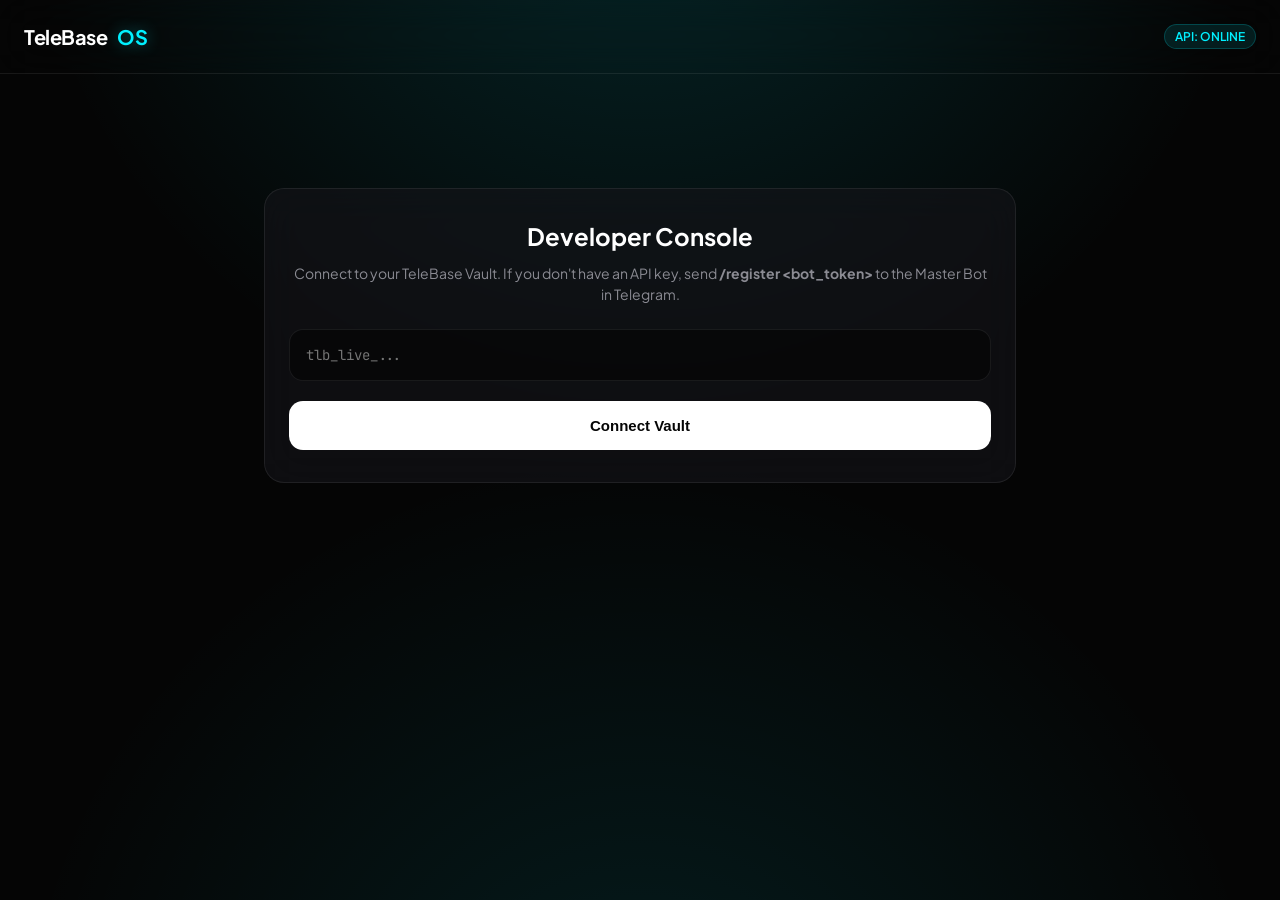
<file: dev.html>
<!DOCTYPE html>
<html lang="en">
<head>
    <meta charset="UTF-8">
    <meta name="viewport" content="width=device-width, initial-scale=1.0, maximum-scale=1.0, user-scalable=no">
    <title>TeleBase OS | Developer Console</title>
    <script src="https://telegram.org/js/telegram-web-app.js"></script>
    <link href="https://fonts.googleapis.com/css2?family=Plus+Jakarta+Sans:wght@400;500;600;700&family=JetBrains+Mono:wght@400;500&display=swap" rel="stylesheet">
    
    <style>
        :root {
            --bg-base: #050505;
            --bg-card: rgba(20, 20, 25, 0.6);
            --glass-border: rgba(255, 255, 255, 0.08);
            --accent-glow: #00f0ff;
            --text-main: #ffffff;
            --text-muted: #8b8b93;
            --radius-lg: 20px;
            --radius-md: 14px;
        }

        * { margin: 0; padding: 0; box-sizing: border-box; }

        body {
            background-color: var(--bg-base);
            color: var(--text-main);
            font-family: 'Plus Jakarta Sans', sans-serif;
            overflow-x: hidden;
            -webkit-font-smoothing: antialiased;
            background-image: 
                radial-gradient(circle at 50% -20%, rgba(0, 240, 255, 0.15) 0%, transparent 50%),
                radial-gradient(circle at 50% 120%, rgba(0, 240, 255, 0.1) 0%, transparent 50%);
            background-attachment: fixed;
            min-height: 100vh;
        }

        /* Анимации */
        @keyframes fadeIn { from { opacity: 0; transform: translateY(15px); } to { opacity: 1; transform: translateY(0); } }
        .animate-up { animation: fadeIn 0.6s cubic-bezier(0.2, 0.8, 0.2, 1) forwards; }

        /* Шапка */
        header {
            padding: 24px;
            display: flex;
            justify-content: space-between;
            align-items: center;
            border-bottom: 1px solid var(--glass-border);
            backdrop-filter: blur(20px);
            -webkit-backdrop-filter: blur(20px);
            position: sticky;
            top: 0;
            z-index: 100;
        }

        .logo { font-weight: 700; font-size: 20px; letter-spacing: -0.5px; display: flex; align-items: center; gap: 10px; }
        .logo span { color: var(--accent-glow); text-shadow: 0 0 15px rgba(0,240,255,0.4); }
        .status-badge { background: rgba(0,240,255,0.1); color: var(--accent-glow); padding: 4px 10px; border-radius: 30px; font-size: 12px; font-weight: 600; border: 1px solid rgba(0,240,255,0.2); }

        /* Контейнер */
        .container { padding: 24px; max-width: 800px; margin: 0 auto; }

        /* Экраны */
        .screen { display: none; }
        .screen.active { display: block; }

        /* Экран авторизации */
        .auth-box {
            margin-top: 10vh;
            background: var(--bg-card);
            border: 1px solid var(--glass-border);
            border-radius: var(--radius-lg);
            padding: 32px 24px;
            text-align: center;
            backdrop-filter: blur(20px);
        }
        .auth-box h1 { font-size: 24px; margin-bottom: 12px; }
        .auth-box p { color: var(--text-muted); font-size: 14px; margin-bottom: 24px; line-height: 1.5; }
        
        .input-group { position: relative; margin-bottom: 20px; }
        input[type="text"] {
            width: 100%; padding: 16px; background: rgba(0,0,0,0.5);
            border: 1px solid var(--glass-border); border-radius: var(--radius-md);
            color: #fff; font-family: 'JetBrains Mono', monospace; font-size: 14px;
            outline: none; transition: all 0.3s ease;
        }
        input[type="text"]:focus { border-color: var(--accent-glow); box-shadow: 0 0 20px rgba(0,240,255,0.1); }
        
        button.btn-primary {
            width: 100%; padding: 16px; border: none; border-radius: var(--radius-md);
            background: var(--text-main); color: var(--bg-base); font-weight: 600; font-size: 15px;
            cursor: pointer; transition: transform 0.2s, background 0.2s;
        }
        button.btn-primary:active { transform: scale(0.97); }

        /* Экран Dashboard */
        .dash-header { margin-bottom: 24px; }
        .dash-header h2 { font-size: 28px; font-weight: 700; margin-bottom: 8px; }
        .api-key-display { 
            display: inline-block; background: rgba(0,0,0,0.5); padding: 8px 12px; 
            border-radius: 8px; border: 1px solid var(--glass-border); 
            font-family: 'JetBrains Mono', monospace; font-size: 12px; color: var(--accent-glow);
        }

        /* Навигация (Табы) */
        .tabs { display: flex; gap: 8px; margin-bottom: 24px; background: rgba(0,0,0,0.3); padding: 4px; border-radius: 12px; border: 1px solid var(--glass-border); }
        .tab-btn { flex: 1; padding: 10px; text-align: center; border-radius: 8px; font-size: 14px; font-weight: 600; color: var(--text-muted); cursor: pointer; transition: all 0.3s; }
        .tab-btn.active { background: var(--bg-card); color: #fff; box-shadow: 0 4px 12px rgba(0,0,0,0.2); border: 1px solid var(--glass-border); }

        /* Секции Dashboard */
        .tab-content { display: none; }
        .tab-content.active { display: block; }

        /* Код блоки (Документация) */
        .code-block {
            background: #0d0d12; border: 1px solid var(--glass-border); border-radius: var(--radius-md);
            padding: 16px; margin-bottom: 20px; position: relative; overflow-x: auto;
        }
        .code-block pre { font-family: 'JetBrains Mono', monospace; font-size: 13px; color: #a9a9b3; line-height: 1.5; }
        .code-title { font-size: 12px; color: var(--text-muted); text-transform: uppercase; letter-spacing: 1px; margin-bottom: 12px; font-weight: 600; }
        .keyword { color: #ff7b72; } .string { color: #a5d6ff; } .func { color: #d2a8ff; } .comment { color: #8b949e; }
        
        .endpoint-url { background: rgba(0,240,255,0.05); border: 1px dashed rgba(0,240,255,0.3); padding: 12px; border-radius: 8px; margin-bottom: 24px; font-family: 'JetBrains Mono', monospace; font-size: 12px; color: #fff; }

        .logout-btn { margin-top: 40px; text-align: center; color: #ff453a; font-size: 14px; cursor: pointer; font-weight: 600; }
    </style>
</head>
<body>

    <header>
        <div class="logo">TeleBase <span>OS</span></div>
        <div class="status-badge">API: ONLINE</div>
    </header>

    <div class="container">
        <div id="authScreen" class="screen active animate-up">
            <div class="auth-box">
                <h1>Developer Console</h1>
                <p>Connect to your TeleBase Vault. If you don't have an API key, send <b>/register &lt;bot_token&gt;</b> to the Master Bot in Telegram.</p>
                <div class="input-group">
                    <input type="text" id="apiKeyInput" placeholder="tlb_live_..." autocomplete="off">
                </div>
                <button class="btn-primary" onclick="login()">Connect Vault</button>
            </div>
        </div>

        <div id="dashScreen" class="screen animate-up">
            <div class="dash-header">
                <h2>Workspace</h2>
                <div class="api-key-display" id="displayKey">Key: tlb_live_***</div>
            </div>

            <div class="tabs">
                <div class="tab-btn active" onclick="switchTab('docs')">API Docs</div>
                <div class="tab-btn" onclick="switchTab('explorer')">Data Explorer</div>
            </div>

            <div id="docs" class="tab-content active animate-up">
                <p style="color: var(--text-muted); margin-bottom: 16px; font-size: 14px;">Use these endpoints to interact with your serverless database.</p>
                
                <div class="endpoint-url">
                    <span style="color:var(--accent-glow);">POST</span> https://galaxylab.i234.me:8443/api/v1/database/{collection}/{id}
                </div>

                <div class="code-block">
                    <div class="code-title">JavaScript (Fetch Example)</div>
                    <pre><span class="comment">// 1. Save data to TeleBase</span>
<span class="keyword">async function</span> <span class="func">saveData</span>(userId, data) {
  <span class="keyword">const</span> res = <span class="keyword">await</span> <span class="func">fetch</span>(<span class="string">`https://galaxylab.i234.me:8443/api/v1/database/users/${userId}`</span>, {
    method: <span class="string">"POST"</span>,
    headers: {
      <span class="string">"Content-Type"</span>: <span class="string">"application/json"</span>,
      <span class="string">"Authorization"</span>: <span class="string">`Bearer ${YOUR_API_KEY}`</span>
    },
    body: <span class="func">JSON.stringify</span>(data)
  });
  <span class="keyword">return await</span> res.<span class="func">json</span>();
}</pre>
                </div>

                <div class="code-block">
                    <div class="code-title">Python (Requests Example)</div>
                    <pre><span class="keyword">import</span> requests

<span class="comment"># 2. Get data from TeleBase</span>
headers = {<span class="string">"Authorization"</span>: <span class="string">"Bearer YOUR_API_KEY"</span>}
url = <span class="string">"https://galaxylab.i234.me:8443/api/v1/database/users/user_123"</span>

response = requests.<span class="func">get</span>(url, headers=headers)
data = response.<span class="func">json</span>()
<span class="func">print</span>(data)</pre>
                </div>
            </div>

            <div id="explorer" class="tab-content animate-up">
                <div style="background: var(--bg-card); border: 1px solid var(--glass-border); border-radius: var(--radius-md); padding: 40px 20px; text-align: center;">
                    <svg viewBox="0 0 24 24" style="width: 48px; height: 48px; color: var(--text-muted); margin-bottom: 16px;" fill="none" stroke="currentColor" stroke-width="2" stroke-linecap="round" stroke-linejoin="round"><ellipse cx="12" cy="5" rx="9" ry="3"></ellipse><path d="M21 12c0 1.66-4 3-9 3s-9-1.34-9-3"></path><path d="M3 5v14c0 1.66 4 3 9 3s9-1.34 9-3V5"></path></svg>
                    <h3 style="margin-bottom: 8px;">Vault is Syncing...</h3>
                    <p style="color: var(--text-muted); font-size: 14px;">Data Explorer will be available in the next update. All your files are safely encrypted via Telegram infrastructure.</p>
                </div>
            </div>

            <div class="logout-btn" onclick="logout()">Disconnect Vault</div>
        </div>
    </div>

    <script>
        // Инициализация Telegram Mini App
        const tg = window.Telegram.WebApp;
        tg.expand();
        tg.ready();

        // Проверка локального хранилища при загрузке
        document.addEventListener("DOMContentLoaded", () => {
            const savedKey = localStorage.getItem("telebase_api_key");
            if (savedKey) {
                showDashboard(savedKey);
            }
        });

        // Логика Входа
        function login() {
            const input = document.getElementById("apiKeyInput");
            const key = input.value.trim();
            
            if (!key.startsWith("tlb_live_")) {
                if(tg.HapticFeedback) tg.HapticFeedback.notificationOccurred('error');
                alert("Invalid API Key format. Must start with 'tlb_live_'");
                return;
            }

            if(tg.HapticFeedback) tg.HapticFeedback.notificationOccurred('success');
            localStorage.setItem("telebase_api_key", key);
            showDashboard(key);
        }

        // Логика Выхода
        function logout() {
            localStorage.removeItem("telebase_api_key");
            document.getElementById("apiKeyInput").value = "";
            document.getElementById("dashScreen").classList.remove("active");
            document.getElementById("authScreen").classList.add("active");
            if(tg.HapticFeedback) tg.HapticFeedback.impactOccurred('medium');
        }

        // Переключение экранов
        function showDashboard(key) {
            document.getElementById("authScreen").classList.remove("active");
            document.getElementById("dashScreen").classList.add("active");
            
            // Скрываем часть ключа для красоты
            const hiddenKey = key.substring(0, 15) + "..." + key.slice(-4);
            document.getElementById("displayKey").innerText = `Key: ${hiddenKey}`;
        }

        // Переключение вкладок (Табы)
        function switchTab(tabId) {
            if(tg.HapticFeedback) tg.HapticFeedback.impactOccurred('light');
            
            // Убираем active у всех кнопок
            document.querySelectorAll('.tab-btn').forEach(btn => btn.classList.remove('active'));
            // Убираем active у всех контентов
            document.querySelectorAll('.tab-content').forEach(content => content.classList.remove('active'));
            
            // Добавляем active нужным
            event.target.classList.add('active');
            document.getElementById(tabId).classList.add('active');
        }
    </script>
</body>
</html>
</file>
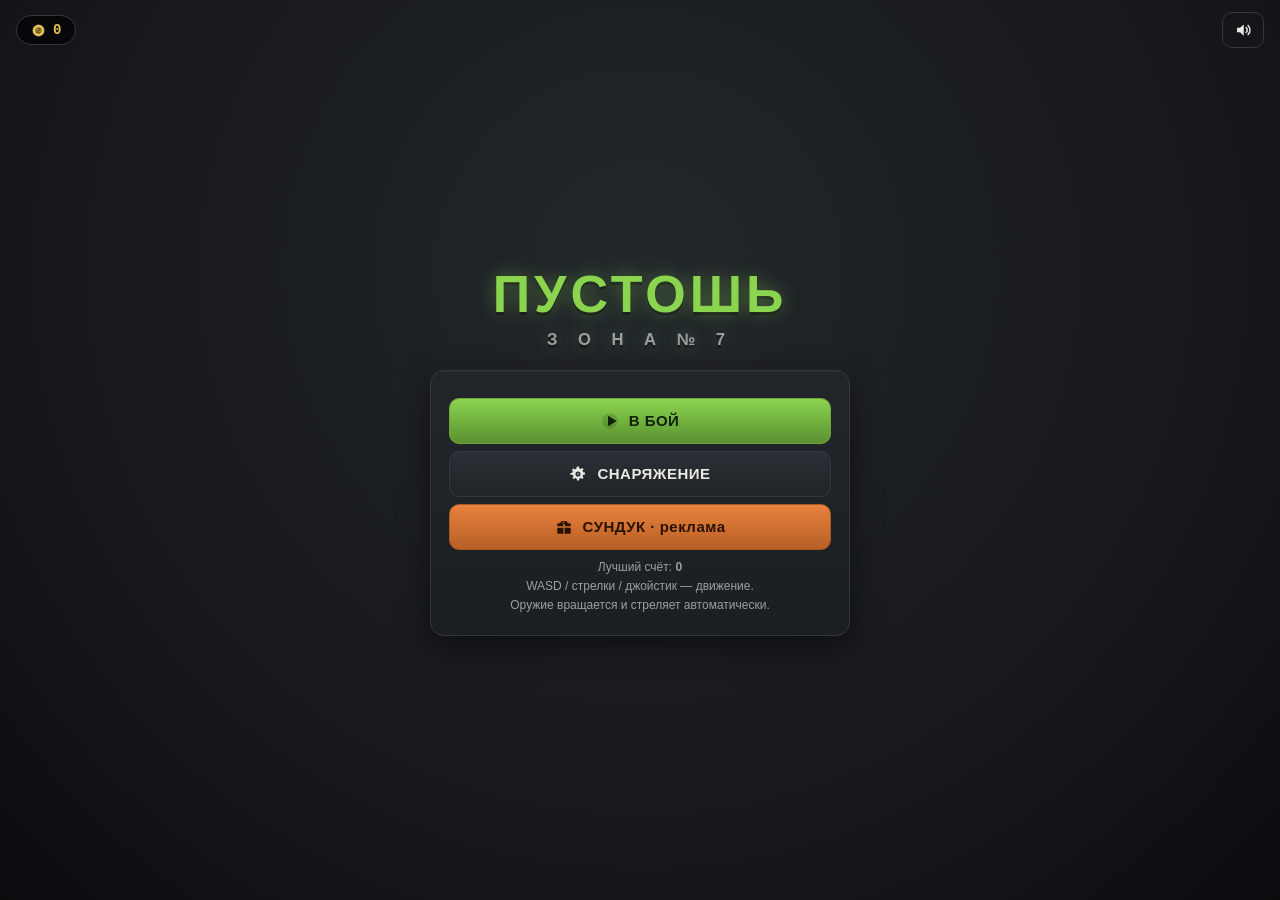
<file: index1.html>
<!DOCTYPE html>
<html lang="ru">
<head>
<meta charset="UTF-8">
<meta name="viewport" content="width=device-width, initial-scale=1, maximum-scale=1, user-scalable=no, viewport-fit=cover">
<title>ПУСТОШЬ 7</title>
<meta name="description" content="Топ-даун стрелялка: выживай в заброшенной зоне, собирай улучшения, качай оружие.">
<!-- SDK Яндекс Игр — ОБЯЗАТЕЛЕН для модерации -->
<script src="https://yandex.ru/games/sdk/v2"></script>
<style>
  :root{
    --bg-dark:#101215; --bg-panel:#1b1e22; --bg-panel2:#22262b;
    --line:#33383e; --toxic:#8bd450; --toxic-dark:#5a9130;
    --danger:#d64545; --warning:#e8823c; --gold:#e8c34c;
    --cyan:#6be6ff; --violet:#c98bff;
    --text:#e9e9e4; --text-dim:#9aa0a2;
    --font-head:'Segoe UI',Verdana,Arial,sans-serif;
    --font-mono:'Consolas','Courier New',monospace;
    --sat:env(safe-area-inset-top,0px);
    --sar:env(safe-area-inset-right,0px);
  }
  *{box-sizing:border-box;-webkit-tap-highlight-color:transparent;user-select:none;-webkit-user-select:none;}
  html,body{margin:0;padding:0;width:100%;height:100%;overflow:hidden;background:#000;font-family:var(--font-head);color:var(--text);}
  #app{position:fixed;inset:0;width:100%;height:100%;background:var(--bg-dark);}
  canvas#game{position:absolute;inset:0;width:100%;height:100%;display:block;touch-action:none;}
  .ic{display:inline-flex;align-items:center;justify-content:center;flex:0 0 auto;}
  /* SVG по умолчанию наследует цвет текста: иконки больше не становятся чёрными */
  .ic svg{width:100%;height:100%;display:block;fill:currentColor;color:inherit;}
  .btn .ic,.pausebtn .ic,.close-x .ic{color:inherit;}
  .item-icon .ic{filter:drop-shadow(0 1px 2px rgba(0,0,0,.65));}

  #vig{position:absolute;inset:0;pointer-events:none;z-index:9;opacity:0;transition:opacity .3s;
    background:radial-gradient(ellipse at center,transparent 52%,rgba(200,30,30,.55) 100%);}

  .screen{position:absolute;inset:0;display:flex;flex-direction:column;align-items:center;justify-content:center;
    background:radial-gradient(ellipse at 50% 30%,#23272c 0%,#14161a 70%,#0b0c0e 100%);
    padding:16px;z-index:20;overflow-y:auto;animation:screenIn .28s ease;}
  .hidden{display:none !important;}
  @keyframes screenIn{from{opacity:0;transform:scale(1.02)}to{opacity:1;transform:none}}

  .logo{font-weight:800;letter-spacing:4px;font-size:clamp(28px,7vw,52px);color:var(--toxic);
    text-shadow:0 0 18px rgba(139,212,80,.45),0 3px 0 #0006;margin-bottom:2px;text-align:center;
    animation:logoPulse 3.2s ease-in-out infinite;}
  .logo small{display:block;font-size:.32em;letter-spacing:8px;color:var(--text-dim);font-weight:600;margin-top:6px;}
  @keyframes logoPulse{0%,100%{text-shadow:0 0 18px rgba(139,212,80,.45),0 3px 0 #0006}50%{text-shadow:0 0 30px rgba(139,212,80,.75),0 3px 0 #0006}}

  .panel{background:linear-gradient(180deg,var(--bg-panel2),var(--bg-panel));border:1px solid var(--line);
    border-radius:14px;box-shadow:0 10px 30px rgba(0,0,0,.5),inset 0 1px 0 rgba(255,255,255,.03);}
  .menu-card{width:min(420px,92vw);padding:20px 18px;margin-top:18px;}

  .btn{display:flex;align-items:center;justify-content:center;gap:10px;
    width:100%;padding:13px 16px;margin:7px 0;border-radius:10px;border:1px solid var(--line);
    background:linear-gradient(180deg,#2b3036,#202428);color:var(--text);font-size:15px;font-weight:700;
    letter-spacing:.5px;cursor:pointer;transition:transform .08s,filter .15s,box-shadow .15s;font-family:var(--font-head);
    position:relative;overflow:hidden;white-space:nowrap;text-overflow:ellipsis;min-width:0;}
  .btn:active{transform:scale(.96);filter:brightness(1.2);}
  .btn.primary{background:linear-gradient(180deg,var(--toxic),var(--toxic-dark));color:#12210a;border-color:#6ea83a;
    box-shadow:0 0 0 rgba(139,212,80,0);}
  .btn.primary:not(:disabled){animation:btnglow 2.6s ease-in-out infinite;}
  @keyframes btnglow{0%,100%{box-shadow:0 4px 14px rgba(139,212,80,.15)}50%{box-shadow:0 4px 22px rgba(139,212,80,.5)}}
  .btn.warn{background:linear-gradient(180deg,#e8823c,#b85f26);color:#2a1200;border-color:#a85a20;}
  .btn.ghost{background:transparent;}
  .btn.small{padding:8px 11px;font-size:12px;width:auto;margin:0;}
  .btn:disabled{opacity:.4;filter:grayscale(.6);cursor:default;animation:none;}
  .btn .price{margin-left:auto;color:var(--gold);font-family:var(--font-mono);font-weight:700;flex:0 0 auto;}
  .btn .ic{width:18px;height:18px;flex:0 0 auto;}
  .btn span:not(.ic):not(.price){overflow:hidden;text-overflow:ellipsis;min-width:0;}
  /* лёгкий "блик" при тапе */
  .btn::after{content:'';position:absolute;inset:0;background:radial-gradient(circle at var(--rx,50%) var(--ry,50%),#fff5,transparent 60%);
    opacity:0;transition:opacity .3s;pointer-events:none;}
  .btn.tapfx::after{opacity:1;transition:none;}

  .topbar{position:absolute;top:calc(12px + var(--sat));left:0;right:0;display:flex;justify-content:space-between;align-items:center;padding:0 16px;
    pointer-events:none;z-index:2;}
  .topbar>*{pointer-events:auto;}
  .coinbadge{display:flex;align-items:center;gap:7px;background:#000a;border:1px solid var(--line);border-radius:20px;
    padding:6px 14px;font-family:var(--font-mono);font-weight:700;color:var(--gold);font-size:14px;white-space:nowrap;}
  .coinbadge .ic{width:15px;height:15px;color:var(--gold);flex:0 0 auto;}
  .coinbadge.bump{animation:coinbump .35s ease;}
  @keyframes coinbump{0%{transform:scale(1)}40%{transform:scale(1.18)}100%{transform:scale(1)}}

  .tabs{display:flex;gap:5px;margin-bottom:12px;width:100%;}
  .tab{flex:1;text-align:center;padding:9px 2px;border-radius:8px;border:1px solid var(--line);font-size:11px;font-weight:700;
    letter-spacing:.4px;cursor:pointer;color:var(--text-dim);background:#1a1d21;white-space:nowrap;overflow:hidden;text-overflow:ellipsis;
    transition:transform .12s,background .2s,color .2s;}
  .tab:active{transform:scale(.94);}
  .tab.active{color:#12210a;background:linear-gradient(180deg,var(--toxic),var(--toxic-dark));border-color:#6ea83a;
    box-shadow:0 3px 10px rgba(139,212,80,.35);}

  .shop-grid{width:100%;max-height:52vh;overflow-y:auto;padding-right:2px;}
  .item-card{display:flex;align-items:center;gap:11px;padding:10px 12px;margin:7px 0;border-radius:10px;border:1px solid var(--line);
    background:#1a1d21;transition:border-color .2s,transform .15s,background .2s;animation:cardIn .28s ease backwards;}
  .item-card:nth-child(1){animation-delay:.02s}.item-card:nth-child(2){animation-delay:.06s}
  .item-card:nth-child(3){animation-delay:.10s}.item-card:nth-child(4){animation-delay:.14s}
  .item-card:nth-child(5){animation-delay:.18s}.item-card:nth-child(6){animation-delay:.22s}
  @keyframes cardIn{from{opacity:0;transform:translateY(8px)}to{opacity:1;transform:none}}
  .item-card.selected{border-color:var(--toxic);box-shadow:0 0 0 1px var(--toxic) inset,0 0 14px rgba(139,212,80,.25);background:#1d2419;}
  .item-icon{width:46px;height:46px;border-radius:9px;background:#000c;flex:0 0 auto;display:flex;align-items:center;justify-content:center;}
  .item-info{flex:1;min-width:0;}
  .item-title{font-weight:700;font-size:14px;overflow:hidden;text-overflow:ellipsis;white-space:nowrap;}
  .item-sub{font-size:11px;color:var(--text-dim);font-family:var(--font-mono);margin-top:2px;
    overflow-wrap:break-word;line-height:1.45;}
  .item-action{flex:0 0 auto;display:flex;flex-direction:column;gap:5px;align-items:flex-end;max-width:96px;}
  .item-action .btn.small{white-space:normal;line-height:1.25;text-align:center;}
  .pips{display:flex;gap:3px;margin-top:5px;}
  .pips i{width:9px;height:9px;border-radius:2px;background:#33383e;}
  .pips i.on{background:var(--toxic);}

  .hud{position:absolute;inset:0;pointer-events:none;z-index:10;}
  .hud .top{position:absolute;top:calc(8px + var(--sat));left:0;right:58px;padding:10px 12px;display:flex;align-items:flex-start;gap:8px;}
  .hp-wrap{flex:1;display:flex;flex-direction:column;gap:5px;min-width:0;max-width:360px;}
  .bar{height:14px;border-radius:8px;background:#0008;border:1px solid #0006;overflow:hidden;position:relative;}
  .bar > i{display:block;height:100%;width:100%;background:linear-gradient(180deg,#f16a6a,var(--danger));transition:width .15s;}
  .bar.armor > i{background:linear-gradient(180deg,#7fd0ff,#3d92c9);}
  .lvl-wrap{display:flex;flex-direction:column;align-items:center;gap:3px;min-width:48px;padding-top:1px;}
  .lvl-num{font-family:var(--font-mono);font-weight:800;font-size:18px;color:var(--toxic);text-shadow:0 0 8px #8bd45077;}
  .lvl-cap{font-size:8px;letter-spacing:.7px;color:var(--text-dim);}
  .xp-bar{width:48px;height:6px;border-radius:4px;background:#0008;overflow:hidden;border:1px solid #0006;}
  .xp-bar>i{display:block;height:100%;background:var(--warning);}
  .run-stats{display:flex;flex-wrap:wrap;gap:4px 7px;font-family:var(--font-mono);font-size:10px;line-height:1.2;color:var(--text-dim);}
  .run-stat{padding:3px 6px;border-radius:5px;background:#0009;border:1px solid #ffffff18;white-space:nowrap;}
  .run-stat b{color:var(--text);font-size:12px;transition:transform .15s;display:inline-block;}
  .run-stat.score b{color:#fff;}.run-stat.coins b{color:var(--gold);}
  .run-stat b.bump{animation:coinbump .3s ease;}
  .hp-wrap{min-width:0;}
  .lvl-wrap{flex:0 0 auto;}
  .lvl-num.bump{animation:lvlbump .4s ease;}
  @keyframes lvlbump{0%{transform:scale(1)}30%{transform:scale(1.5) rotate(-6deg);color:#fff}100%{transform:scale(1)}}

  .pausebtn{position:absolute;top:calc(8px + var(--sat));right:calc(10px + var(--sar));pointer-events:auto;width:40px;height:40px;
    border-radius:10px;background:#000a;border:1px solid var(--line);color:var(--text);display:flex;align-items:center;justify-content:center;cursor:pointer;}
  .pausebtn .ic{width:20px;height:20px;}

  .banner{position:absolute;left:50%;top:26%;transform:translate(-50%,-50%) scale(.7);opacity:0;
    font-weight:800;letter-spacing:3px;font-size:26px;color:var(--toxic);text-shadow:0 0 20px #8bd45099,0 3px 0 #000;
    transition:transform .35s cubic-bezier(.2,1.4,.4,1),opacity .35s;pointer-events:none;text-align:center;z-index:12;
    max-width:90vw;white-space:nowrap;}
  .banner.show{opacity:1;transform:translate(-50%,-50%) scale(1);}
  .banner.boss{color:var(--danger);text-shadow:0 0 24px #d6454599,0 3px 0 #000;animation:bannerShake .4s;}
  .banner.zone{color:var(--cyan);text-shadow:0 0 24px #6be6ff99,0 3px 0 #000;}
  @keyframes bannerShake{0%,100%{margin-left:0}20%{margin-left:-6px}40%{margin-left:6px}60%{margin-left:-4px}80%{margin-left:4px}}

  #bossIntro{position:absolute;inset:0;display:flex;flex-direction:column;align-items:center;justify-content:center;
    z-index:15;pointer-events:none;opacity:0;transition:opacity .4s;background:radial-gradient(ellipse at center,rgba(90,10,10,.35),transparent 70%);}
  #bossIntro.show{opacity:1;}
  #bossIntro .b-name{font-weight:800;letter-spacing:3px;font-size:clamp(22px,7vw,38px);color:var(--danger);
    text-shadow:0 0 26px #d64545cc,0 3px 0 #000;transform:scaleX(0);transition:transform .5s cubic-bezier(.2,1.5,.3,1);text-align:center;padding:0 12px;}
  #bossIntro.show .b-name{transform:scaleX(1);}
  #bossIntro .b-sub{margin-top:6px;font-size:12px;letter-spacing:2px;color:var(--text-dim);font-family:var(--font-mono);opacity:0;transition:opacity .4s .3s;}
  #bossIntro.show .b-sub{opacity:1;}

  #mapWipe{position:absolute;inset:0;z-index:14;pointer-events:none;background:#000;opacity:0;}
  #mapWipe.go{animation:mapwipe 1.1s ease;}
  @keyframes mapwipe{0%{opacity:0}18%{opacity:1}82%{opacity:1}100%{opacity:0}}

  .joy{position:absolute;width:120px;height:120px;border-radius:50%;background:#0004;border:2px solid #ffffff33;pointer-events:none;}
  .joy .stick{position:absolute;width:52px;height:52px;left:34px;top:34px;border-radius:50%;background:#ffffff2e;border:2px solid #ffffff55;}

  .fade{position:absolute;inset:0;background:#000;opacity:0;pointer-events:none;transition:opacity .35s;z-index:40;}

  .loadwrap{width:min(300px,80vw);}
  .loadbar{height:10px;border-radius:6px;background:#0008;border:1px solid var(--line);overflow:hidden;margin-top:14px;}
  .loadbar>i{display:block;height:100%;width:0%;background:linear-gradient(90deg,var(--toxic-dark),var(--toxic));transition:width .2s;}
  .loadtip{margin-top:10px;font-size:12px;color:var(--text-dim);text-align:center;font-family:var(--font-mono);}

  .muted{color:var(--text-dim);font-size:12px;text-align:center;margin-top:8px;line-height:1.6;}
  .close-x{position:absolute;top:calc(12px + var(--sat));right:14px;width:38px;height:38px;border-radius:9px;background:#000a;
    border:1px solid var(--line);color:var(--text);display:flex;align-items:center;justify-content:center;cursor:pointer;
    z-index:5;pointer-events:auto;transition:transform .12s,background .15s,border-color .15s;}
  .close-x:active{transform:scale(.88) rotate(90deg);background:#2b2020;border-color:var(--danger);}
  .close-x .ic{width:16px;height:16px;}

  .over-stats{width:100%;margin:2px 0 8px;}
  .os-row{display:flex;justify-content:space-between;padding:6px 4px;border-bottom:1px dashed #33383e88;font-size:14px;color:var(--text-dim);}
  .os-row b{color:var(--text);font-family:var(--font-mono);}
  .os-row b.gold{color:var(--gold);}
  .record-badge{margin:8px 0;padding:9px;border-radius:9px;background:linear-gradient(180deg,#e8c34c,#b8902a);color:#2a1e00;
    font-weight:800;letter-spacing:2px;font-size:14px;text-align:center;animation:recpulse 1s infinite;}
  @keyframes recpulse{0%,100%{transform:scale(1)}50%{transform:scale(1.05)}}

  .lu-cards{display:flex;flex-direction:column;gap:10px;width:min(420px,94vw);margin-top:14px;}
  .lu-card{display:flex;align-items:center;gap:14px;padding:13px 14px;border-radius:12px;border:1px solid var(--line);
    background:linear-gradient(180deg,#23272c,#1a1d21);cursor:pointer;transition:transform .1s,border-color .15s,box-shadow .2s;
    animation:luIn .32s cubic-bezier(.2,1.3,.3,1) backwards;position:relative;overflow:hidden;min-width:0;}
  .lu-card:nth-child(1){animation-delay:.03s}.lu-card:nth-child(2){animation-delay:.11s}.lu-card:nth-child(3){animation-delay:.19s}
  @keyframes luIn{from{opacity:0;transform:translateY(16px) scale(.94)}to{opacity:1;transform:none}}
  .lu-card::before{content:'';position:absolute;inset:0;background:linear-gradient(120deg,transparent 40%,#ffffff14 50%,transparent 60%);
    transform:translateX(-120%);}
  .lu-card:active{transform:scale(.96);}
  .lu-card:active::before{transform:translateX(120%);transition:transform .5s;}
  .lu-card.picked{border-color:var(--toxic);box-shadow:0 0 0 2px var(--toxic),0 0 22px rgba(139,212,80,.5);}
  .lu-card .lu-ic{width:44px;height:44px;padding:9px;border-radius:10px;background:#0009;border:1px solid var(--line);flex:0 0 auto;}
  .lu-title{font-weight:800;font-size:15px;letter-spacing:.5px;overflow-wrap:break-word;}
  .lu-desc{font-size:12px;color:var(--text-dim);margin-top:3px;font-family:var(--font-mono);overflow-wrap:break-word;line-height:1.4;}
  .lu-card>div{min-width:0;}

  #toasts{position:absolute;top:calc(64px + var(--sat));left:50%;transform:translateX(-50%);z-index:60;
    display:flex;flex-direction:column;gap:8px;align-items:center;pointer-events:none;}
  .toast{background:#1b1e22ee;border:1px solid var(--toxic);color:var(--text);padding:10px 18px;border-radius:10px;
    font-weight:700;font-size:14px;opacity:0;transform:translateY(-8px);transition:all .25s;box-shadow:0 6px 20px #000a;white-space:nowrap;}
  .toast.in{opacity:1;transform:none;}
  .toast.bad{border-color:var(--danger);}

  ::-webkit-scrollbar{width:6px;} ::-webkit-scrollbar-thumb{background:#3a3f45;border-radius:4px;}
  @media (max-width:420px){ .logo{font-size:34px;} .hud .top{right:54px;padding-left:9px;padding-right:5px;} .run-stats{gap:3px;} .run-stat{padding:3px 4px;font-size:9px;} .run-stat b{font-size:11px;} }
</style>
</head>
<body>
<div id="app">
  <canvas id="game"></canvas>
  <div id="vig"></div>

  <div class="hud hidden" id="hud">
    <div class="top">
      <div class="hp-wrap">
        <div class="bar hp"><i id="hpFill"></i></div>
        <div class="bar armor" id="armorBar" style="display:none;"><i id="armorFill"></i></div>
        <div class="run-stats">
          <span class="run-stat score">СЧЁТ <b id="scoreNum">0</b></span>
          <span class="run-stat">ВОЛНА <b id="waveNum">1</b></span>
          <span class="run-stat coins"><span class="ic" data-icon="coin" style="width:11px;height:11px;vertical-align:-2px;color:var(--gold);"></span> <b id="runCoins">0</b></span>
        </div>
      </div>
      <div class="lvl-wrap">
        <div class="lvl-num" id="lvlNum">1</div>
        <div class="lvl-cap">УРОВЕНЬ</div>
        <div class="xp-bar"><i id="xpFill"></i></div>
      </div>
    </div>
    <button class="pausebtn" id="pauseBtn" data-icon="pause"></button>
    <div class="banner" id="banner"></div>
  </div>

  <!-- ЗАГРУЗКА -->
  <div class="screen" id="scr-loading">
    <div class="logo">ПУСТОШЬ<small>З О Н А № 7</small></div>
    <div class="loadwrap">
      <div class="loadbar"><i id="loadFill"></i></div>
      <div class="loadtip" id="loadTip">Загрузка сектора...</div>
    </div>
  </div>

  <!-- МЕНЮ -->
  <div class="screen hidden" id="scr-menu">
    <div class="topbar">
      <div class="coinbadge"><span class="ic" data-icon="coin"></span><span id="coinsMenu">0</span></div>
      <button class="btn small ghost" id="soundToggleBtn" style="width:auto;"></button>
    </div>
    <div class="logo">ПУСТОШЬ<small>З О Н А № 7</small></div>
    <div class="panel menu-card">
      <button class="btn primary" id="btnPlay" data-icon="play">В БОЙ</button>
      <button class="btn" id="btnGarage" data-icon="gear">СНАРЯЖЕНИЕ</button>
      <button class="btn warn" id="btnChest" data-icon="chest">СУНДУК · реклама</button>
      <div class="muted">Лучший счёт: <b id="bestScoreLbl">0</b><br>
        WASD / стрелки / джойстик — движение.<br>Оружие вращается и стреляет автоматически.</div>
    </div>
  </div>

  <!-- ГАРАЖ -->
  <div class="screen hidden" id="scr-garage">
    <button class="close-x" id="garageClose" data-icon="close"></button>
    <div class="topbar" style="justify-content:center;">
      <div class="coinbadge"><span class="ic" data-icon="coin"></span><span id="coinsGarage">0</span></div>
    </div>
    <div class="panel menu-card" style="margin-top:64px;">
      <div class="tabs">
        <div class="tab active" data-tab="weapon">ОРУЖИЕ</div>
        <div class="tab" data-tab="upgrade">АПГРЕЙДЫ</div>
        <div class="tab" data-tab="skin">БОЕЦ</div>
        <div class="tab" data-tab="map">ЛОКАЦИЯ</div>
      </div>
      <div class="shop-grid" id="shopGrid"></div>
    </div>
  </div>

  <!-- ВЫБОР УЛУЧШЕНИЯ -->
  <div class="screen hidden" id="scr-levelup">
    <div class="logo" style="font-size:clamp(20px,6vw,26px);">УРОВЕНЬ <span id="luLevel">2</span></div>
    <div class="muted">Выбери улучшение</div>
    <div class="lu-cards" id="luCards"></div>
  </div>

  <!-- ПАУЗА -->
  <div class="screen hidden" id="scr-pause">
    <div class="panel menu-card">
      <div class="logo" style="font-size:clamp(22px,7vw,28px);">ПАУЗА</div>
      <button class="btn primary" id="btnResume" data-icon="play">ПРОДОЛЖИТЬ</button>
      <button class="btn" id="btnSoundPause"></button>
      <button class="btn warn" id="btnExitToMenu" data-icon="home">В МЕНЮ</button>
    </div>
  </div>

  <!-- ПОРАЖЕНИЕ -->
  <div class="screen hidden" id="scr-over">
    <div class="logo" style="color:var(--danger);font-size:clamp(22px,7.5vw,30px);text-shadow:0 0 18px #d6454599;">ВЫ ПОГИБЛИ</div>
    <div class="panel menu-card">
      <div class="over-stats">
        <div class="os-row"><span>Счёт</span><b id="overScore">0</b></div>
        <div class="os-row"><span>Рекорд</span><b id="overBest">0</b></div>
        <div class="os-row"><span>Монеты за бой</span><b id="overCoins" class="gold">0</b></div>
        <div class="os-row"><span>Убийств</span><b id="overKills">0</b></div>
        <div class="os-row"><span>Уровень</span><b id="overLevel">1</b></div>
        <div class="os-row"><span>Время</span><b id="overTime">0:00</b></div>
      </div>
      <div class="record-badge hidden" id="recordBadge">НОВЫЙ РЕКОРД!</div>
      <button class="btn primary" id="btnRevive" data-icon="heart">ВОЗРОДИТЬСЯ · реклама</button>
      <button class="btn primary" id="btnRetry" data-icon="retry">ЗАНОВО</button>
      <button class="btn warn" id="btnDouble" data-icon="ad">×2 МОНЕТЫ · реклама</button>
      <button class="btn" id="btnToMenu2" data-icon="home">В МЕНЮ</button>
    </div>
  </div>

  <div id="bossIntro"><div class="b-name" id="bossIntroName">БОСС</div><div class="b-sub" id="bossIntroSub">ЗОНА №7</div></div>
  <div id="mapWipe"></div>
  <div id="toasts"></div>
  <div class="fade" id="fade"></div>
</div>

<script>
(function(){
"use strict";

/* ======================= SVG-иконки ======================= */
const ICONS = {
  play:'<svg viewBox="0 0 24 24"><circle cx="12" cy="12" r="10.5" opacity=".16"/><path d="M9.3 6.4v11.2c0 .74.8 1.2 1.44.8l9-5.6a.95.95 0 000-1.6l-9-5.6a.95.95 0 00-1.44.8z"/></svg>',
  pause:'<svg viewBox="0 0 24 24"><circle cx="12" cy="12" r="10.5" opacity=".14"/><rect x="8" y="7" width="3.2" height="10" rx="1.2"/><rect x="12.8" y="7" width="3.2" height="10" rx="1.2"/></svg>',
  home:'<svg viewBox="0 0 24 24"><path d="M12 2.6l9.4 8.4h-2.8V21h-4.8v-6.2h-3.6V21H5.4V11H2.6z"/><path d="M12 2.6l9.4 8.4h-2.8v1.6L12 5.4l-6.6 6.6v-1L12 4.4z" opacity=".35"/></svg>',
  retry:'<svg viewBox="0 0 24 24"><path d="M12 4.5V1.2L6.8 5.5 12 9.8V6.5a5.5 5.5 0 11-5.5 5.5H4a8 8 0 108-7.5z"/><circle cx="12" cy="12" r="10.3" opacity=".08"/></svg>',
  gear:'<svg viewBox="0 0 24 24"><path d="M10.7 2h2.6l.4 2.4 1.9.8 2-1.3 1.8 1.8-1.3 2 .8 1.9 2.4.4v2.6l-2.4.4-.8 1.9 1.3 2-1.8 1.8-2-1.3-1.9.8-.4 2.4h-2.6l-.4-2.4-1.9-.8-2 1.3-1.8-1.8 1.3-2-.8-1.9L2 13.3v-2.6l2.4-.4.8-1.9-1.3-2 1.8-1.8 2 1.3 1.9-.8zM12 8.6a3.4 3.4 0 100 6.8 3.4 3.4 0 000-6.8z"/><circle cx="12" cy="12" r="1.7" opacity=".4"/></svg>',
  chest:'<svg viewBox="0 0 24 24"><path d="M20 7h-3.1a3.2 3.2 0 00-4.9-2.4A3.2 3.2 0 007.1 7H4a1 1 0 00-1 1v3h8V8h2v3h8V8a1 1 0 00-1-1zM9.6 7a1.4 1.4 0 012.8 0zM3 13v7a1 1 0 001 1h7v-8zm10 8h7a1 1 0 001-1v-7h-8z"/><rect x="11" y="13" width="2" height="8" opacity=".3"/></svg>',
  ad:'<svg viewBox="0 0 24 24"><rect x="2.5" y="5" width="19" height="14" rx="2.5"/><path d="M10 9.2l5.4 2.8-5.4 2.8z" fill="#101215"/></svg>',
  close:'<svg viewBox="0 0 24 24"><circle cx="12" cy="12" r="10.5" opacity=".12"/><path d="M6.6 6.6l10.8 10.8M17.4 6.6L6.6 17.4" fill="none" stroke="currentColor" stroke-width="2.6" stroke-linecap="round"/></svg>',
  soundOn:'<svg viewBox="0 0 24 24"><path d="M4 9v6h4l5 4.5v-15L8 9z"/><path d="M16.2 8.6a4.8 4.8 0 010 6.8M18.8 6a8.4 8.4 0 010 12" fill="none" stroke="currentColor" stroke-width="2" stroke-linecap="round"/></svg>',
  soundOff:'<svg viewBox="0 0 24 24"><path d="M4 9v6h4l5 4.5v-15L8 9z"/><path d="M16.5 9.5l5 5m0-5l-5 5" fill="none" stroke="currentColor" stroke-width="2.2" stroke-linecap="round"/></svg>',
  coin:'<svg viewBox="0 0 24 24"><circle cx="12" cy="12" r="9.2"/><circle cx="12" cy="12" r="9.2" fill="none" stroke="#fff" stroke-opacity=".25" stroke-width="1.4"/><circle cx="12" cy="12" r="5.4" fill="#101215" opacity=".35"/><path d="M10.4 8.6h2.6a1.7 1.7 0 010 3.4h-2a1.7 1.7 0 000 3.4h3" fill="none" stroke="#101215" stroke-width="1.3" opacity=".55"/></svg>',
  bolt:'<svg viewBox="0 0 24 24"><path d="M13.2 2L4.5 13.6h5.3L8.6 22l8.9-11.6h-5.4z"/><path d="M13.2 2L9 11h2.4L13.2 2z" opacity=".4"/></svg>',
  fast:'<svg viewBox="0 0 24 24"><path d="M4 4.8l7.2 7.2L4 19.2zM12.8 4.8L20 12l-7.2 7.2z"/></svg>',
  boot:'<svg viewBox="0 0 24 24"><path d="M6 3.5h5.5v7h4.6c.6 0 1.1.2 1.6.5l3 2.2c1.3.9.6 3.3-1 3.3H8a2 2 0 01-2-2z"/><rect x="6" y="14.5" width="16" height="3.5" rx="1.75"/></svg>',
  heart:'<svg viewBox="0 0 24 24"><path d="M12 21.3l-1.4-1.3C5.4 15.4 2 12.3 2 8.5 2 5.4 4.4 3 7.5 3c1.7 0 3.4.8 4.5 2.1C13.1 3.8 14.8 3 16.5 3 19.6 3 22 5.4 22 8.5c0 3.8-3.4 6.9-8.6 11.5L12 21.3z"/><path d="M7.5 3c1.7 0 3.4.8 4.5 2.1v14.9c-.4-.4-.9-.8-1.4-1.3C5.4 15.4 2 12.3 2 8.5 2 5.4 4.4 3 7.5 3z" opacity=".18"/></svg>',
  star:'<svg viewBox="0 0 24 24"><path d="M12 2.5l2.9 6 6.6.9-4.8 4.6 1.2 6.5L12 17.4l-5.9 3.1 1.2-6.5L2.5 9.4l6.6-.9z"/><path d="M12 2.5l2.9 6 6.6.9-4.8 4.6.9 5-8.1-4.5L2.5 9.4l6.6-.9z" opacity=".22"/></svg>',
  skull:'<svg viewBox="0 0 24 24"><path d="M12 2.2c-4.8 0-8.4 3.6-8.4 8 0 2.9 1.5 4.9 3 6.3v2.6c0 .7.5 1.2 1.2 1.2h1v-2.1h1.6v2.1h3.2v-2.1h1.6v2.1h1c.7 0 1.2-.5 1.2-1.2v-2.6c1.5-1.4 3-3.4 3-6.3 0-4.4-3.6-8-8.4-8z"/><ellipse cx="8.6" cy="11" rx="1.9" ry="2.3" fill="#101215"/><ellipse cx="15.4" cy="11" rx="1.9" ry="2.3" fill="#101215"/><path d="M12 12.5l-1.3 3h2.6z" fill="#101215"/></svg>',
  crosshair:'<svg viewBox="0 0 24 24"><circle cx="12" cy="12" r="8.6" fill="none" stroke="currentColor" stroke-width="1.8"/><circle cx="12" cy="12" r="2.4"/><path d="M12 1v4.6M12 18.4V23M1 12h4.6M18.4 12H23" stroke="currentColor" stroke-width="1.8" stroke-linecap="round"/></svg>',
  bullets:'<svg viewBox="0 0 24 24"><path d="M5.5 2.5L8 5.5V19a2.5 2.5 0 01-5 0V5.5zM12.5 2.5L15 5.5V19a2.5 2.5 0 01-5 0V5.5zM19.5 2.5L22 5.5V19a2.5 2.5 0 01-5 0V5.5z"/></svg>',
  range:'<svg viewBox="0 0 24 24"><circle cx="12" cy="12" r="7.5" fill="none" stroke="currentColor" stroke-width="2.2"/><circle cx="12" cy="12" r="2.4"/><path d="M12 1.5v4M12 18.5v4M1.5 12h4M18.5 12h4" stroke="currentColor" stroke-width="2.2" stroke-linecap="round"/></svg>',
  magnet:'<svg viewBox="0 0 24 24"><path d="M5 3h5v9a2 2 0 004 0V3h5v9a7 7 0 01-14 0V3z"/><path d="M5 3h5v3.4H5zM14 3h5v3.4h-5z" fill="#101215" opacity=".4"/></svg>',
  spin:'<svg viewBox="0 0 24 24"><path d="M12 5V2L7 6l5 4V7a5 5 0 11-5 5H5a7 7 0 107-7z"/></svg>',
  plus:'<svg viewBox="0 0 24 24"><path d="M9.5 3h5v6.5H21v5h-6.5V21h-5v-6.5H3v-5h6.5z"/></svg>',
  shield:'<svg viewBox="0 0 24 24"><path d="M12 2l8 3v6.2c0 4.9-3.4 9.3-8 10.8-4.6-1.5-8-5.9-8-10.8V5z"/></svg>',
  pistol:'<svg viewBox="0 0 36 20"><rect x="5" y="4" width="21" height="6" rx="1.5"/><path d="M9 10h7l-2.6 8H5.6z"/><rect x="26" y="5.5" width="4" height="3" rx="1"/><rect x="12" y="10" width="3" height="4" rx="1"/></svg>',
  smg:'<svg viewBox="0 0 36 20"><rect x="3" y="5" width="23" height="5.4" rx="1.5"/><path d="M20 10.4l-1.4 8.6h-4.2l1-8.6z"/><rect x="12.5" y="10.4" width="3.6" height="8" rx="1.2"/><rect x="26" y="6.2" width="7" height="3" rx="1"/><rect x="0" y="6" width="3" height="4" rx="1"/></svg>',
  shotgun:'<svg viewBox="0 0 36 20"><rect x="2" y="5.6" width="30" height="3.6" rx="1.4"/><rect x="2" y="9.4" width="22" height="2.8" rx="1.2"/><path d="M21 5.6h4.6L23 17.6h-4.4z"/><rect x="32" y="4.8" width="3.6" height="5.2" rx="1.4"/></svg>',
  laser:'<svg viewBox="0 0 36 20"><rect x="2" y="6" width="19" height="6.4" rx="2.4"/><circle cx="24.5" cy="9.2" r="3.6"/><path d="M27.5 6.8L35 9.2l-7.5 2.4z"/><rect x="7.5" y="12.4" width="4.4" height="6.6" rx="1.6"/><circle cx="15" cy="9.2" r="1.8" fill="#101215"/></svg>',
  rocket:'<svg viewBox="0 0 36 20"><rect x="2" y="6" width="22" height="7" rx="2.4"/><circle cx="27.5" cy="9.5" r="4.4"/><path d="M31 5.8l4.6 3.7-4.6 3.7z"/><path d="M5.5 13l-3 5.4h4.2l2-5.4zM12.5 13l-1.6 5.4h3.8l1.4-5.4z"/></svg>',
  sword:'<svg viewBox="0 0 24 24"><path d="M18.8 2.4l2.8 2.8-9.3 9.3-2.8-2.8zM10.5 15.8l-2.3-2.3-2.2 2.2-1.6-1.6-2 2 3.3 3.3 2-2-1.6-1.6 2.2-2.2 2.3 2.3z"/></svg>',
  drone:'<svg viewBox="0 0 24 24"><path d="M7 8.2L3.5 5l1.4-1.4L8.5 7m7 1.2L19 4.6l1.4 1.4-3.5 3.5M7 15.8l-3.5 3.2 1.4 1.4L8.5 17m7-1.2l3.5 3.6 1.4-1.4-3.5-3.5" fill="none" stroke="currentColor" stroke-width="2" stroke-linecap="round"/><rect x="7" y="7" width="10" height="10" rx="3"/><circle cx="10" cy="12" r="1.1" fill="#101215"/><circle cx="14" cy="12" r="1.1" fill="#101215"/></svg>'
};

/* ======================= Слой Yandex SDK ======================= */
let ysdk=null, ysdkPlayer=null, ysdkReady=false;
let lastInterstitial=0;
const INTERSTITIAL_COOLDOWN=60000;

async function initYSDK(){
  try{
    if (typeof YaGames!=='undefined'){
      ysdk=await YaGames.init();
      ysdkReady=true;
      try{ ysdkPlayer=await ysdk.getPlayer({scopes:false}); }catch(e){ ysdkPlayer=null; }
    }
  }catch(e){ console.warn('YSDK init failed',e); }
}
function gpStart(){ try{ ysdk&&ysdk.features&&ysdk.features.GameplayAPI&&ysdk.features.GameplayAPI.start(); }catch(e){} }
function gpStop(){ try{ ysdk&&ysdk.features&&ysdk.features.GameplayAPI&&ysdk.features.GameplayAPI.stop(); }catch(e){} }

/* Сохранение: localStorage сразу, облако — с дебаунсом (лимиты setData) */
let sdkSaveTimer=null;
function sdkSaveNow(){ if (ysdkPlayer){ try{ ysdkPlayer.setData({save:SAVE},true); }catch(e){} } }
function persist(immediate){
  try{ localStorage.setItem('pustosh7_save',JSON.stringify(SAVE)); }catch(e){}
  if (!ysdkPlayer) return;
  clearTimeout(sdkSaveTimer);
  if (immediate) sdkSaveNow();
  else sdkSaveTimer=setTimeout(sdkSaveNow,1500);
}

async function ysdkLoad(key,fallback){
  try{
    if (ysdkPlayer){
      const data=await ysdkPlayer.getData([key]);
      if (data&&data[key]!==undefined) return data[key];
    }
  }catch(e){}
  try{ const raw=localStorage.getItem('pustosh7_'+key); if (raw) return JSON.parse(raw); }catch(e){}
  return fallback;
}

function showInterstitial(force){
  const now=Date.now();
  if (!force){
    if (worldTime<20) return;               // не спамим рекламой при быстрых смертях
    if (now-lastInterstitial<INTERSTITIAL_COOLDOWN) return;
  }
  lastInterstitial=now;
  if (ysdk&&ysdk.adv){
    setGamePaused(true);
    try{
      ysdk.adv.showFullscreenAdv({callbacks:{
        onClose:()=>{ setGamePaused(false); },
        onError:()=>{ setGamePaused(false); }
      }});
    }catch(e){ setGamePaused(false); }
  }
}
function showRewarded(onReward){
  if (ysdk&&ysdk.adv){
    setGamePaused(true);
    try{
      ysdk.adv.showRewardedVideo({callbacks:{
        onRewarded:()=>{ onReward(); },
        onClose:()=>{ setGamePaused(false); },
        onError:()=>{ setGamePaused(false); toast('Реклама недоступна, попробуйте позже',false); }
      }});
    }catch(e){ setGamePaused(false); toast('Реклама недоступна',false); }
  } else {
    setTimeout(()=>{ onReward(); },400); // локальное тестирование без SDK
  }
}

/* ======================= Тосты (вместо alert) ======================= */
function toast(msg,ok=true){
  const t=document.createElement('div');
  t.className='toast'+(ok?'':' bad');
  t.textContent=msg;
  document.getElementById('toasts').appendChild(t);
  requestAnimationFrame(()=>t.classList.add('in'));
  setTimeout(()=>{ t.classList.remove('in'); setTimeout(()=>t.remove(),300); },2200);
}

/* ======================= Аудио (синтез, без ассетов) ======================= */
const Audio_=(function(){
  let ctx=null,master=null,on=true;
  function ensure(){
    if (!ctx){
      ctx=new (window.AudioContext||window.webkitAudioContext)();
      master=ctx.createGain(); master.gain.value=0.5; master.connect(ctx.destination);
    }
    if (ctx.state==='suspended') ctx.resume();
  }
  function tone(freq,dur,type,vol,slideTo){
    if (!on) return; ensure();
    const t0=ctx.currentTime;
    const osc=ctx.createOscillator(); osc.type=type||'square';
    osc.frequency.setValueAtTime(freq,t0);
    if (slideTo) osc.frequency.exponentialRampToValueAtTime(Math.max(20,slideTo),t0+dur);
    const g=ctx.createGain(); g.gain.setValueAtTime(vol||0.2,t0); g.gain.exponentialRampToValueAtTime(0.001,t0+dur);
    osc.connect(g); g.connect(master); osc.start(t0); osc.stop(t0+dur+0.02);
  }
  function noise(dur,vol,filterFreq){
    if (!on) return; ensure();
    const t0=ctx.currentTime;
    const buf=ctx.createBuffer(1,Math.max(1,ctx.sampleRate*dur|0),ctx.sampleRate);
    const d=buf.getChannelData(0);
    for(let i=0;i<d.length;i++) d[i]=(Math.random()*2-1)*(1-i/d.length);
    const src=ctx.createBufferSource(); src.buffer=buf;
    const f=ctx.createBiquadFilter(); f.type='lowpass'; f.frequency.value=filterFreq||3000;
    const g=ctx.createGain(); g.gain.setValueAtTime(vol||0.25,t0); g.gain.exponentialRampToValueAtTime(0.001,t0+dur);
    src.connect(f); f.connect(g); g.connect(master); src.start(t0); src.stop(t0+dur);
  }
  return {
    setOn(v){ on=v; }, isOn(){ return on; },
    shoot(kind){
      if (kind==='shotgun'){ noise(0.12,0.22,2200); tone(180,0.08,'square',0.12,90); }
      else if (kind==='laser'){ tone(900,0.08,'sawtooth',0.1,300); }
      else if (kind==='rocket'){ noise(0.2,0.25,900); tone(120,0.2,'square',0.15,60); }
      else tone(520,0.06,'square',0.12,260);
    },
    hit(){ noise(0.06,0.18,1800); },
    enemyDie(){ tone(260,0.18,'sawtooth',0.16,60); noise(0.1,0.12,1200); },
    pickup(){ tone(600,0.08,'triangle',0.18,900); },
    heal(){ tone(400,0.14,'triangle',0.2,700); },
    levelup(){ tone(400,0.12,'square',0.2,700); setTimeout(()=>tone(700,0.18,'square',0.2,1100),90); },
    hurt(){ tone(140,0.15,'sawtooth',0.22,60); },
    coin(){ tone(880,0.05,'square',0.14,1200); },
    click(){ tone(300,0.04,'square',0.08,300); },
    explode(){ noise(0.35,0.3,700); tone(90,0.3,'square',0.2,40); },
    boss(){ tone(80,0.5,'sawtooth',0.3,40); noise(0.4,0.2,500); },
    over(){ tone(220,0.3,'sawtooth',0.2,60); },
    zone(){ tone(300,0.2,'sine',0.16,600); setTimeout(()=>tone(500,0.25,'sine',0.14,900),120); },
    summon(){ tone(160,0.25,'sawtooth',0.18,80); }
  };
})();

/* ======================= Сохранение ======================= */
const DEFAULT_SAVE={
  coins:0,bestScore:0,soundOn:true,
  unlockedWeapons:['pistol'],unlockedSkins:['soldier'],unlockedMaps:['wasteland'],
  selectedWeapon:'pistol',selectedSkin:'soldier',selectedMap:'wasteland',
  weaponLevels:{pistol:1,smg:1,shotgun:1,laser:1,rocket:1},
  upgrades:{spin:0,hp:0,speed:0,magnet:0,shield:0,greed:0}
};
let SAVE=JSON.parse(JSON.stringify(DEFAULT_SAVE));

async function loadSave(){
  const raw=await ysdkLoad('save',null);
  if (raw){
    SAVE=Object.assign(JSON.parse(JSON.stringify(DEFAULT_SAVE)),raw);
    SAVE.weaponLevels=Object.assign({},DEFAULT_SAVE.weaponLevels,raw.weaponLevels||{});
    SAVE.upgrades=Object.assign({},DEFAULT_SAVE.upgrades,raw.upgrades||{});
  }
  Audio_.setOn(SAVE.soundOn);
}

/* ======================= Конфиг ======================= */
const WEAPONS={
  pistol:  {name:'Пистолет «Волк»',  price:0,   dmg:11,rate:0.42,spd:480,count:1,spread:0.02, range:280,color:'#e9e9e4',pierce:0,explosive:false,upCost:l=>60*l},
  smg:     {name:'ПП «Оса»',         price:180, dmg:6, rate:0.13,spd:520,count:1,spread:0.09, range:240,color:'#f2c94c',pierce:0,explosive:false,upCost:l=>90*l},
  shotgun: {name:'Дробовик «Кабан»', price:320, dmg:8, rate:0.62,spd:420,count:5,spread:0.34, range:190,color:'#e8823c',pierce:0,explosive:false,upCost:l=>120*l},
  laser:   {name:'Лазер «Игла»',     price:650, dmg:15,rate:0.11,spd:640,count:1,spread:0.015,range:360,color:'#6be6ff',pierce:2,explosive:false,upCost:l=>170*l},
  rocket:  {name:'РПГ «Крот»',       price:950, dmg:42,rate:0.85,spd:300,count:1,spread:0.02, range:320,color:'#ff5d5d',pierce:0,explosive:true, upCost:l=>240*l}
};
const WEAPON_ORDER=['pistol','smg','shotgun','laser','rocket'];

const SKINS={
  soldier:  {name:'Солдат',      price:0,  body:'#7f9a6b',dark:'#546b46',speed:1,   hpMul:1},
  scavenger:{name:'Сталкер',     price:150,body:'#a3855a',dark:'#6b5636',speed:1.12,hpMul:0.9},
  robot:    {name:'Робот-Страж', price:380,body:'#8b98a3',dark:'#535d66',speed:0.9, hpMul:1.3},
  astro:    {name:'Космонавт',   price:480,body:'#d9d2c3',dark:'#95907f',speed:1.05,hpMul:1.05}
};
const SKIN_ORDER=['soldier','scavenger','robot','astro'];

const MAPS={
  wasteland:{name:'Пустошь',        price:0,  bg:'#241f19',line:'#3a3226',prop:'rock'},
  ruins:    {name:'Руины города',   price:220,bg:'#1d2023',line:'#33383c',prop:'rubble'},
  forest:   {name:'Мёртвый лес',    price:340,bg:'#182018',line:'#2c3a2a',prop:'tree'},
  snow:     {name:'Снежный полигон',price:430,bg:'#232a30',line:'#3c4750',prop:'snow'}
};
const MAP_ORDER=['wasteland','ruins','forest','snow'];

/* Постоянные апгрейды (гараж). spin — то самое ускорение прокрутки оружия */
const UPGRADES={
  spin:  {name:'Привод башни', desc:'Скорость вращения оружия', max:8, base:110, mult:1.55, icon:'spin'},
  hp:    {name:'Броневые плиты',desc:'Максимальное здоровье',   max:8, base:90,  mult:1.5,  icon:'heart'},
  speed: {name:'Сервоприводы', desc:'Скорость передвижения',   max:8, base:100, mult:1.5,  icon:'boot'},
  magnet:{name:'Магнит добычи',desc:'Радиус притяжения лута',  max:6, base:130, mult:1.6,  icon:'magnet'},
  shield:{name:'Щит-генератор',desc:'Длительность энергощита', max:6, base:120, mult:1.55, icon:'shield'},
  greed: {name:'Жадность',     desc:'Больше монет с врагов',   max:6, base:150, mult:1.6,  icon:'coin'}
};
const UPGRADE_ORDER=['spin','hp','speed','magnet','shield','greed'];
function upgradeCost(key,lvl){ const u=UPGRADES[key]; return Math.round(u.base*Math.pow(u.mult,lvl)); }
function upgradeEffectText(key,lvl){
  if (lvl<=0) return 'не установлено';
  switch(key){
    case 'spin':   return '+'+(lvl*10)+'% вращение';
    case 'hp':     return '+'+(lvl*15)+' HP';
    case 'speed':  return '+'+(lvl*5)+'% скорость';
    case 'magnet': return '+'+(lvl*25)+'% радиус';
    case 'shield': return '+'+(lvl*1.5).toFixed(1)+' сек щита';
    case 'greed':  return '+'+(lvl*10)+'% монет';
  }
  return '';
}

/* Карты улучшений при повышении уровня */
const RUN_UPGRADES=[
  {id:'dmg',   n:'Тяжёлые пули',    d:'+15% урона',                icon:'bolt',   color:'#e8823c',max:99,apply:p=>p.dmgMul+=0.15},
  {id:'rate',  n:'Скорострельность',d:'+12% скорость стрельбы',    icon:'fast',   color:'#f2c94c',max:99,apply:p=>p.rateMul*=0.88},
  {id:'speed', n:'Сервоприводы',    d:'+10% скорость движения',    icon:'boot',   color:'#8bd450',max:99,apply:p=>p.speedMul+=0.10},
  {id:'hp',    n:'Бронеплиты',      d:'+25 макс. HP и лечение',    icon:'heart',  color:'#ff6b6b',max:99,apply:p=>{p.hpMax+=25;p.hp+=25;}},
  {id:'crit',  n:'Меткость',        d:'+7% шанс крита (×2.5)',     icon:'star',   color:'#e8c34c',max:6, apply:p=>p.crit+=0.07},
  {id:'count', n:'Двойной ствол',   d:'+1 снаряд в залпе',         icon:'bullets',color:'#6be6ff',max:3, apply:p=>p.extraBullets+=1},
  {id:'range', n:'Баллистика',      d:'+15% дальность стрельбы',   icon:'range',  color:'#c98bff',max:99,apply:p=>p.rangeMul+=0.15},
  {id:'magnet',n:'Магнит',          d:'+50% радиус подбора',       icon:'magnet', color:'#8bd450',max:4, apply:p=>p.magnetR*=1.5},
  {id:'spin',  n:'Привод башни',    d:'+14% скорость вращения',    icon:'spin',   color:'#6be6ff',max:99,apply:p=>p.spinMul+=0.14},
  {id:'regen', n:'Регенерация',     d:'+0.6 HP в секунду',         icon:'plus',   color:'#ff6b6b',max:4, apply:p=>p.regen+=0.6},
  {id:'blades',n:'Орбитальные мечи',d:'+1 клинок рядом с бойцом',  icon:'sword',  color:'#d8ecff',max:3, apply:p=>p.blades+=1},
  {id:'drone', n:'Дрон-компаньон',  d:'Стреляет по ближайшей цели',icon:'drone',  color:'#6be6ff',max:1, apply:p=>p.hasCompanion=true}
];

const ENEMY_TYPES={
  zombie: {hp:32, speed:52, dmg:8, color:'#7fae52',dark:'#4c6a30',xp:9, coin:1, r:15},
  runner: {hp:16, speed:118,dmg:5, color:'#c96a4f',dark:'#7c4028',xp:7, coin:1, r:12},
  brute:  {hp:110,speed:34, dmg:18,color:'#8a6a4a',dark:'#513e2a',xp:26,coin:3, r:22},
  shooter:{hp:20, speed:44, dmg:7, color:'#a066c9',dark:'#5f3a76',xp:16,coin:2, r:13,ranged:true}
};

/* Новые уникальные боссы: разное поведение, силуэт и цвет — чередуются по волнам */
const BOSS_TYPES={
  brawler:  {name:'ГРОМИЛА',    hp:520, speed:40, dmg:26,color:'#b04a3a',dark:'#6e2a20',xp:150,coin:25,r:34,
             behavior:'charge', sub:'Таранит на скорости'},
  artillery:{name:'МИНОМЁТЧИК', hp:430, speed:30, dmg:14,color:'#a066c9',dark:'#5f3a76',xp:170,coin:28,r:32,
             behavior:'artillery', sub:'Веерный обстрел'},
  summoner: {name:'НЕКРОМАНТ',  hp:390, speed:34, dmg:12,color:'#5ea38c',dark:'#2e5648',xp:190,coin:30,r:32,
             behavior:'summon', sub:'Призывает зомби'},
  colossus: {name:'КОЛОСС',     hp:760, speed:22, dmg:34,color:'#8a8a94',dark:'#4a4a52',xp:230,coin:36,r:40,
             behavior:'slam', sub:'Ударная волна'}
};
const BOSS_ORDER=['brawler','artillery','summoner','colossus'];

/* ======================= DOM ======================= */
const $=id=>document.getElementById(id);
const canvas=$('game'), ctx2d=canvas.getContext('2d');
const screens={loading:$('scr-loading'),menu:$('scr-menu'),garage:$('scr-garage'),levelup:$('scr-levelup'),pause:$('scr-pause'),over:$('scr-over')};
const hud=$('hud'), vigEl=$('vig');
let DPR=Math.min(2,window.devicePixelRatio||1);

function resize(){
  DPR=Math.min(2,window.devicePixelRatio||1);
  canvas.width=Math.round(window.innerWidth*DPR);
  canvas.height=Math.round(window.innerHeight*DPR);
  canvas.style.width=window.innerWidth+'px';
  canvas.style.height=window.innerHeight+'px';
}
window.addEventListener('resize',resize);
resize();

function showScreen(name){
  Object.values(screens).forEach(s=>s.classList.add('hidden'));
  if (name) screens[name].classList.remove('hidden');
}

/* ======================= Состояние ======================= */
const World={w:2200,h:2200};
let state='boot'; // boot | menu | playing | over
let paused=false, levelupOpen=false;
let lastTime=0;
let keys={};
let joy={active:false,id:null,cx:0,cy:0,dx:0,dy:0};
let viewX=0, viewY=0, shake=0;

let player,bullets,enemies,pickups,particles,decorations;
let activeMap=null; // текущая карта боя — может меняться во время игры
let camX=0,camY=0,worldTime=0,spawnTimer=0,pickupTimer=0;
let waveLevel=1,lastWaveShown=1,score=0,coinsThisRun=0,killCount=0;
let runXP=0,runLevel=1,runXPNeed=30,pendingLevels=0;
let bannerTimer=0, eid=1;
let nextBossWave=5, bossAlive=false, bossIndex=0;
let revivedThisRun=false, doubledThisRun=false;
let WSTATS=null;
let mapRotTimer=0, mapRotIndex=0;
let hitStopT=0;

function setGamePaused(v){
  paused=v;
  if (!v) lastTime=performance.now();
}

/* ======================= Утилиты ======================= */
function rand(a,b){ return a+Math.random()*(b-a); }
function pick(arr){ return arr[(Math.random()*arr.length)|0]; }
function dist2(x1,y1,x2,y2){ const dx=x1-x2,dy=y1-y2; return dx*dx+dy*dy; }
function clamp(v,a,b){ return v<a?a:(v>b?b:v); }
function fmtTime(t){ return Math.floor(t/60)+':'+String(Math.floor(t%60)).padStart(2,'0'); }
function seededRand(seed){ let s=seed%2147483647; if(s<=0)s+=2147483646;
  return function(){ s=s*16807%2147483647; return (s-1)/2147483646; }; }

/* ======================= Сущности ======================= */
function newPlayer(){
  const skin=SKINS[SAVE.selectedSkin];
  const up=SAVE.upgrades;
  return {
    x:World.w/2,y:World.h/2,r:16,
    speed:190*skin.speed*(1+0.05*up.speed),
    hpMax:(100+15*up.hp)*skin.hpMul, hp:(100+15*up.hp)*skin.hpMul,
    armor:0, armorMax:5+1.5*up.shield,
    aim:0, spinBase:1.15*(1+0.10*up.spin), // ← ускорение прокрутки из гаража
    fireCd:0, moveX:0, moveY:0, facing:0, walkT:0,
    speedBoostT:0, dmgBoostT:0, rangeBoostT:0, invulnT:0, hurtT:0, muzzleT:0,
    magnetR:46*(1+0.25*up.magnet), coinMul:1+0.10*up.greed,
    dmgMul:1, rateMul:1, speedMul:1, rangeMul:1, spinMul:1,
    crit:0.05, extraBullets:0, regen:0, runWeapon:SAVE.selectedWeapon,
    blades:0, bladeAngle:0, hasCompanion:false, companionAngle:0, companionFireCd:0,
    upCounts:{}, skin
  };
}

function baseWeaponStats(key){
  key=key||(player&&player.runWeapon)||SAVE.selectedWeapon;
  const w=WEAPONS[key], lvl=SAVE.weaponLevels[key]||1;
  return {
    dmg:w.dmg*(1+0.16*(lvl-1)),
    rate:Math.max(0.06,w.rate*(1-0.05*(lvl-1))),
    spd:w.spd, count:w.count, spread:w.spread, range:w.range,
    color:w.color, pierce:w.pierce, explosive:w.explosive
  };
}

function equipRunWeapon(key){
  if (!WEAPONS[key] || !player) return;
  player.runWeapon=key;
  WSTATS=baseWeaponStats(key);
  player.fireCd=Math.min(player.fireCd,0.15);
  showBanner('ОРУЖИЕ: '+WEAPONS[key].name.toUpperCase());
  Audio_.pickup();
}

function resetRun(){
  player=newPlayer();
  WSTATS=baseWeaponStats();
  bullets=[];enemies=[];pickups=[];particles=[];
  camX=player.x;camY=player.y; viewX=camX; viewY=camY; shake=0;
  worldTime=0;spawnTimer=1;pickupTimer=3;
  waveLevel=1;lastWaveShown=1;score=0;coinsThisRun=0;killCount=0;
  runXP=0;runLevel=1;runXPNeed=30;pendingLevels=0;levelupOpen=false;
  nextBossWave=5;bossAlive=false;bossIndex=0;
  revivedThisRun=false;doubledThisRun=false;
  mapRotTimer=45;mapRotIndex=MAP_ORDER.indexOf(SAVE.selectedMap); if(mapRotIndex<0)mapRotIndex=0;
  activeMap=SAVE.selectedMap;
  decorations=buildDecorations(MAPS[activeMap].prop);
}

function buildDecorations(kind){
  const rnd=seededRand(Math.floor(Math.random()*99999)+1);
  const arr=[];
  for(let i=0;i<90;i++) arr.push({x:rnd()*World.w,y:rnd()*World.h,s:10+rnd()*26,rot:rnd()*Math.PI*2,kind});
  return arr;
}

/* ======================= Ввод (e.code — работает на любой раскладке) ======================= */
const KEYMAP={KeyW:'up',ArrowUp:'up',KeyS:'down',ArrowDown:'down',KeyA:'left',ArrowLeft:'left',KeyD:'right',ArrowRight:'right'};
window.addEventListener('keydown',e=>{
  const k=KEYMAP[e.code];
  if (k){ keys[k]=true; e.preventDefault(); }
  if ((e.code==='Escape'||e.code==='KeyP') && state==='playing') togglePause();
});
window.addEventListener('keyup',e=>{ const k=KEYMAP[e.code]; if (k) keys[k]=false; });

let joyEl=null,joyStickEl=null;
function ensureJoyDom(){
  if (joyEl) return;
  joyEl=document.createElement('div'); joyEl.className='joy';
  joyStickEl=document.createElement('div'); joyStickEl.className='stick';
  joyEl.appendChild(joyStickEl);
  document.getElementById('app').appendChild(joyEl);
  joyEl.style.display='none';
}
canvas.addEventListener('contextmenu',e=>e.preventDefault());
canvas.addEventListener('touchstart',onTouchStart,{passive:false});
canvas.addEventListener('touchmove',onTouchMove,{passive:false});
canvas.addEventListener('touchend',onTouchEnd,{passive:false});
canvas.addEventListener('touchcancel',onTouchEnd,{passive:false});

function onTouchStart(e){
  if (state!=='playing'||paused||levelupOpen) return;
  e.preventDefault();
  const t=e.changedTouches[0];
  if (!joy.active){
    joy.active=true;joy.id=t.identifier;joy.cx=t.clientX;joy.cy=t.clientY;joy.dx=0;joy.dy=0;
    ensureJoyDom();
    joyEl.style.display='block';
    joyEl.style.left=(t.clientX-60)+'px'; joyEl.style.top=(t.clientY-60)+'px';
    joyStickEl.style.left='34px'; joyStickEl.style.top='34px';
  }
}
function onTouchMove(e){
  if (!joy.active) return;
  e.preventDefault();
  for (const t of e.changedTouches){
    if (t.identifier===joy.id){
      let dx=t.clientX-joy.cx,dy=t.clientY-joy.cy;
      const len=Math.hypot(dx,dy),max=48;
      if (len>max){ dx=dx/len*max; dy=dy/len*max; }
      joy.dx=dx/max; joy.dy=dy/max;
      if (joyStickEl){ joyStickEl.style.left=(34+dx)+'px'; joyStickEl.style.top=(34+dy)+'px'; }
    }
  }
}
function onTouchEnd(e){
  for (const t of e.changedTouches){
    if (t.identifier===joy.id){ joy.active=false;joy.dx=0;joy.dy=0; if (joyEl) joyEl.style.display='none'; }
  }
}
function getMoveVector(){
  let x=0,y=0;
  if (keys.up) y-=1;
  if (keys.down) y+=1;
  if (keys.left) x-=1;
  if (keys.right) x+=1;
  if (joy.active){ x+=joy.dx; y+=joy.dy; }
  const len=Math.hypot(x,y);
  if (len>1){ x/=len; y/=len; }
  return {x,y};
}

/* ======================= Спавн ======================= */
function difficultyScale(){ return 1+(waveLevel-1)*0.11; }

function spawnEnemy(){
  const types=waveLevel<3?['zombie','runner']:waveLevel<6?['zombie','runner','shooter']:['zombie','runner','shooter','brute'];
  const t=pick(types), base=ENEMY_TYPES[t];
  const ang=Math.random()*Math.PI*2, dist=480+Math.random()*140;
  let x=clamp(player.x+Math.cos(ang)*dist,30,World.w-30);
  let y=clamp(player.y+Math.sin(ang)*dist,30,World.h-30);
  const scale=difficultyScale();
  enemies.push({
    id:eid++,type:t,x,y,r:base.r,hp:base.hp*scale,hpMax:base.hp*scale,
    speed:base.speed*(0.94+Math.random()*0.14),dmg:base.dmg,color:base.color,dark:base.dark,
    xp:base.xp,coin:base.coin,ranged:!!base.ranged,shootCd:rand(0.5,1.6),hitFlash:0,walkT:Math.random()*10
  });
}
function spawnBoss(){
  const key=BOSS_ORDER[bossIndex%BOSS_ORDER.length]; bossIndex++;
  const base=BOSS_TYPES[key];
  const ang=Math.random()*Math.PI*2;
  let x=clamp(player.x+Math.cos(ang)*560,60,World.w-60);
  let y=clamp(player.y+Math.sin(ang)*560,60,World.h-60);
  const scale=difficultyScale();
  enemies.push({
    id:eid++,type:'boss',bossKey:key,behavior:base.behavior,x,y,r:base.r,hp:base.hp*scale,hpMax:base.hp*scale,
    speed:base.speed,baseSpeed:base.speed,dmg:base.dmg,color:base.color,dark:base.dark,
    xp:base.xp,coin:base.coin,ranged:false,shootCd:rand(1,2),hitFlash:0,walkT:0,
    chargeT:rand(2,4),charging:false,chargeDir:{x:0,y:0},summonCd:rand(3,5),slamCd:rand(2.5,4),telegraphT:0
  });
  showBossIntro(base.name,base.sub);
  showBanner('⚠ '+base.name+'!');
  $('banner').classList.add('boss');
  setTimeout(()=>$('banner').classList.remove('boss'),1300);
  Audio_.boss();
}
function showBossIntro(name,sub){
  const el=$('bossIntro');
  $('bossIntroName').textContent=name;
  $('bossIntroSub').textContent=sub||'';
  el.classList.remove('show'); void el.offsetWidth; el.classList.add('show');
  setTimeout(()=>el.classList.remove('show'),2200);
}
function spawnPickup(){
  const roll=Math.random();
  let type;
  if (roll<0.18) type='armor';
  else if (roll<0.36) type='damage';
  else if (roll<0.52) type='range';
  else if (roll<0.68) type='speed';
  else if (roll<0.84) type='heal';
  else type='coin';
  const ang=Math.random()*Math.PI*2,dist=rand(80,420);
  pickups.push({type,x:clamp(player.x+Math.cos(ang)*dist,40,World.w-40),y:clamp(player.y+Math.sin(ang)*dist,40,World.h-40),r:14,t:0,bob:Math.random()*10,value:type==='coin'?3+Math.floor(waveLevel*.6):0});
}

function spawnCoinDrops(x,y,total){
  const drops=Math.min(3,Math.max(1,Math.ceil(total/4)));
  const each=Math.floor(total/drops);
  for(let i=0;i<drops;i++){
    const a=Math.random()*Math.PI*2, d=12+Math.random()*28;
    pickups.push({type:'coin',value:each+(i===0?total-each*drops:0),x:clamp(x+Math.cos(a)*d,20,World.w-20),y:clamp(y+Math.sin(a)*d,20,World.h-20),r:12,t:0,bob:Math.random()*10});
  }
}

/* ======================= Бой ======================= */
function firePlayerBullets(){
  const w=WSTATS;
  const dmgMul=player.dmgMul*(player.dmgBoostT>0?1.5:1);
  const rangeMul=player.rangeMul*(player.rangeBoostT>0?1.6:1);
  const count=w.count+player.extraBullets;
  for(let i=0;i<count;i++){
    let a=player.aim;
    if (count>1){
      const spreadTotal=w.spread+(count-1)*0.06;
      a+=(i-(count-1)/2)*(spreadTotal/Math.max(1,count-1));
    } else a+=rand(-w.spread,w.spread);
    const crit=Math.random()<player.crit;
    bullets.push({
      x:player.x+Math.cos(player.aim)*20,y:player.y+Math.sin(player.aim)*20,
      vx:Math.cos(a)*w.spd,vy:Math.sin(a)*w.spd,
      dmg:w.dmg*dmgMul*(crit?2.5:1),crit,
      range:w.range*rangeMul,traveled:0,
      color:w.color,pierce:w.pierce,explosive:w.explosive,r:w.explosive?7:4,
      hits:[],enemy:false
    });
  }
  player.muzzleT=0.07;
  Audio_.shoot(player.runWeapon);
}
function spawnBlood(x,y,color){
  if (particles.length>260) return;
  for(let i=0;i<7;i++){
    const a=Math.random()*Math.PI*2,sp=rand(40,160);
    particles.push({x,y,vx:Math.cos(a)*sp,vy:Math.sin(a)*sp,life:0.35,maxLife:0.35,color,size:rand(2,4),kind:'dot'});
  }
}
function spawnExplosion(x,y){
  for(let i=0;i<18;i++){
    const a=Math.random()*Math.PI*2,sp=rand(60,260);
    particles.push({x,y,vx:Math.cos(a)*sp,vy:Math.sin(a)*sp,life:0.5,maxLife:0.5,color:i%2?'#ff9d4d':'#ffe08a',size:rand(3,6),kind:'dot'});
  }
  Audio_.explode();
}
function spawnText(x,y,text,color,size){
  if (particles.length>320) return;
  particles.push({x,y,vx:rand(-15,15),vy:-60,life:0.75,maxLife:0.75,color,size,kind:'text',text});
}
function spawnRing(x,y,color){
  particles.push({x,y,vx:0,vy:0,life:0.3,maxLife:0.3,color,size:6,kind:'ring'});
}

function addXP(v){
  runXP+=v;
  while(runXP>=runXPNeed){
    runXP-=runXPNeed;runLevel++;
    runXPNeed=Math.floor(runXPNeed*1.22+8);
    player.hp=Math.min(player.hpMax,player.hp+player.hpMax*0.15);
    pendingLevels++;
  }
  waveLevel=Math.max(waveLevel,1+Math.floor(runLevel*0.7));
}
function showBanner(text){
  const b=$('banner');b.textContent=text;
  b.classList.remove('show');void b.offsetWidth;b.classList.add('show');
  bannerTimer=1.1;
}

/* ======================= Level-up: выбор карты ======================= */
function openLevelUp(){
  levelupOpen=true;
  setGamePaused(true);
  gpStop();
  $('luLevel').textContent=runLevel;
  showScreen('levelup');
  renderLevelCards();
  Audio_.levelup(); // звук появления выбора улучшения
}
function renderLevelCards(){
  const pool=RUN_UPGRADES.filter(u=>(player.upCounts[u.id]||0)<u.max);
  for(let i=pool.length-1;i>0;i--){ const j=(Math.random()*(i+1))|0; [pool[i],pool[j]]=[pool[j],pool[i]]; }
  // После 3-го уровня всегда есть вариант сменить оружие прямо в этом бою.
  // Это не покупка: найденное оружие действует до конца забега.
  let choices=pool.slice(0,3);
  if (runLevel>=3){
    const alternatives=WEAPON_ORDER.filter(key=>key!==player.runWeapon);
    const key=pick(alternatives);
    const w=WEAPONS[key];
    const weaponOffer={id:'runweapon_'+key,n:'Новое оружие: '+w.name,d:'Взять до конца боя · урон '+w.dmg+' · темп '+w.rate.toFixed(2)+' c',icon:key,color:w.color,max:99,apply:()=>equipRunWeapon(key)};
    choices=[pool[0],pool[1],weaponOffer].filter(Boolean);
  }
  const wrap=$('luCards'); wrap.innerHTML='';
  choices.forEach(u=>{
    const card=document.createElement('div');
    card.className='lu-card';
    card.innerHTML='<span class="ic lu-ic" style="color:'+u.color+'">'+ICONS[u.icon]+'</span>'+
      '<div><div class="lu-title">'+u.n+'</div><div class="lu-desc">'+u.d+'</div></div>';
    card.onclick=()=>{
      if (wrap.classList.contains('locked')) return;
      wrap.classList.add('locked');
      card.classList.add('picked');
      wrap.querySelectorAll('.lu-card').forEach(c=>{ if(c!==card) c.style.opacity='.35'; });
      u.apply(player);
      player.upCounts[u.id]=(player.upCounts[u.id]||0)+1;
      Audio_.levelup();
      pendingLevels--;
      setTimeout(()=>{
        wrap.classList.remove('locked');
        if (pendingLevels>0){ renderLevelCards(); }
        else{
          levelupOpen=false;
          showScreen(null);
          setGamePaused(false);
          gpStart();
          showBanner('УРОВЕНЬ '+runLevel+'!');
        }
      },260);
    };
    wrap.appendChild(card);
  });
}

/* ======================= Update ======================= */
function update(dt){
  worldTime+=dt;
  updatePlayer(dt);
  updateSupport(dt);
  updateBullets(dt);
  updateEnemies(dt);
  updatePickups(dt);
  updateParticles(dt);
  handleSpawns(dt);
  updateHUD();
  if (bannerTimer>0){ bannerTimer-=dt; if(bannerTimer<=0) $('banner').classList.remove('show'); }
  if (player.hp<=0){ endRun(); return; }
  if (pendingLevels>0 && !levelupOpen) openLevelUp();
}

function updatePlayer(dt){
  const mv=getMoveVector();
  player.moveX=mv.x;player.moveY=mv.y;
  const spd=player.speed*player.speedMul*(player.speedBoostT>0?1.55:1);
  player.x=clamp(player.x+mv.x*spd*dt,player.r,World.w-player.r);
  player.y=clamp(player.y+mv.y*spd*dt,player.r,World.h-player.r);
  if (mv.x||mv.y){ player.facing=Math.atan2(mv.y,mv.x); player.walkT+=dt*8; }

  // Автонаведение на ближайшего врага — на телефоне игрок не должен промахиваться из-за вращения по кругу.
  const target=findNearestEnemy(player.x,player.y,520);
  if (target){
    const desired=Math.atan2(target.y-player.y,target.x-player.x);
    let diff=(desired-player.aim+Math.PI*3)%(Math.PI*2)-Math.PI;
    player.aim+=diff*Math.min(1,dt*(8+player.spinBase*player.spinMul*3));
  } else player.aim+=player.spinBase*player.spinMul*dt;

  player.fireCd-=dt;
  if (player.fireCd<=0){ firePlayerBullets(); player.fireCd=Math.max(0.05,WSTATS.rate*player.rateMul); }

  if (player.armor>0){ player.armor-=dt; if(player.armor<0) player.armor=0; }
  if (player.speedBoostT>0) player.speedBoostT-=dt;
  if (player.dmgBoostT>0) player.dmgBoostT-=dt;
  if (player.rangeBoostT>0) player.rangeBoostT-=dt;
  if (player.invulnT>0) player.invulnT-=dt;
  if (player.hurtT>0) player.hurtT-=dt;
  if (player.muzzleT>0) player.muzzleT-=dt;
  if (player.regen>0) player.hp=Math.min(player.hpMax,player.hp+player.regen*dt);

  camX+=(player.x-camX)*Math.min(1,dt*6);
  camY+=(player.y-camY)*Math.min(1,dt*6);
  shake*=Math.exp(-6*dt); if (shake<0.05) shake=0;
}

function findNearestEnemy(x,y,range){
  let nearest=null,best=range*range;
  for(const e of enemies){ const d=dist2(x,y,e.x,e.y); if(d<best){best=d;nearest=e;} }
  return nearest;
}
function companionPosition(){
  const a=player.companionAngle;
  return {x:player.x+Math.cos(a)*42,y:player.y+Math.sin(a)*42};
}
function updateSupport(dt){
  player.bladeAngle+=dt*(3.4+player.blades*.3);
  if (player.blades){
    for(let b=0;b<player.blades;b++){
      const a=player.bladeAngle+b*Math.PI*2/player.blades;
      const bx=player.x+Math.cos(a)*38,by=player.y+Math.sin(a)*38;
      for(let i=enemies.length-1;i>=0;i--){
        const e=enemies[i];
        if ((e.bladeHitT||0)>0 || dist2(bx,by,e.x,e.y)>(e.r+10)*(e.r+10)) continue;
        e.hp-=13+player.blades*3;e.hitFlash=.1;e.bladeHitT=.28;
        spawnText(e.x,e.y-e.r-6,'⚔', '#d8ecff',12);
        if(e.hp<=0) killEnemy(i);
      }
    }
  }
  if (!player.hasCompanion) return;
  player.companionAngle+=dt*.9;
  player.companionFireCd-=dt;
  const pos=companionPosition(),target=findNearestEnemy(pos.x,pos.y,360);
  if(target&&player.companionFireCd<=0){
    const a=Math.atan2(target.y-pos.y,target.x-pos.x);
    bullets.push({x:pos.x,y:pos.y,vx:Math.cos(a)*540,vy:Math.sin(a)*540,dmg:10+runLevel*1.3,crit:false,range:380,traveled:0,color:'#6be6ff',pierce:0,explosive:false,r:3,hits:[],enemy:false});
    player.companionFireCd=.52;
  }
}

function updateBullets(dt){
  for(let i=bullets.length-1;i>=0;i--){
    const b=bullets[i];
    b.x+=b.vx*dt;b.y+=b.vy*dt;
    b.traveled+=Math.hypot(b.vx*dt,b.vy*dt);
    let dead=b.traveled>b.range||b.x<0||b.y<0||b.x>World.w||b.y>World.h;
    if (!b.enemy){
      for(let j=enemies.length-1;j>=0;j--){
        const e=enemies[j];
        if (b.hits.indexOf(e.id)>=0) continue;
        if (dist2(b.x,b.y,e.x,e.y)<(e.r+b.r)*(e.r+b.r)){
          e.hp-=b.dmg;e.hitFlash=0.12;
          spawnBlood(e.x,e.y,e.color);
          spawnText(e.x,e.y-e.r-6,String(Math.round(b.dmg)),b.crit?'#ffd75e':'#ffffff',b.crit?13:10);
          Audio_.hit();
          b.hits.push(e.id);
          if (b.explosive){
            spawnExplosion(b.x,b.y); shake=Math.min(10,shake+5);
            for (const e2 of enemies){ if (e2!==e&&dist2(b.x,b.y,e2.x,e2.y)<70*70){ e2.hp-=b.dmg*0.6;e2.hitFlash=0.12; } }
          }
          if (e.hp<=0) killEnemy(j);
          if (b.pierce>0) b.pierce--; else dead=true;
          if (dead) break;
        }
      }
    }
    if (dead) bullets.splice(i,1);
  }
}

function killEnemy(idx){
  const e=enemies[idx];
  spawnBlood(e.x,e.y,e.color);
  spawnRing(e.x,e.y,e.color);
  Audio_.enemyDie();
  score+=10+Math.floor(waveLevel*2);
  // Награда существует физически: счётчик увеличится только когда игрок подберёт монету.
  spawnCoinDrops(e.x,e.y,e.coin);
  addXP(e.xp);
  killCount++;
  if (e.type==='boss'){
    bossAlive=false;shake=10;hitStopT=0.09;
    spawnExplosion(e.x,e.y);
    setTimeout(()=>spawnExplosion(e.x,e.y),90);
    setTimeout(()=>spawnExplosion(e.x,e.y),180);
    showBanner((BOSS_TYPES[e.bossKey]?BOSS_TYPES[e.bossKey].name:'БОСС')+' УНИЧТОЖЕН!');
    spawnCoinDrops(e.x,e.y,15); // бонус босса тоже нужно подобрать
  }
  enemies.splice(idx,1);
}

function updateBossBehavior(e,dt,dx,dy,d){
  if (e.telegraphT>0) e.telegraphT-=dt;
  switch(e.behavior){
    case 'charge': { // Громила: разгоняется и таранит по прямой
      e.chargeT-=dt;
      if (e.charging){
        e.x+=e.chargeDir.x*e.speed*2.6*dt; e.y+=e.chargeDir.y*e.speed*2.6*dt;
        e.x=clamp(e.x,e.r,World.w-e.r); e.y=clamp(e.y,e.r,World.h-e.r);
        if (e.chargeT<=0){ e.charging=false; e.chargeT=rand(2.4,3.6); e.speed=e.baseSpeed; }
      } else {
        e.x+=dx/d*e.speed*dt; e.y+=dy/d*e.speed*dt;
        if (e.chargeT<=0 && d<520){
          e.charging=true; e.chargeT=0.75; e.chargeDir={x:dx/d,y:dy/d};
          shake=Math.min(10,shake+2); Audio_.hurt();
        }
      }
      break; }
    case 'artillery': { // Миномётчик: держит дистанцию, стреляет веером
      if (d>260){ e.x+=dx/d*e.speed*dt; e.y+=dy/d*e.speed*dt; }
      else if (d<170){ e.x-=dx/d*e.speed*0.6*dt; e.y-=dy/d*e.speed*0.6*dt; }
      e.shootCd-=dt;
      if (e.shootCd<=0){
        e.shootCd=rand(2.2,3);
        const base=Math.atan2(dy,dx);
        for(let k=-2;k<=2;k++){
          const a=base+k*0.16;
          bullets.push({x:e.x,y:e.y,vx:Math.cos(a)*230,vy:Math.sin(a)*230,dmg:e.dmg*0.8,range:520,traveled:0,
            color:'#c98bff',pierce:0,explosive:false,r:5,hits:[],enemy:true});
        }
        Audio_.shoot('laser');
      }
      break; }
    case 'summon': { // Некромант: держится подальше, призывает зомби
      if (d>320){ e.x+=dx/d*e.speed*dt; e.y+=dy/d*e.speed*dt; }
      else if (d<220){ e.x-=dx/d*e.speed*dt; e.y-=dy/d*e.speed*dt; }
      e.summonCd-=dt;
      if (e.summonCd<=0 && enemies.length<24){
        e.summonCd=rand(4,6); e.telegraphT=0.4;
        for(let k=0;k<2;k++){
          const a=Math.random()*Math.PI*2,rr=40+Math.random()*30;
          const base=ENEMY_TYPES.zombie,scale=difficultyScale();
          enemies.push({id:eid++,type:'zombie',x:clamp(e.x+Math.cos(a)*rr,20,World.w-20),y:clamp(e.y+Math.sin(a)*rr,20,World.h-20),
            r:base.r,hp:base.hp*scale*0.7,hpMax:base.hp*scale*0.7,speed:base.speed,dmg:base.dmg,color:base.color,dark:base.dark,
            xp:base.xp,coin:base.coin,ranged:false,shootCd:1,hitFlash:.2,walkT:0});
        }
        showBanner('ПРИЗЫВ!');
        Audio_.summon();
      }
      break; }
    case 'slam': { // Колосс: медленно идёт и бьёт ударной волной
      e.x+=dx/d*e.speed*dt; e.y+=dy/d*e.speed*dt;
      e.slamCd-=dt;
      if (e.slamCd<=0 && d<180){
        e.slamCd=rand(3.5,4.5); shake=Math.min(10,shake+7);
        spawnExplosion(e.x,e.y);
        if (d<170) damagePlayer(e.dmg*1.4);
      }
      break; }
    default:
      e.x+=dx/d*e.speed*dt; e.y+=dy/d*e.speed*dt;
  }
}

function updateEnemies(dt){
  for(let i=enemies.length-1;i>=0;i--){
    const e=enemies[i];
    if (e.hitFlash>0) e.hitFlash-=dt;
    if (e.bladeHitT>0) e.bladeHitT-=dt;
    const dx=player.x-e.x,dy=player.y-e.y,d=Math.hypot(dx,dy)||1;
    e.walkT+=dt*6;
    if (e.type==='boss'){
      updateBossBehavior(e,dt,dx,dy,d);
    } else if (e.ranged){
      if (d>220){ e.x+=dx/d*e.speed*dt; e.y+=dy/d*e.speed*dt; }
      e.shootCd-=dt;
      if (e.shootCd<=0&&d<420){
        e.shootCd=rand(1.4,2.2);
        const a=Math.atan2(dy,dx);
        bullets.push({x:e.x,y:e.y,vx:Math.cos(a)*260,vy:Math.sin(a)*260,dmg:e.dmg,range:500,traveled:0,
          color:'#c98bff',pierce:0,explosive:false,r:5,hits:[],enemy:true});
      }
    } else {
      e.x+=dx/d*e.speed*dt; e.y+=dy/d*e.speed*dt;
    }
    if (d<e.r+player.r+2) damagePlayer(e.dmg*dt*1.35);
  }
  // мягкое разделение, чтобы враги не слипались в одну точку
  for(let i=0;i<enemies.length;i++){
    for(let j=i+1;j<enemies.length;j++){
      const a=enemies[i],b=enemies[j];
      const dx=b.x-a.x,dy=b.y-a.y,rr=a.r+b.r,d2=dx*dx+dy*dy;
      if (d2>0.01&&d2<rr*rr){
        const d=Math.sqrt(d2),ov=(rr-d)/d*0.25;
        a.x-=dx*ov;a.y-=dy*ov;b.x+=dx*ov;b.y+=dy*ov;
      }
    }
  }
  // пули врагов — только по игроку
  for(let i=bullets.length-1;i>=0;i--){
    const b=bullets[i];
    if (!b.enemy) continue;
    if (dist2(b.x,b.y,player.x,player.y)<(player.r+b.r)*(player.r+b.r)){
      damagePlayer(b.dmg);
      bullets.splice(i,1);
    }
  }
}

function damagePlayer(v){
  if (state!=='playing') return;
  if (player.invulnT>0||player.armor>0) return;
  player.hp-=v;
  if (player.hp<0) player.hp=0;
  player.hurtT=0.15;
  if (v>1) shake=Math.min(10,shake+1.5);
  if (Math.random()<0.3) Audio_.hurt();
}

function updatePickups(dt){
  for(let i=pickups.length-1;i>=0;i--){
    const p=pickups[i];p.t+=dt;
    const dx=player.x-p.x,dy=player.y-p.y,d=Math.hypot(dx,dy)||1;
    if (d<player.magnetR){ p.x+=dx/d*220*dt; p.y+=dy/d*220*dt; } // магнит
    if (dist2(p.x,p.y,player.x,player.y)<(p.r+player.r)*(p.r+player.r)){
      applyPickup(p);
      pickups.splice(i,1);
    } else if (p.t>18) pickups.splice(i,1);
  }
}
function applyPickup(p){
  const type=typeof p==='string'?p:p.type;
  Audio_.pickup();
  if (type==='armor') player.armor=player.armorMax;
  else if (type==='damage') player.dmgBoostT=8;
  else if (type==='range') player.rangeBoostT=8;
  else if (type==='speed') player.speedBoostT=7;
  else if (type==='heal'){ player.hp=Math.min(player.hpMax,player.hp+player.hpMax*0.3); Audio_.heal(); }
  else if (type==='coin'){
    const value=Math.max(1,Math.round((p.value||3+Math.floor(waveLevel*.6))*player.coinMul));
    coinsThisRun+=value;
    Audio_.coin();
    showBanner('+'+value+' МОНЕТ');
    return;
  }
  showBanner(pickupLabel(type));
}
function pickupLabel(t){
  return ({armor:'БРОНЯ!',damage:'УРОН +!',range:'ДАЛЬНОСТЬ +!',speed:'УСКОРЕНИЕ!',heal:'ЛЕЧЕНИЕ!',coin:'МОНЕТЫ!'})[t]||'';
}

function updateParticles(dt){
  for(let i=particles.length-1;i>=0;i--){
    const p=particles[i];
    p.life-=dt;
    p.x+=p.vx*dt;p.y+=p.vy*dt;
    if (p.kind!=='text'){ p.vx*=0.9;p.vy*=0.9; }
    if (p.life<=0) particles.splice(i,1);
  }
}

function handleSpawns(dt){
  spawnTimer-=dt;
  const interval=Math.max(0.52,1.35-waveLevel*0.045);
  if (spawnTimer<=0&&enemies.length<10+Math.floor(waveLevel*.8)){
    spawnTimer=interval;
    const n=1+(waveLevel>9?1:0)+(waveLevel>16?1:0);
    for(let i=0;i<n;i++) spawnEnemy();
  }
  pickupTimer-=dt;
  if (pickupTimer<=0&&pickups.length<6){ pickupTimer=rand(4,7); spawnPickup(); }
  waveLevel=Math.max(waveLevel,1+Math.floor(worldTime/22));
  if (waveLevel>=nextBossWave&&!bossAlive){ spawnBoss(); bossAlive=true; nextBossWave+=5; }
  if (waveLevel>lastWaveShown){ lastWaveShown=waveLevel; if (waveLevel>1) showBanner('ВОЛНА '+waveLevel); }

  if (SAVE.unlockedMaps.length>1){
    mapRotTimer-=dt;
    if (mapRotTimer<=0){ mapRotTimer=rand(38,52); rotateMap(); }
  }
}

/* Смена локации прямо во время боя — эффектный wipe-переход */
function rotateMap(){
  const pool=SAVE.unlockedMaps;
  mapRotIndex=(mapRotIndex+1)%pool.length;
  const next=pool[mapRotIndex];
  if (next===activeMap) return;
  const wipe=$('mapWipe');
  wipe.classList.remove('go'); void wipe.offsetWidth; wipe.classList.add('go');
  setTimeout(()=>{
    activeMap=next;
    decorations=buildDecorations(MAPS[activeMap].prop);
    showBanner('ЗОНА: '+MAPS[activeMap].name.toUpperCase());
    $('banner').classList.add('zone');
    Audio_.zone();
    setTimeout(()=>$('banner').classList.remove('zone'),1300);
  },520);
}

/* ======================= HUD ======================= */
let hudPrev={lvl:1,coins:0};
function updateHUD(){
  $('hpFill').style.width=clamp(player.hp/player.hpMax*100,0,100)+'%';
  const armorBar=$('armorBar');
  if (player.armor>0){ armorBar.style.display='block'; $('armorFill').style.width=(player.armor/player.armorMax*100)+'%'; }
  else armorBar.style.display='none';
  const lvlEl=$('lvlNum');
  if (runLevel!==hudPrev.lvl){ lvlEl.classList.remove('bump'); void lvlEl.offsetWidth; lvlEl.classList.add('bump'); hudPrev.lvl=runLevel; }
  lvlEl.textContent=runLevel;
  $('xpFill').style.width=clamp(runXP/runXPNeed*100,0,100)+'%';
  $('scoreNum').textContent=score;
  $('waveNum').textContent=waveLevel;
  const coinsEl=$('runCoins');
  if (coinsThisRun!==hudPrev.coins){ coinsEl.classList.remove('bump'); void coinsEl.offsetWidth; coinsEl.classList.add('bump'); hudPrev.coins=coinsThisRun; }
  coinsEl.textContent=coinsThisRun;
  const ratio=player.hp/player.hpMax;
  vigEl.style.opacity=ratio<0.4?(((0.4-ratio)/0.4)*0.9).toFixed(2):'0';
}

/* ======================= Рендер ======================= */
function worldToScreen(x,y){
  return {x:(x-viewX)*DPR+canvas.width/2,y:(y-viewY)*DPR+canvas.height/2};
}
function drawBackground(){
  const m=MAPS[activeMap||SAVE.selectedMap];
  ctx2d.fillStyle=m.bg;
  ctx2d.fillRect(0,0,canvas.width,canvas.height);
  ctx2d.strokeStyle=m.line;ctx2d.lineWidth=1*DPR;ctx2d.globalAlpha=0.5;
  const grid=64*DPR;
  const offX=(-viewX*DPR)%grid,offY=(-viewY*DPR)%grid;
  ctx2d.beginPath();
  for(let x=offX;x<canvas.width;x+=grid){ctx2d.moveTo(x,0);ctx2d.lineTo(x,canvas.height);}
  for(let y=offY;y<canvas.height;y+=grid){ctx2d.moveTo(0,y);ctx2d.lineTo(canvas.width,y);}
  ctx2d.stroke();ctx2d.globalAlpha=1;
  for (const d of decorations){
    const s=worldToScreen(d.x,d.y);
    if (s.x<-60||s.x>canvas.width+60||s.y<-60||s.y>canvas.height+60) continue;
    drawProp(s.x,s.y,d.s*DPR,d.rot,d.kind);
  }
  const tl=worldToScreen(0,0),br=worldToScreen(World.w,World.h);
  ctx2d.strokeStyle='rgba(214,69,69,0.5)';ctx2d.lineWidth=4*DPR;
  ctx2d.strokeRect(tl.x,tl.y,br.x-tl.x,br.y-tl.y);
}
function drawProp(x,y,s,rot,kind){
  ctx2d.save();ctx2d.translate(x,y);ctx2d.rotate(rot);
  if (kind==='rock'){
    ctx2d.fillStyle='#4a4032';ctx2d.beginPath();ctx2d.ellipse(0,0,s,s*0.7,0,0,Math.PI*2);ctx2d.fill();
    ctx2d.fillStyle='#5a4f3d';ctx2d.beginPath();ctx2d.ellipse(-s*0.2,-s*0.2,s*0.5,s*0.35,0,0,Math.PI*2);ctx2d.fill();
  } else if (kind==='rubble'){
    ctx2d.fillStyle='#33383c';ctx2d.fillRect(-s*0.5,-s*0.3,s,s*0.6);
    ctx2d.fillStyle='#454b50';ctx2d.fillRect(-s*0.3,-s*0.5,s*0.5,s*0.3);
  } else if (kind==='tree'){
    ctx2d.fillStyle='#2c2318';ctx2d.fillRect(-s*0.08,0,s*0.16,s*0.7);
    ctx2d.fillStyle='#33402c';ctx2d.beginPath();ctx2d.arc(0,-s*0.1,s*0.5,0,Math.PI*2);ctx2d.fill();
  } else if (kind==='snow'){
    ctx2d.fillStyle='#3c4750';ctx2d.globalAlpha=0.7;
    ctx2d.beginPath();ctx2d.ellipse(0,0,s,s*0.5,0,0,Math.PI*2);ctx2d.fill();ctx2d.globalAlpha=1;
  }
  ctx2d.restore();
}
function drawShadow(x,y,rx,ry){
  ctx2d.fillStyle='rgba(0,0,0,0.35)';
  ctx2d.beginPath();ctx2d.ellipse(x,y+ry*0.7,rx,ry*0.4,0,0,Math.PI*2);ctx2d.fill();
}
function drawHumanoid(sx,sy,scale,facing,walkT,bodyColor,darkColor,aimAngle,gunColor,flash,weaponKey,muzzleT){
  const s=scale*DPR;
  const bob=Math.abs(Math.sin(walkT))*1.4*s; // лёгкое подпрыгивание при ходьбе
  drawShadow(sx,sy,14*s,10*s);
  const legSwing=Math.sin(walkT)*6*s;
  ctx2d.save();ctx2d.translate(sx,sy-bob);
  // ноги
  ctx2d.fillStyle=darkColor;
  ctx2d.fillRect(-8*s,2*s+legSwing*0.3,6*s,12*s);
  ctx2d.fillRect(2*s,2*s-legSwing*0.3,6*s,12*s);
  ctx2d.fillStyle='#14161a';
  ctx2d.fillRect(-8*s,12*s+legSwing*0.3,6*s,3*s);
  ctx2d.fillRect(2*s,12*s-legSwing*0.3,6*s,3*s);
  // корпус с лёгким градиентом для объёма
  const grad=ctx2d.createRadialGradient(-4*s,-4*s,1*s,0,0,15*s);
  grad.addColorStop(0,shadeColor(bodyColor,18));
  grad.addColorStop(1,bodyColor);
  ctx2d.fillStyle=grad;
  ctx2d.beginPath();ctx2d.ellipse(0,0,13*s,11*s,0,0,Math.PI*2);ctx2d.fill();
  ctx2d.strokeStyle=darkColor;ctx2d.lineWidth=1.4*DPR;ctx2d.stroke();
  ctx2d.fillStyle=darkColor;ctx2d.globalAlpha=0.5;
  ctx2d.beginPath();ctx2d.ellipse(3*s,3*s,10*s,8*s,0,0,Math.PI*2);ctx2d.fill();ctx2d.globalAlpha=1;
  // голова / шлем
  ctx2d.fillStyle=bodyColor;
  ctx2d.beginPath();ctx2d.arc(0,-13*s,8*s,0,Math.PI*2);ctx2d.fill();
  ctx2d.strokeStyle=darkColor;ctx2d.lineWidth=1.2*DPR;ctx2d.stroke();
  // визор с бликом
  ctx2d.fillStyle='#131516';
  ctx2d.beginPath();ctx2d.arc(2*s,-13*s,4.2*s,0,Math.PI*2);ctx2d.fill();
  ctx2d.fillStyle='rgba(150,220,255,.65)';
  ctx2d.beginPath();ctx2d.arc(3.4*s,-14.2*s,1.3*s,0,Math.PI*2);ctx2d.fill();
  if (aimAngle!==undefined){
    ctx2d.save();ctx2d.rotate(aimAngle);
    const kick=(muzzleT>0?muzzleT*40:0); // отдача — оружие чуть отъезжает назад
    ctx2d.translate(-kick*DPR*0.3,0);
    // У каждого оружия собственный читаемый силуэт, а не один чёрный прямоугольник.
    const weaponColor=gunColor||'#e9e9e4';
    let barrelLen=6*s;
    ctx2d.strokeStyle='#0b0d10';ctx2d.lineWidth=1.2*DPR;
    if (weaponKey==='shotgun'){
      barrelLen=12*s;ctx2d.fillStyle='#59351f';ctx2d.fillRect(7*s,-2.6*s,12*s,5.2*s);
      ctx2d.fillStyle=weaponColor;ctx2d.fillRect(17*s,-2.1*s,barrelLen,1.7*s);ctx2d.fillRect(17*s,.5*s,barrelLen,1.7*s);
      ctx2d.fillStyle='#292025';ctx2d.fillRect(12*s,2*s,4*s,6*s);
    } else if (weaponKey==='smg'){
      barrelLen=9*s;ctx2d.fillStyle=weaponColor;ctx2d.fillRect(7*s,-3*s,19*s,6*s);
      ctx2d.fillStyle='#1a1d21';ctx2d.fillRect(14*s,2*s,5*s,7*s);ctx2d.fillRect(25*s,-1.4*s,barrelLen,2.8*s);
    } else if (weaponKey==='laser'){
      barrelLen=10*s;ctx2d.fillStyle='#283843';ctx2d.fillRect(7*s,-3.5*s,19*s,7*s);
      ctx2d.fillStyle=weaponColor;ctx2d.shadowColor=weaponColor;ctx2d.shadowBlur=7*DPR;ctx2d.fillRect(23*s,-1.2*s,barrelLen,2.4*s);ctx2d.shadowBlur=0;
      ctx2d.beginPath();ctx2d.arc(16*s,0,2.2*s,0,Math.PI*2);ctx2d.fill();
    } else if (weaponKey==='rocket'){
      barrelLen=7*s;ctx2d.fillStyle='#39413c';ctx2d.fillRect(7*s,-4*s,20*s,8*s);
      ctx2d.fillStyle=weaponColor;ctx2d.beginPath();ctx2d.moveTo(26*s,-4*s);ctx2d.lineTo(26*s+barrelLen,0);ctx2d.lineTo(26*s,4*s);ctx2d.closePath();ctx2d.fill();
      ctx2d.fillStyle='#1a1d21';ctx2d.fillRect(11*s,4*s,5*s,5*s);
    } else {
      barrelLen=8*s;ctx2d.fillStyle=weaponColor;ctx2d.fillRect(8*s,-3*s,18*s,6*s);
      ctx2d.fillStyle='#20242a';ctx2d.fillRect(13*s,2*s,5*s,7*s);ctx2d.fillRect(25*s,-1.5*s,barrelLen,3*s);
    }
    ctx2d.strokeRect(7*s,-3*s,18*s,6*s);
    if (flash){
      ctx2d.save();
      ctx2d.translate(20*s+barrelLen,0);
      ctx2d.fillStyle='rgba(255,240,180,0.95)';
      ctx2d.shadowColor='#ffd75e';ctx2d.shadowBlur=10*DPR;
      for(let i=0;i<4;i++){
        ctx2d.save();ctx2d.rotate(i*Math.PI/2+worldTime*10);
        ctx2d.beginPath();ctx2d.moveTo(0,0);ctx2d.lineTo(7*s,-2*s);ctx2d.lineTo(9*s,0);ctx2d.lineTo(7*s,2*s);ctx2d.closePath();ctx2d.fill();
        ctx2d.restore();
      }
      ctx2d.beginPath();ctx2d.arc(0,0,3.4*s,0,Math.PI*2);ctx2d.fill();
      ctx2d.restore();
    }
    ctx2d.restore();
  }
  ctx2d.restore();
}
function shadeColor(hex,pct){
  try{
    const n=parseInt(hex.replace('#',''),16);
    let r=(n>>16)+pct, g=(n>>8&0xff)+pct, b=(n&0xff)+pct;
    r=clamp(r,0,255);g=clamp(g,0,255);b=clamp(b,0,255);
    return '#'+(1<<24|r<<16|g<<8|b).toString(16).slice(1);
  }catch(e){ return hex; }
}
function drawEnemy(e){
  const s=worldToScreen(e.x,e.y);
  const m=60+e.r*2;
  if (s.x<-m||s.x>canvas.width+m||s.y<-m||s.y>canvas.height+m) return;
  const sc=(e.r/13)*DPR;
  drawShadow(s.x,s.y,12*sc,8*sc);
  ctx2d.save();ctx2d.translate(s.x,s.y);
  const wob=Math.sin(e.walkT)*3*sc;
  const col=e.hitFlash>0?'#ffffff':e.color;
  ctx2d.fillStyle=e.hitFlash>0?'#fff':e.dark;
  ctx2d.fillRect(-7*sc,2*sc+wob*0.3,5*sc,10*sc);
  ctx2d.fillRect(2*sc,2*sc-wob*0.3,5*sc,10*sc);
  if (e.type==='boss'){
    // тревожная аура вокруг босса — интенсивнее при заряде/призыве
    const auraPulse=0.55+Math.sin(worldTime*4)*0.15+(e.charging||e.telegraphT>0?0.3:0);
    ctx2d.save();ctx2d.globalAlpha=auraPulse*0.4;
    ctx2d.strokeStyle=e.color;ctx2d.lineWidth=2.4*DPR;
    ctx2d.beginPath();ctx2d.arc(0,0,e.r*DPR*1.35,0,Math.PI*2);ctx2d.stroke();
    ctx2d.restore();
    ctx2d.fillStyle=e.hitFlash>0?'#fff':e.dark;
    if (e.bossKey==='artillery'){
      // вращающиеся треугольные "лопасти" турели
      for(let i=0;i<6;i++){
        const a=i/6*Math.PI*2+e.walkT*0.4;
        ctx2d.save();ctx2d.rotate(a);
        ctx2d.beginPath();ctx2d.moveTo(e.r*DPR*0.7,-4*DPR);ctx2d.lineTo(e.r*DPR*1.5,0);ctx2d.lineTo(e.r*DPR*0.7,4*DPR);
        ctx2d.closePath();ctx2d.fill();ctx2d.restore();
      }
    } else if (e.bossKey==='summoner'){
      // орбитальные частицы тьмы
      for(let i=0;i<5;i++){
        const a=i/5*Math.PI*2-e.walkT*0.5;
        const ox=Math.cos(a)*e.r*DPR*1.5, oy=Math.sin(a)*e.r*DPR*1.5;
        ctx2d.beginPath();ctx2d.arc(ox,oy,3.2*DPR,0,Math.PI*2);ctx2d.fill();
      }
    } else if (e.bossKey==='colossus'){
      // тяжёлые броневые пластины
      for(let i=0;i<4;i++){
        const a=i/4*Math.PI*2+Math.PI/4;
        ctx2d.save();ctx2d.rotate(a);
        ctx2d.fillRect(e.r*DPR*0.55,-e.r*DPR*0.32,e.r*DPR*0.55,e.r*DPR*0.64);
        ctx2d.restore();
      }
    } else {
      for(let i=0;i<9;i++){
        const a=i/9*Math.PI*2+e.walkT*0.15;
        ctx2d.save();ctx2d.rotate(a);
        ctx2d.beginPath();
        ctx2d.moveTo(e.r*DPR*0.8,-5*DPR);ctx2d.lineTo(e.r*DPR*1.35,0);ctx2d.lineTo(e.r*DPR*0.8,5*DPR);
        ctx2d.closePath();ctx2d.fill();
        ctx2d.restore();
      }
    }
    if (e.charging){
      ctx2d.save();ctx2d.globalAlpha=0.5;ctx2d.strokeStyle='#ffdd55';ctx2d.lineWidth=3*DPR;
      ctx2d.beginPath();ctx2d.arc(0,0,e.r*DPR*1.6,0,Math.PI*2);ctx2d.stroke();ctx2d.restore();
    }
  }
  ctx2d.fillStyle=col;
  ctx2d.beginPath();ctx2d.ellipse(0,0,e.r*DPR,e.r*0.85*DPR,0,0,Math.PI*2);ctx2d.fill();
  ctx2d.beginPath();ctx2d.arc(0,-e.r*0.9*DPR,e.r*0.6*DPR,0,Math.PI*2);ctx2d.fill();
  ctx2d.fillStyle=e.type==='boss'?'#ff4040':'#1a1a1a';
  const er=(e.type==='boss'?0.17:0.14)*e.r*DPR;
  ctx2d.beginPath();ctx2d.arc(-e.r*0.22*DPR,-e.r*0.92*DPR,er,0,Math.PI*2);ctx2d.fill();
  ctx2d.beginPath();ctx2d.arc(e.r*0.26*DPR,-e.r*0.92*DPR,er,0,Math.PI*2);ctx2d.fill();
  if (e.ranged){
    const a=Math.atan2(player.y-e.y,player.x-e.x);
    ctx2d.save();ctx2d.rotate(a);
    ctx2d.fillStyle='#2a2430';
    ctx2d.fillRect(e.r*0.4*DPR,-2*DPR,e.r*1.1*DPR,4*DPR);
    ctx2d.restore();
  }
  ctx2d.restore();
  if (e.hp<e.hpMax||e.type==='boss'){
    const w=e.r*2.4*DPR,y=s.y-e.r*DPR-16*DPR;
    ctx2d.fillStyle='#000a';ctx2d.fillRect(s.x-w/2,y,w,6*DPR);
    ctx2d.fillStyle=e.type==='boss'?'#e8823c':'#d64545';
    ctx2d.fillRect(s.x-w/2,y,w*clamp(e.hp/e.hpMax,0,1),6*DPR);
    if (e.type==='boss'){
      ctx2d.font='bold '+(10*DPR)+'px Consolas,monospace';
      ctx2d.textAlign='center';ctx2d.fillStyle='#e9e9e4';
      ctx2d.fillText(BOSS_TYPES[e.bossKey].name,s.x,y-4*DPR);
    }
  }
}
function drawBullet(b){
  const s=worldToScreen(b.x,b.y);
  ctx2d.save();ctx2d.translate(s.x,s.y);
  ctx2d.rotate(Math.atan2(b.vy,b.vx));
  ctx2d.fillStyle=b.color;
  ctx2d.shadowColor=b.color;ctx2d.shadowBlur=8*DPR;
  if (b.explosive){ ctx2d.beginPath();ctx2d.arc(0,0,b.r*DPR,0,Math.PI*2);ctx2d.fill(); }
  else ctx2d.fillRect(-b.r*1.6*DPR,-b.r*0.5*DPR,b.r*3.2*DPR,b.r*DPR);
  ctx2d.restore();
}
function drawPickupGlyph(p,gc){
  const s=7*DPR;
  ctx2d.fillStyle=gc;
  if (p.type==='armor'){
    ctx2d.beginPath();
    ctx2d.moveTo(0,-s*1.1);ctx2d.lineTo(s*0.85,-s*0.6);ctx2d.lineTo(s*0.85,s*0.15);
    ctx2d.quadraticCurveTo(s*0.85,s*0.85,0,s*1.15);
    ctx2d.quadraticCurveTo(-s*0.85,s*0.85,-s*0.85,s*0.15);
    ctx2d.lineTo(-s*0.85,-s*0.6);ctx2d.closePath();ctx2d.fill();
  } else if (p.type==='damage'){
    ctx2d.beginPath();
    ctx2d.moveTo(s*0.3,-s*1.2);ctx2d.lineTo(-s*0.6,s*0.1);ctx2d.lineTo(-s*0.05,s*0.1);
    ctx2d.lineTo(-s*0.3,s*1.2);ctx2d.lineTo(s*0.6,-s*0.1);ctx2d.lineTo(s*0.05,-s*0.1);
    ctx2d.closePath();ctx2d.fill();
  } else if (p.type==='heal'){
    ctx2d.fillRect(-s*0.35,-s*1.1,s*0.7,s*2.2);
    ctx2d.fillRect(-s*1.1,-s*0.35,s*2.2,s*0.7);
  } else if (p.type==='speed'){
    ctx2d.lineWidth=s*0.55;ctx2d.strokeStyle=gc;ctx2d.lineJoin='round';ctx2d.lineCap='round';
    ctx2d.beginPath();
    ctx2d.moveTo(-s*1.1,-s*0.9);ctx2d.lineTo(-s*0.2,0);ctx2d.lineTo(-s*1.1,s*0.9);
    ctx2d.moveTo(s*0.1,-s*0.9);ctx2d.lineTo(s,0);ctx2d.lineTo(s*0.1,s*0.9);
    ctx2d.stroke();
  } else if (p.type==='range'){
    ctx2d.lineWidth=s*0.28;ctx2d.strokeStyle=gc;
    ctx2d.beginPath();ctx2d.arc(0,0,s*0.75,0,Math.PI*2);ctx2d.stroke();
    ctx2d.beginPath();ctx2d.arc(0,0,s*0.22,0,Math.PI*2);ctx2d.fill();
    ctx2d.beginPath();
    ctx2d.moveTo(0,-s*1.25);ctx2d.lineTo(0,-s*0.55);
    ctx2d.moveTo(0,s*0.55);ctx2d.lineTo(0,s*1.25);
    ctx2d.moveTo(-s*1.25,0);ctx2d.lineTo(-s*0.55,0);
    ctx2d.moveTo(s*0.55,0);ctx2d.lineTo(s*1.25,0);
    ctx2d.stroke();
  } else if (p.type==='coin'){
    ctx2d.beginPath();ctx2d.arc(0,0,s*1.05,0,Math.PI*2);ctx2d.fill();
    ctx2d.fillStyle='#14161a';
    ctx2d.beginPath();ctx2d.arc(0,0,s*0.55,0,Math.PI*2);ctx2d.fill();
  }
}
function drawPickup(p){
  const s=worldToScreen(p.x,p.y);
  const bob=Math.sin(p.t*3+p.bob)*4*DPR;
  const gc=({armor:'#6be6ff',damage:'#ff9d4d',range:'#c98bff',speed:'#8bd450',heal:'#ff6b6b',coin:'#e8c34c'})[p.type];
  drawShadow(s.x,s.y,12*DPR,6*DPR);
  ctx2d.save();ctx2d.translate(s.x,s.y+bob);
  ctx2d.shadowColor=gc;ctx2d.shadowBlur=14*DPR;
  ctx2d.fillStyle='#14161a';
  ctx2d.beginPath();ctx2d.arc(0,0,15*DPR,0,Math.PI*2);ctx2d.fill();
  ctx2d.strokeStyle=gc;ctx2d.lineWidth=2*DPR;ctx2d.stroke();
  ctx2d.shadowBlur=0;
  drawPickupGlyph(p,gc);
  ctx2d.restore();
}
function drawParticle(p){
  const s=worldToScreen(p.x,p.y);
  const a=clamp(p.life/p.maxLife,0,1);
  if (p.kind==='text'){
    ctx2d.globalAlpha=a;
    ctx2d.font='bold '+(p.size*DPR)+'px Consolas,monospace';
    ctx2d.textAlign='center';ctx2d.textBaseline='middle';
    ctx2d.strokeStyle='#000';ctx2d.lineWidth=3*DPR;
    ctx2d.strokeText(p.text,s.x,s.y);
    ctx2d.fillStyle=p.color;
    ctx2d.fillText(p.text,s.x,s.y);
    ctx2d.globalAlpha=1;
  } else if (p.kind==='ring'){
    const grow=(1-a)*22+6;
    ctx2d.globalAlpha=a*0.7;
    ctx2d.strokeStyle=p.color;ctx2d.lineWidth=2.4*DPR;
    ctx2d.beginPath();ctx2d.arc(s.x,s.y,grow*DPR,0,Math.PI*2);ctx2d.stroke();
    ctx2d.globalAlpha=1;
  } else {
    ctx2d.globalAlpha=a;
    ctx2d.fillStyle=p.color;
    ctx2d.beginPath();ctx2d.arc(s.x,s.y,Math.max(0.5,p.size*DPR*a),0,Math.PI*2);ctx2d.fill();
    ctx2d.globalAlpha=1;
  }
}
function drawSupport(ps){
  if (player.blades){
    for(let i=0;i<player.blades;i++){
      const a=player.bladeAngle+i*Math.PI*2/player.blades;
      const x=ps.x+Math.cos(a)*38*DPR,y=ps.y+Math.sin(a)*38*DPR;
      ctx2d.save();ctx2d.translate(x,y);ctx2d.rotate(a+Math.PI/2);
      ctx2d.shadowColor='#d8ecff';ctx2d.shadowBlur=9*DPR;
      ctx2d.fillStyle='#eaf6ff';ctx2d.beginPath();ctx2d.moveTo(-3*DPR,8*DPR);ctx2d.lineTo(0,-13*DPR);ctx2d.lineTo(3*DPR,8*DPR);ctx2d.closePath();ctx2d.fill();
      ctx2d.fillStyle='#59758b';ctx2d.fillRect(-5*DPR,7*DPR,10*DPR,3*DPR);ctx2d.restore();
    }
  }
  if (player.hasCompanion){
    const p=companionPosition(),s=worldToScreen(p.x,p.y);
    ctx2d.save();ctx2d.translate(s.x,s.y);ctx2d.shadowColor='#6be6ff';ctx2d.shadowBlur=12*DPR;
    ctx2d.fillStyle='#27343c';ctx2d.beginPath();ctx2d.roundRect(-10*DPR,-7*DPR,20*DPR,14*DPR,5*DPR);ctx2d.fill();
    ctx2d.fillStyle='#6be6ff';ctx2d.fillRect(-5*DPR,-2*DPR,10*DPR,4*DPR);ctx2d.fillStyle='#142027';ctx2d.fillRect(-15*DPR,-2*DPR,5*DPR,4*DPR);ctx2d.fillRect(10*DPR,-2*DPR,5*DPR,4*DPR);ctx2d.restore();
  }
}
function render(){
  viewX=camX+(Math.random()*2-1)*shake;
  viewY=camY+(Math.random()*2-1)*shake;
  drawBackground();
  for (const p of pickups) drawPickup(p);
  for (const e of enemies) drawEnemy(e);
  for (const b of bullets) drawBullet(b);
  const ps=worldToScreen(player.x,player.y);
  const blink=player.invulnT>0&&Math.floor(worldTime*20)%2===0;
  if (blink) ctx2d.globalAlpha=0.4;
  drawHumanoid(ps.x,ps.y,1.7,player.facing,player.walkT,player.skin.body,player.skin.dark,player.aim,WSTATS.color,player.muzzleT>0,player.runWeapon,player.muzzleT);
  drawSupport(ps);
  if (blink) ctx2d.globalAlpha=1;
  if (player.hurtT>0){
    ctx2d.globalAlpha=player.hurtT/0.15*0.5;
    ctx2d.fillStyle='#d64545';
    ctx2d.beginPath();ctx2d.arc(ps.x,ps.y,28*DPR,0,Math.PI*2);ctx2d.fill();
    ctx2d.globalAlpha=1;
  }
  if (player.armor>0){
    ctx2d.save();ctx2d.translate(ps.x,ps.y);
    ctx2d.strokeStyle='rgba(107,230,255,0.7)';ctx2d.lineWidth=3*DPR;
    ctx2d.beginPath();ctx2d.arc(0,0,26*DPR,0,Math.PI*2);ctx2d.stroke();
    ctx2d.restore();
  }
  for (const p of particles) drawParticle(p);
}

/* ======================= Главный цикл ======================= */
function loop(t){
  requestAnimationFrame(loop);
  if (state!=='playing'||paused||levelupOpen){ lastTime=t; return; }
  let dt=(t-lastTime)/1000;lastTime=t;
  dt=Math.min(dt,0.05);
  if (hitStopT>0){ hitStopT-=dt; render(); return; } // короткий "фриз" для эффектности
  update(dt);
  render();
}
requestAnimationFrame(loop);

/* ======================= Жизненный цикл боя ======================= */
function startRun(){
  resetRun();
  state='playing';
  showScreen(null);hud.classList.remove('hidden');
  lastTime=performance.now();
  gpStart();
}
function endRun(){
  if (state!=='playing') return;
  state='over';
  gpStop();
  Audio_.over();
  const isRecord=score>SAVE.bestScore;
  SAVE.coins+=coinsThisRun;
  if (isRecord) SAVE.bestScore=score;
  persist(true);
  $('overScore').textContent=score;
  $('overBest').textContent=SAVE.bestScore;
  $('overCoins').textContent=coinsThisRun;
  $('overKills').textContent=killCount;
  $('overLevel').textContent=runLevel;
  $('overTime').textContent=fmtTime(worldTime);
  $('recordBadge').classList.toggle('hidden',!isRecord);
  $('btnRevive').classList.toggle('hidden',revivedThisRun||doubledThisRun);
  const db=$('btnDouble');
  db.disabled=false;
  db.innerHTML='<span class="ic">'+ICONS.ad+'</span><span>×2 МОНЕТЫ · реклама</span>';
  hud.classList.add('hidden');
  showScreen('over');
  showInterstitial(false);
}
function doRevive(){
  SAVE.coins-=coinsThisRun; // откатываем начисление из endRun — бой продолжается
  persist(true);
  revivedThisRun=true;
  state='playing';paused=false;
  showScreen(null);hud.classList.remove('hidden');
  player.hp=Math.max(player.hp,player.hpMax*0.6);
  player.invulnT=2.5;
  for(let i=enemies.length-1;i>=0;i--){
    const e=enemies[i];
    if (dist2(e.x,e.y,player.x,player.y)<340*340){
      if (e.type==='boss') bossAlive=false;
      spawnBlood(e.x,e.y,e.color);
      enemies.splice(i,1);
    }
  }
  lastTime=performance.now();
  gpStart();
  showBanner('ВТОРОЕ ДЫХАНИЕ!');
}
function exitRun(){
  gpStop();
  SAVE.coins+=coinsThisRun;
  SAVE.bestScore=Math.max(SAVE.bestScore,score);
  persist(true);
  state='menu';setGamePaused(false);
  hud.classList.add('hidden');
  showScreen('menu');refreshCoinBadges();
}

/* ======================= UI ======================= */
function refreshCoinBadges(){
  $('coinsMenu').textContent=SAVE.coins;
  $('coinsGarage').textContent=SAVE.coins;
  $('bestScoreLbl').textContent=SAVE.bestScore;
}
function togglePause(){
  if (state!=='playing') return;
  if (paused){ showScreen(null);setGamePaused(false);gpStart(); }
  else{ setGamePaused(true);showScreen('pause');updateSoundBtns();gpStop(); }
}

$('btnPlay').onclick=()=>{ Audio_.click(); startRun(); };
$('btnGarage').onclick=()=>{ Audio_.click(); showScreen('garage'); renderShop('weapon'); };
$('garageClose').onclick=()=>{ Audio_.click(); showScreen('menu'); };
$('btnChest').onclick=()=>{
  Audio_.click();
  showRewarded(()=>{
    const reward=30+Math.floor(Math.random()*61);
    SAVE.coins+=reward;persist();refreshCoinBadges();
    toast('+'+reward+' монет!');
  });
};
$('pauseBtn').onclick=()=>{ Audio_.click(); togglePause(); };
$('btnResume').onclick=()=>{ Audio_.click(); togglePause(); };
$('btnExitToMenu').onclick=()=>{ Audio_.click(); exitRun(); };

function updateSoundBtns(){
  const ic=SAVE.soundOn?ICONS.soundOn:ICONS.soundOff;
  $('soundToggleBtn').innerHTML='<span class="ic" style="width:18px;height:18px;">'+ic+'</span>';
  $('btnSoundPause').innerHTML='<span class="ic" style="width:18px;height:18px;">'+ic+'</span><span>ЗВУК: '+(SAVE.soundOn?'ВКЛ':'ВЫКЛ')+'</span>';
}
$('soundToggleBtn').onclick=()=>{ SAVE.soundOn=!SAVE.soundOn;Audio_.setOn(SAVE.soundOn);persist();updateSoundBtns();Audio_.click(); };
$('btnSoundPause').onclick=()=>{ SAVE.soundOn=!SAVE.soundOn;Audio_.setOn(SAVE.soundOn);persist();updateSoundBtns();Audio_.click(); };

$('btnRetry').onclick=()=>{ Audio_.click(); startRun(); };
$('btnToMenu2').onclick=()=>{ Audio_.click(); state='menu';showScreen('menu');refreshCoinBadges(); };
$('btnRevive').onclick=()=>{ Audio_.click(); showRewarded(()=>doRevive()); };
$('btnDouble').onclick=()=>{
  if (doubledThisRun) return;
  Audio_.click();
  showRewarded(()=>{
    SAVE.coins+=coinsThisRun;doubledThisRun=true;persist(true);
    $('overCoins').textContent=coinsThisRun+' → '+(coinsThisRun*2);
    const b=$('btnDouble');
    b.disabled=true;
    b.innerHTML='<span class="ic">'+ICONS.ad+'</span><span>МОНЕТЫ УДВОЕНЫ</span>';
    $('btnRevive').classList.add('hidden');
    toast('Монеты удвоены!');
  });
};

document.querySelectorAll('.tab').forEach(tab=>{
  tab.onclick=()=>{
    Audio_.click();
    document.querySelectorAll('.tab').forEach(t=>t.classList.remove('active'));
    tab.classList.add('active');
    renderShop(tab.dataset.tab);
  };
});

function shopBtn(text,price,disabled,cls){
  const b=document.createElement('button');
  b.className='btn small '+(cls||'warn');
  b.innerHTML=text+(price!=null?' <span class="price">'+price+'</span>':'');
  b.disabled=!!disabled;
  return b;
}
function renderShop(kind){
  const grid=$('shopGrid');grid.innerHTML='';
  if (kind==='weapon'){
    for (const key of WEAPON_ORDER){
      const w=WEAPONS[key];
      const unlocked=SAVE.unlockedWeapons.includes(key);
      const selected=SAVE.selectedWeapon===key;
      const lvl=SAVE.weaponLevels[key]||1;
      const card=document.createElement('div');
      card.className='item-card'+(selected?' selected':'');
      const stats=unlocked?('Ур.'+lvl+'/10 · Урон '+Math.round(w.dmg*(1+0.16*(lvl-1)))+' · '+Math.max(0.06,w.rate*(1-0.05*(lvl-1))).toFixed(2)+'с'):'Заблокировано';
      card.innerHTML=
        '<div class="item-icon" style="border:2px solid '+w.color+';"><span class="ic" style="width:30px;height:30px;color:'+w.color+';">'+ICONS[key]+'</span></div>'+
        '<div class="item-info"><div class="item-title">'+w.name+'</div><div class="item-sub">'+stats+'</div></div>'+
        '<div class="item-action"></div>';
      const action=card.querySelector('.item-action');
      if (!unlocked){
        const b=shopBtn('Купить',w.price,SAVE.coins<w.price);
        b.onclick=()=>{ if (SAVE.coins>=w.price){ SAVE.coins-=w.price;SAVE.unlockedWeapons.push(key);SAVE.selectedWeapon=key;persist();refreshCoinBadges();renderShop('weapon');Audio_.pickup(); } };
        action.appendChild(b);
      } else {
        const sel=document.createElement('button');
        sel.className='btn small'+(selected?' primary':'');
        sel.textContent=selected?'Выбрано':'Выбрать';
        sel.onclick=()=>{ SAVE.selectedWeapon=key;persist();renderShop('weapon');Audio_.click(); };
        action.appendChild(sel);
        if (lvl<10){
          const up=shopBtn('Улучшить',w.upCost(lvl),SAVE.coins<w.upCost(lvl));
          up.onclick=()=>{ if (SAVE.coins>=w.upCost(lvl)){ SAVE.coins-=w.upCost(lvl);SAVE.weaponLevels[key]=lvl+1;persist();refreshCoinBadges();renderShop('weapon');Audio_.levelup(); } };
          action.appendChild(up);
        } else {
          const mx=document.createElement('div');
          mx.className='item-sub';mx.style.color='var(--gold)';mx.textContent='МАКС';
          action.appendChild(mx);
        }
      }
      grid.appendChild(card);
    }
  } else if (kind==='upgrade'){
    for (const key of UPGRADE_ORDER){
      const u=UPGRADES[key];
      const lvl=SAVE.upgrades[key]||0;
      const card=document.createElement('div');
      card.className='item-card';
      let pips='<div class="pips">';
      for(let i=0;i<u.max;i++) pips+='<i class="'+(i<lvl?'on':'')+'"></i>';
      pips+='</div>';
      card.innerHTML=
        '<div class="item-icon" style="border:2px solid #3a4a2e;"><span class="ic" style="width:28px;height:28px;color:var(--toxic);">'+ICONS[u.icon]+'</span></div>'+
        '<div class="item-info"><div class="item-title">'+u.name+'</div><div class="item-sub">'+u.desc+' · '+upgradeEffectText(key,lvl)+'</div>'+pips+'</div>'+
        '<div class="item-action"></div>';
      const action=card.querySelector('.item-action');
      if (lvl>=u.max){
        const mx=document.createElement('div');
        mx.className='item-sub';mx.style.color='var(--gold)';mx.textContent='МАКС';
        action.appendChild(mx);
      } else {
        const cost=upgradeCost(key,lvl);
        const b=shopBtn('Улучшить',cost,SAVE.coins<cost);
        b.onclick=()=>{ if (SAVE.coins>=cost){ SAVE.coins-=cost;SAVE.upgrades[key]=lvl+1;persist();refreshCoinBadges();renderShop('upgrade');Audio_.levelup(); } };
        action.appendChild(b);
      }
      grid.appendChild(card);
    }
  } else if (kind==='skin'){
    for (const key of SKIN_ORDER){
      const sc=SKINS[key];
      const unlocked=SAVE.unlockedSkins.includes(key);
      const selected=SAVE.selectedSkin===key;
      const card=document.createElement('div');
      card.className='item-card'+(selected?' selected':'');
      card.innerHTML=
        '<div class="item-icon"><span style="width:26px;height:26px;border-radius:50%;background:'+sc.body+';border:3px solid '+sc.dark+';display:block;"></span></div>'+
        '<div class="item-info"><div class="item-title">'+sc.name+'</div><div class="item-sub">Скорость ×'+sc.speed.toFixed(2)+' · HP ×'+sc.hpMul.toFixed(2)+'</div></div>'+
        '<div class="item-action"></div>';
      const action=card.querySelector('.item-action');
      if (!unlocked){
        const b=shopBtn('Купить',sc.price,SAVE.coins<sc.price);
        b.onclick=()=>{ if (SAVE.coins>=sc.price){ SAVE.coins-=sc.price;SAVE.unlockedSkins.push(key);SAVE.selectedSkin=key;persist();refreshCoinBadges();renderShop('skin');Audio_.pickup(); } };
        action.appendChild(b);
      } else {
        const sel=document.createElement('button');
        sel.className='btn small'+(selected?' primary':'');
        sel.textContent=selected?'Выбрано':'Выбрать';
        sel.onclick=()=>{ SAVE.selectedSkin=key;persist();renderShop('skin');Audio_.click(); };
        action.appendChild(sel);
      }
      grid.appendChild(card);
    }
  } else if (kind==='map'){
    for (const key of MAP_ORDER){
      const mc=MAPS[key];
      const unlocked=SAVE.unlockedMaps.includes(key);
      const selected=SAVE.selectedMap===key;
      const card=document.createElement('div');
      card.className='item-card'+(selected?' selected':'');
      card.innerHTML=
        '<div class="item-icon"><span style="width:30px;height:30px;border-radius:7px;background:linear-gradient(135deg,'+mc.bg+' 50%,'+mc.line+' 50%);border:1px solid #000;display:block;"></span></div>'+
        '<div class="item-info"><div class="item-title">'+mc.name+'</div><div class="item-sub">Локация для боя</div></div>'+
        '<div class="item-action"></div>';
      const action=card.querySelector('.item-action');
      if (!unlocked){
        const b=shopBtn('Купить',mc.price,SAVE.coins<mc.price);
        b.onclick=()=>{ if (SAVE.coins>=mc.price){ SAVE.coins-=mc.price;SAVE.unlockedMaps.push(key);SAVE.selectedMap=key;persist();refreshCoinBadges();renderShop('map');Audio_.pickup(); } };
        action.appendChild(b);
      } else {
        const sel=document.createElement('button');
        sel.className='btn small'+(selected?' primary':'');
        sel.textContent=selected?'Выбрано':'Выбрать';
        sel.onclick=()=>{ SAVE.selectedMap=key;persist();renderShop('map');Audio_.click(); };
        action.appendChild(sel);
      }
      grid.appendChild(card);
    }
  }
}

/* Тактильный "блик" при нажатии на любые кнопки/карточки — чисто визуальный фидбек */
document.addEventListener('pointerdown',e=>{
  const el=e.target.closest('.btn,.tab,.lu-card,.item-card,.close-x,.pausebtn');
  if (!el) return;
  const r=el.getBoundingClientRect();
  el.style.setProperty('--rx',((e.clientX-r.left)/r.width*100)+'%');
  el.style.setProperty('--ry',((e.clientY-r.top)/r.height*100)+'%');
  el.classList.add('tapfx');
  setTimeout(()=>el.classList.remove('tapfx'),260);
},{passive:true});

document.addEventListener('visibilitychange',()=>{
  if (document.hidden&&state==='playing'&&!paused){
    setGamePaused(true);
    showScreen('pause');
    updateSoundBtns();
    gpStop();
  }
});

/* ======================= Загрузка ======================= */
const loadTips=['Загрузка сектора...','Разведка территории...','Проверка оружия...','Настройка радиосвязи...','Подготовка снаряжения...'];
async function boot(){
  // расставляем SVG-иконки по кнопкам
  document.querySelectorAll('[data-icon]').forEach(el=>{
    el.insertAdjacentHTML('afterbegin','<span class="ic">'+ICONS[el.dataset.icon]+'</span>');
  });
  const fill=$('loadFill'),tip=$('loadTip');
  let p=0,tipI=0;
  const tipTimer=setInterval(()=>{ tipI=(tipI+1)%loadTips.length;tip.textContent=loadTips[tipI]; },700);
  const prog=setInterval(()=>{ p=Math.min(92,p+rand(4,12));fill.style.width=p+'%'; },140);
  await initYSDK();
  await loadSave();
  clearInterval(prog);clearInterval(tipTimer);
  fill.style.width='100%';
  await new Promise(r=>setTimeout(r,260));
  state='menu';
  showScreen('menu');
  refreshCoinBadges();
  updateSoundBtns();
  try{ ysdk&&ysdk.features&&ysdk.features.LoadingAPI&&ysdk.features.LoadingAPI.ready(); }catch(e){}
}
boot();

})();
</script>
</body>
</html>
</file>
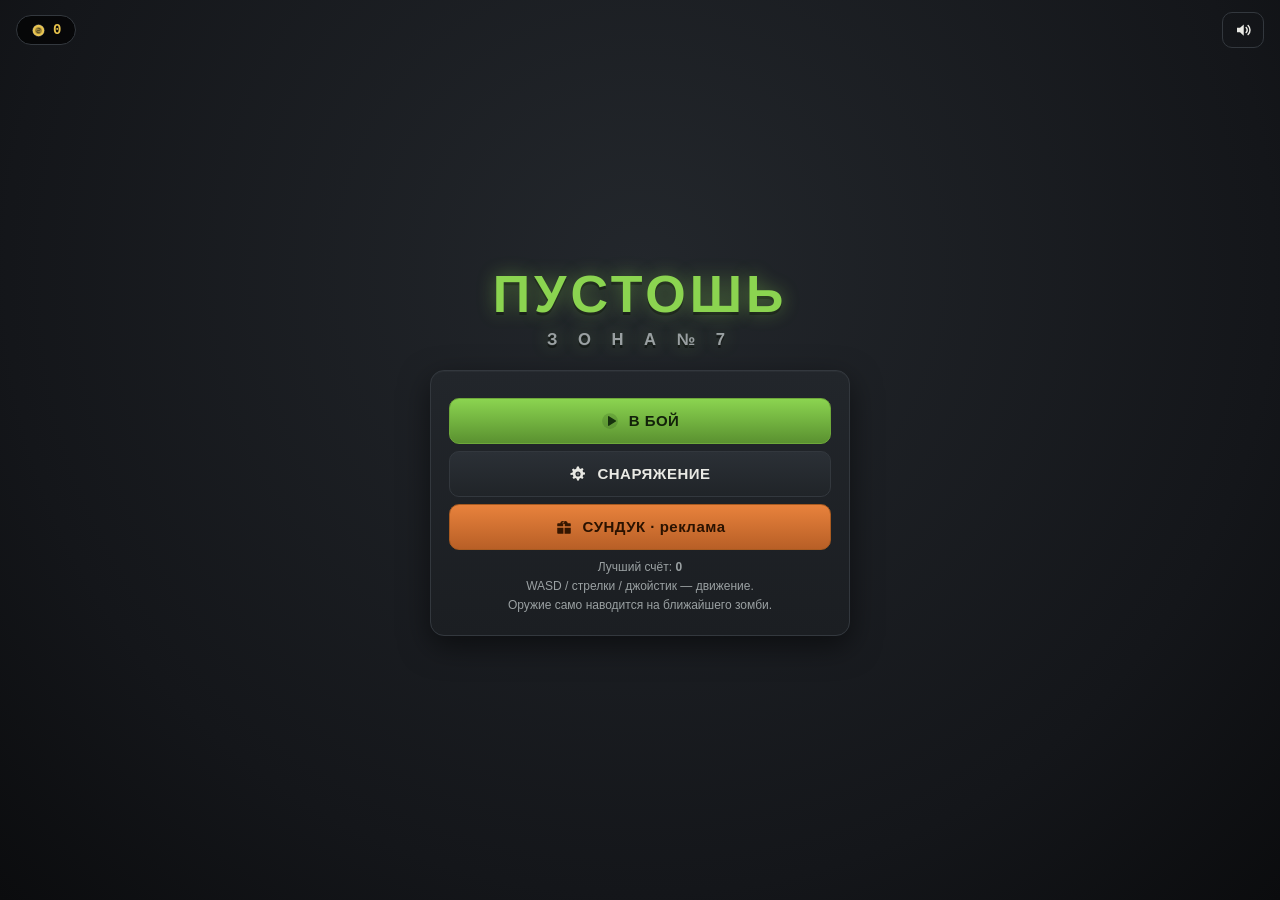
<file: index2.html>
<!DOCTYPE html>
<html lang="ru">
<head>
<meta charset="UTF-8">
<meta name="viewport" content="width=device-width, initial-scale=1, maximum-scale=1, user-scalable=no, viewport-fit=cover">
<title>ПУСТОШЬ 7</title>
<meta name="description" content="Топ-даун стрелялка: выживай в заброшенной зоне, собирай улучшения, качай оружие.">
<!-- SDK Яндекс Игр — ОБЯЗАТЕЛЕН для модерации -->
<script src="https://yandex.ru/games/sdk/v2"></script>
<style>
  :root{
    --bg-dark:#101215; --bg-panel:#1b1e22; --bg-panel2:#22262b;
    --line:#33383e; --toxic:#8bd450; --toxic-dark:#5a9130;
    --danger:#d64545; --warning:#e8823c; --gold:#e8c34c;
    --cyan:#6be6ff; --violet:#c98bff;
    --text:#e9e9e4; --text-dim:#9aa0a2;
    --font-head:'Segoe UI',Verdana,Arial,sans-serif;
    --font-mono:'Consolas','Courier New',monospace;
    --sat:env(safe-area-inset-top,0px);
    --sar:env(safe-area-inset-right,0px);
  }
  *{box-sizing:border-box;-webkit-tap-highlight-color:transparent;user-select:none;-webkit-user-select:none;}
  html,body{margin:0;padding:0;width:100%;height:100%;overflow:hidden;background:#000;font-family:var(--font-head);color:var(--text);}
  #app{position:fixed;inset:0;width:100%;height:100%;background:var(--bg-dark);}
  canvas#game{position:absolute;inset:0;width:100%;height:100%;display:block;touch-action:none;}
  .ic{display:inline-flex;align-items:center;justify-content:center;flex:0 0 auto;}
  .ic svg{width:100%;height:100%;display:block;fill:currentColor;color:inherit;}
  .btn .ic{color:inherit;}
  .btn.primary .ic{color:#16320d;}
  .btn.warn .ic{color:#351600;}

  #vig{position:absolute;inset:0;pointer-events:none;z-index:9;opacity:0;transition:opacity .3s;
    background:radial-gradient(ellipse at center,transparent 52%,rgba(200,30,30,.55) 100%);}

  .screen{position:absolute;inset:0;display:flex;flex-direction:column;align-items:center;justify-content:center;
    background:radial-gradient(ellipse at 50% 30%,#23272c 0%,#14161a 70%,#0b0c0e 100%);
    padding:16px;z-index:20;overflow-y:auto;animation:screenIn .28s ease;}
  .hidden{display:none !important;}
  @keyframes screenIn{from{opacity:0;transform:scale(1.02)}to{opacity:1;transform:none}}

  .logo{font-weight:800;letter-spacing:4px;font-size:clamp(28px,7vw,52px);color:var(--toxic);
    text-shadow:0 0 18px rgba(139,212,80,.45),0 3px 0 #0006;margin-bottom:2px;text-align:center;
    animation:logoPulse 3.2s ease-in-out infinite;}
  .logo small{display:block;font-size:.32em;letter-spacing:8px;color:var(--text-dim);font-weight:600;margin-top:6px;}
  @keyframes logoPulse{0%,100%{text-shadow:0 0 18px rgba(139,212,80,.45),0 3px 0 #0006}50%{text-shadow:0 0 30px rgba(139,212,80,.75),0 3px 0 #0006}}

  .panel{background:linear-gradient(180deg,var(--bg-panel2),var(--bg-panel));border:1px solid var(--line);
    border-radius:14px;box-shadow:0 10px 30px rgba(0,0,0,.5),inset 0 1px 0 rgba(255,255,255,.03);}
  .menu-card{width:min(420px,92vw);padding:20px 18px;margin-top:18px;}

  .btn{display:flex;align-items:center;justify-content:center;gap:10px;
    width:100%;padding:13px 16px;margin:7px 0;border-radius:10px;border:1px solid var(--line);
    background:linear-gradient(180deg,#2b3036,#202428);color:var(--text);font-size:15px;font-weight:700;
    letter-spacing:.5px;cursor:pointer;transition:transform .08s,filter .15s,box-shadow .15s;font-family:var(--font-head);
    position:relative;overflow:hidden;white-space:nowrap;text-overflow:ellipsis;min-width:0;}
  .btn:active{transform:scale(.96);filter:brightness(1.2);}
  .btn.primary{background:linear-gradient(180deg,var(--toxic),var(--toxic-dark));color:#12210a;border-color:#6ea83a;
    box-shadow:0 0 0 rgba(139,212,80,0);}
  .btn.primary:not(:disabled){animation:btnglow 2.6s ease-in-out infinite;}
  @keyframes btnglow{0%,100%{box-shadow:0 4px 14px rgba(139,212,80,.15)}50%{box-shadow:0 4px 22px rgba(139,212,80,.5)}}
  .btn.warn{background:linear-gradient(180deg,#e8823c,#b85f26);color:#2a1200;border-color:#a85a20;}
  .btn.ghost{background:transparent;}
  .btn.small{padding:8px 11px;font-size:12px;width:auto;margin:0;}
  .btn:disabled{opacity:.4;filter:grayscale(.6);cursor:default;animation:none;}
  .btn .price{margin-left:auto;color:var(--gold);font-family:var(--font-mono);font-weight:700;flex:0 0 auto;}
  .btn .ic{width:18px;height:18px;flex:0 0 auto;}
  .btn span:not(.ic):not(.price){overflow:hidden;text-overflow:ellipsis;min-width:0;}
  /* лёгкий "блик" при тапе */
  .btn::after{content:'';position:absolute;inset:0;background:radial-gradient(circle at var(--rx,50%) var(--ry,50%),#fff5,transparent 60%);
    opacity:0;transition:opacity .3s;pointer-events:none;}
  .btn.tapfx::after{opacity:1;transition:none;}

  .topbar{position:absolute;top:calc(12px + var(--sat));left:0;right:0;display:flex;justify-content:space-between;align-items:center;padding:0 16px;
    pointer-events:none;z-index:2;}
  .topbar>*{pointer-events:auto;}
  .coinbadge{display:flex;align-items:center;gap:7px;background:#000a;border:1px solid var(--line);border-radius:20px;
    padding:6px 14px;font-family:var(--font-mono);font-weight:700;color:var(--gold);font-size:14px;white-space:nowrap;}
  .coinbadge .ic{width:15px;height:15px;color:var(--gold);flex:0 0 auto;}
  .coinbadge.bump{animation:coinbump .35s ease;}
  @keyframes coinbump{0%{transform:scale(1)}40%{transform:scale(1.18)}100%{transform:scale(1)}}

  .tabs{display:flex;gap:5px;margin-bottom:12px;width:100%;}
  .tab{flex:1;text-align:center;padding:9px 2px;border-radius:8px;border:1px solid var(--line);font-size:11px;font-weight:700;
    letter-spacing:.4px;cursor:pointer;color:var(--text-dim);background:#1a1d21;white-space:nowrap;overflow:hidden;text-overflow:ellipsis;
    transition:transform .12s,background .2s,color .2s;}
  .tab:active{transform:scale(.94);}
  .tab.active{color:#12210a;background:linear-gradient(180deg,var(--toxic),var(--toxic-dark));border-color:#6ea83a;
    box-shadow:0 3px 10px rgba(139,212,80,.35);}

  .shop-grid{width:100%;max-height:52vh;overflow-y:auto;padding-right:2px;}
  .item-card{display:flex;align-items:center;gap:11px;padding:10px 12px;margin:7px 0;border-radius:10px;border:1px solid var(--line);
    background:#1a1d21;transition:border-color .2s,transform .15s,background .2s;animation:cardIn .28s ease backwards;}
  .item-card:nth-child(1){animation-delay:.02s}.item-card:nth-child(2){animation-delay:.06s}
  .item-card:nth-child(3){animation-delay:.10s}.item-card:nth-child(4){animation-delay:.14s}
  .item-card:nth-child(5){animation-delay:.18s}.item-card:nth-child(6){animation-delay:.22s}
  @keyframes cardIn{from{opacity:0;transform:translateY(8px)}to{opacity:1;transform:none}}
  .item-card.selected{border-color:var(--toxic);box-shadow:0 0 0 1px var(--toxic) inset,0 0 14px rgba(139,212,80,.25);background:#1d2419;}
  .item-icon{width:46px;height:46px;border-radius:9px;background:#000c;flex:0 0 auto;display:flex;align-items:center;justify-content:center;}
  .item-info{flex:1;min-width:0;}
  .item-title{font-weight:700;font-size:14px;overflow:hidden;text-overflow:ellipsis;white-space:nowrap;}
  .item-sub{font-size:11px;color:var(--text-dim);font-family:var(--font-mono);margin-top:2px;
    overflow-wrap:break-word;line-height:1.45;}
  .item-action{flex:0 0 auto;display:flex;flex-direction:column;gap:5px;align-items:flex-end;max-width:96px;}
  .item-action .btn.small{white-space:normal;line-height:1.25;text-align:center;}
  .pips{display:flex;gap:3px;margin-top:5px;}
  .pips i{width:9px;height:9px;border-radius:2px;background:#33383e;}
  .pips i.on{background:var(--toxic);}

  .hud{position:absolute;inset:0;pointer-events:none;z-index:10;}
  .hud .top{position:absolute;top:calc(8px + var(--sat));left:10px;right:58px;width:min(330px,calc(100vw - 70px));display:flex;flex-direction:column;align-items:stretch;gap:7px;}
  .hud-row{display:flex;align-items:center;gap:10px;}
  .hp-wrap{flex:1;display:flex;flex-direction:column;gap:5px;min-width:0;}
  .bar{height:14px;border-radius:8px;background:#0008;border:1px solid #0006;overflow:hidden;position:relative;}
  .bar > i{display:block;height:100%;width:100%;background:linear-gradient(180deg,#f16a6a,var(--danger));transition:width .15s;}
  .bar.armor > i{background:linear-gradient(180deg,#7fd0ff,#3d92c9);}
  .lvl-wrap{display:flex;flex-direction:column;align-items:center;gap:3px;min-width:64px;}
  .lvl-num{font-family:var(--font-mono);font-weight:800;font-size:20px;color:var(--toxic);text-shadow:0 0 8px #8bd45077;}
  .lvl-cap{font-size:9px;letter-spacing:1px;color:var(--text-dim);}
  .xp-bar{width:64px;height:6px;border-radius:4px;background:#0008;overflow:hidden;border:1px solid #0006;}
  .xp-bar>i{display:block;height:100%;background:var(--warning);}
  .hud .scoreline{display:flex;align-items:center;gap:7px;min-height:28px;font-family:var(--font-mono);font-size:10px;color:var(--text-dim);white-space:nowrap;overflow:hidden;}
  .hudstat{display:flex;align-items:center;gap:4px;background:#0c0e10df;border:1px solid #3b4247;border-radius:8px;padding:5px 7px;min-width:0;}
  .hudstat b{color:var(--text);font-size:13px;transition:transform .15s;display:inline-block;}
  .hudstat.score b{color:var(--cyan);}.hudstat.wave b{color:var(--toxic);}.hudstat.coin b{color:var(--gold);}
  .hudstat.coin{display:none;}.hudstat.coin.visible{display:flex;}
  .hud .scoreline b.bump{animation:coinbump .3s ease;}
  .hp-wrap{min-width:0;}
  .lvl-wrap{flex:0 0 auto;}
  .lvl-num.bump{animation:lvlbump .4s ease;}
  @keyframes lvlbump{0%{transform:scale(1)}30%{transform:scale(1.5) rotate(-6deg);color:#fff}100%{transform:scale(1)}}

  .pausebtn{position:absolute;top:calc(8px + var(--sat));right:calc(10px + var(--sar));pointer-events:auto;width:40px;height:40px;
    border-radius:10px;background:#000a;border:1px solid var(--line);color:var(--text);display:flex;align-items:center;justify-content:center;cursor:pointer;}
  .pausebtn .ic{width:20px;height:20px;}

  .banner{position:absolute;left:50%;top:26%;transform:translate(-50%,-50%) scale(.7);opacity:0;
    font-weight:800;letter-spacing:3px;font-size:26px;color:var(--toxic);text-shadow:0 0 20px #8bd45099,0 3px 0 #000;
    transition:transform .35s cubic-bezier(.2,1.4,.4,1),opacity .35s;pointer-events:none;text-align:center;z-index:12;
    max-width:90vw;white-space:nowrap;}
  .banner.show{opacity:1;transform:translate(-50%,-50%) scale(1);}
  .banner.boss{color:var(--danger);text-shadow:0 0 24px #d6454599,0 3px 0 #000;animation:bannerShake .4s;}
  .banner.zone{color:var(--cyan);text-shadow:0 0 24px #6be6ff99,0 3px 0 #000;}
  @keyframes bannerShake{0%,100%{margin-left:0}20%{margin-left:-6px}40%{margin-left:6px}60%{margin-left:-4px}80%{margin-left:4px}}

  #bossIntro{position:absolute;inset:0;display:flex;flex-direction:column;align-items:center;justify-content:center;
    z-index:15;pointer-events:none;opacity:0;transition:opacity .4s;background:radial-gradient(ellipse at center,rgba(90,10,10,.35),transparent 70%);}
  #bossIntro.show{opacity:1;}
  #bossIntro .b-name{font-weight:800;letter-spacing:3px;font-size:clamp(22px,7vw,38px);color:var(--danger);
    text-shadow:0 0 26px #d64545cc,0 3px 0 #000;transform:scaleX(0);transition:transform .5s cubic-bezier(.2,1.5,.3,1);text-align:center;padding:0 12px;}
  #bossIntro.show .b-name{transform:scaleX(1);}
  #bossIntro .b-sub{margin-top:6px;font-size:12px;letter-spacing:2px;color:var(--text-dim);font-family:var(--font-mono);opacity:0;transition:opacity .4s .3s;}
  #bossIntro.show .b-sub{opacity:1;}

  #mapWipe{position:absolute;inset:0;z-index:14;pointer-events:none;background:#000;opacity:0;}
  #mapWipe.go{animation:mapwipe 1.1s ease;}
  @keyframes mapwipe{0%{opacity:0}18%{opacity:1}82%{opacity:1}100%{opacity:0}}

  .joy{position:absolute;width:120px;height:120px;border-radius:50%;background:#0004;border:2px solid #ffffff33;pointer-events:none;}
  .joy .stick{position:absolute;width:52px;height:52px;left:34px;top:34px;border-radius:50%;background:#ffffff2e;border:2px solid #ffffff55;}

  .fade{position:absolute;inset:0;background:#000;opacity:0;pointer-events:none;transition:opacity .35s;z-index:40;}

  .loadwrap{width:min(300px,80vw);}
  .loadbar{height:10px;border-radius:6px;background:#0008;border:1px solid var(--line);overflow:hidden;margin-top:14px;}
  .loadbar>i{display:block;height:100%;width:0%;background:linear-gradient(90deg,var(--toxic-dark),var(--toxic));transition:width .2s;}
  .loadtip{margin-top:10px;font-size:12px;color:var(--text-dim);text-align:center;font-family:var(--font-mono);}

  .muted{color:var(--text-dim);font-size:12px;text-align:center;margin-top:8px;line-height:1.6;}
  .close-x{position:absolute;top:calc(12px + var(--sat));right:14px;width:38px;height:38px;border-radius:9px;background:#000a;
    border:1px solid var(--line);color:var(--text);display:flex;align-items:center;justify-content:center;cursor:pointer;
    z-index:5;pointer-events:auto;transition:transform .12s,background .15s,border-color .15s;}
  .close-x:active{transform:scale(.88) rotate(90deg);background:#2b2020;border-color:var(--danger);}
  .close-x .ic{width:16px;height:16px;}

  .over-stats{width:100%;margin:2px 0 8px;}
  .os-row{display:flex;justify-content:space-between;padding:6px 4px;border-bottom:1px dashed #33383e88;font-size:14px;color:var(--text-dim);}
  .os-row b{color:var(--text);font-family:var(--font-mono);}
  .os-row b.gold{color:var(--gold);}
  .record-badge{margin:8px 0;padding:9px;border-radius:9px;background:linear-gradient(180deg,#e8c34c,#b8902a);color:#2a1e00;
    font-weight:800;letter-spacing:2px;font-size:14px;text-align:center;animation:recpulse 1s infinite;}
  @keyframes recpulse{0%,100%{transform:scale(1)}50%{transform:scale(1.05)}}

  .lu-cards{display:flex;flex-direction:column;gap:10px;width:min(420px,94vw);margin-top:14px;}
  .lu-card{display:flex;align-items:center;gap:14px;padding:13px 14px;border-radius:12px;border:1px solid var(--line);
    background:linear-gradient(180deg,#23272c,#1a1d21);cursor:pointer;transition:transform .1s,border-color .15s,box-shadow .2s;
    animation:luIn .32s cubic-bezier(.2,1.3,.3,1) backwards;position:relative;overflow:hidden;min-width:0;}
  .lu-card:nth-child(1){animation-delay:.03s}.lu-card:nth-child(2){animation-delay:.11s}.lu-card:nth-child(3){animation-delay:.19s}
  @keyframes luIn{from{opacity:0;transform:translateY(16px) scale(.94)}to{opacity:1;transform:none}}
  .lu-card::before{content:'';position:absolute;inset:0;background:linear-gradient(120deg,transparent 40%,#ffffff14 50%,transparent 60%);
    transform:translateX(-120%);}
  .lu-card:active{transform:scale(.96);}
  .lu-card:active::before{transform:translateX(120%);transition:transform .5s;}
  .lu-card.picked{border-color:var(--toxic);box-shadow:0 0 0 2px var(--toxic),0 0 22px rgba(139,212,80,.5);}
  .lu-card .lu-ic{width:44px;height:44px;padding:9px;border-radius:10px;background:#0009;border:1px solid var(--line);flex:0 0 auto;}
  .lu-title{font-weight:800;font-size:15px;letter-spacing:.5px;overflow-wrap:break-word;}
  .lu-desc{font-size:12px;color:var(--text-dim);margin-top:3px;font-family:var(--font-mono);overflow-wrap:break-word;line-height:1.4;}
  .lu-card>div{min-width:0;}

  #toasts{position:absolute;top:calc(64px + var(--sat));left:50%;transform:translateX(-50%);z-index:60;
    display:flex;flex-direction:column;gap:8px;align-items:center;pointer-events:none;}
  .toast{background:#1b1e22ee;border:1px solid var(--toxic);color:var(--text);padding:10px 18px;border-radius:10px;
    font-weight:700;font-size:14px;opacity:0;transform:translateY(-8px);transition:all .25s;box-shadow:0 6px 20px #000a;white-space:nowrap;}
  .toast.in{opacity:1;transform:none;}
  .toast.bad{border-color:var(--danger);}

  ::-webkit-scrollbar{width:6px;} ::-webkit-scrollbar-thumb{background:#3a3f45;border-radius:4px;}
  @media (max-width:420px){ .logo{font-size:34px;} .hud .top{left:8px;right:54px;width:calc(100vw - 62px)} .hudstat{gap:3px;padding:5px 6px;font-size:9px;} .hudstat b{font-size:12px;} .lvl-wrap{min-width:52px}.xp-bar{width:52px;} }
</style>
</head>
<body>
<div id="app">
  <canvas id="game"></canvas>
  <div id="vig"></div>

  <div class="hud hidden" id="hud">
    <div class="top">
      <div class="hud-row">
        <div class="hp-wrap">
          <div class="bar hp"><i id="hpFill"></i></div>
          <div class="bar armor" id="armorBar" style="display:none;"><i id="armorFill"></i></div>
        </div>
        <div class="lvl-wrap">
          <div class="lvl-num" id="lvlNum">1</div>
          <div class="lvl-cap">УРОВЕНЬ</div>
          <div class="xp-bar"><i id="xpFill"></i></div>
        </div>
      </div>
      <div class="scoreline">
        <span class="hudstat score">СЧЁТ <b id="scoreNum">0</b></span>
        <span class="hudstat wave">ВОЛНА <b id="waveNum">1</b></span>
        <span class="hudstat coin" id="runCoinsWrap"><span class="ic" data-icon="coin"></span><b id="runCoins">0</b></span>
      </div>
    </div>
    <button class="pausebtn" id="pauseBtn" data-icon="pause"></button>
    <div class="banner" id="banner"></div>
  </div>

  <!-- ЗАГРУЗКА -->
  <div class="screen" id="scr-loading">
    <div class="logo">ZOMBIE SURVIVOR<small>П О С Л Е Д Н И Й &nbsp; Р У Б Е Ж</small></div>
    <div class="loadwrap">
      <div class="loadbar"><i id="loadFill"></i></div>
      <div class="loadtip" id="loadTip">Загрузка сектора...</div>
    </div>
  </div>

  <!-- МЕНЮ -->
  <div class="screen hidden" id="scr-menu">
    <div class="topbar">
      <div class="coinbadge"><span class="ic" data-icon="coin"></span><span id="coinsMenu">0</span></div>
      <button class="btn small ghost" id="soundToggleBtn" style="width:auto;"></button>
    </div>
    <div class="logo">ПУСТОШЬ<small>З О Н А № 7</small></div>
    <div class="panel menu-card">
      <button class="btn primary" id="btnPlay" data-icon="play">В БОЙ</button>
      <button class="btn" id="btnGarage" data-icon="gear">СНАРЯЖЕНИЕ</button>
      <button class="btn warn" id="btnChest" data-icon="chest">СУНДУК · реклама</button>
      <div class="muted">Лучший счёт: <b id="bestScoreLbl">0</b><br>
        WASD / стрелки / джойстик — движение.<br>Оружие само наводится на ближайшего зомби.</div>
    </div>
  </div>

  <!-- ГАРАЖ -->
  <div class="screen hidden" id="scr-garage">
    <button class="close-x" id="garageClose" data-icon="close"></button>
    <div class="topbar" style="justify-content:center;">
      <div class="coinbadge"><span class="ic" data-icon="coin"></span><span id="coinsGarage">0</span></div>
    </div>
    <div class="panel menu-card" style="margin-top:64px;">
      <div class="tabs">
        <div class="tab active" data-tab="weapon">ОРУЖИЕ</div>
        <div class="tab" data-tab="upgrade">АПГРЕЙДЫ</div>
        <div class="tab" data-tab="skin">БОЕЦ</div>
        <div class="tab" data-tab="map">ЛОКАЦИЯ</div>
      </div>
      <div class="shop-grid" id="shopGrid"></div>
    </div>
  </div>

  <!-- ВЫБОР УЛУЧШЕНИЯ -->
  <div class="screen hidden" id="scr-levelup">
    <div class="logo" style="font-size:clamp(20px,6vw,26px);">УРОВЕНЬ <span id="luLevel">2</span></div>
    <div class="muted">Выбери улучшение</div>
    <div class="lu-cards" id="luCards"></div>
  </div>

  <!-- ПАУЗА -->
  <div class="screen hidden" id="scr-pause">
    <div class="panel menu-card">
      <div class="logo" style="font-size:clamp(22px,7vw,28px);">ПАУЗА</div>
      <button class="btn primary" id="btnResume" data-icon="play">ПРОДОЛЖИТЬ</button>
      <button class="btn" id="btnSoundPause"></button>
      <button class="btn warn" id="btnExitToMenu" data-icon="home">В МЕНЮ</button>
    </div>
  </div>

  <!-- ПОРАЖЕНИЕ -->
  <div class="screen hidden" id="scr-over">
    <div class="logo" style="color:var(--danger);font-size:clamp(22px,7.5vw,30px);text-shadow:0 0 18px #d6454599;">ВЫ ПОГИБЛИ</div>
    <div class="panel menu-card">
      <div class="over-stats">
        <div class="os-row"><span>Счёт</span><b id="overScore">0</b></div>
        <div class="os-row"><span>Рекорд</span><b id="overBest">0</b></div>
        <div class="os-row"><span>Монеты за бой</span><b id="overCoins" class="gold">0</b></div>
        <div class="os-row"><span>Убийств</span><b id="overKills">0</b></div>
        <div class="os-row"><span>Уровень</span><b id="overLevel">1</b></div>
        <div class="os-row"><span>Время</span><b id="overTime">0:00</b></div>
      </div>
      <div class="record-badge hidden" id="recordBadge">НОВЫЙ РЕКОРД!</div>
      <button class="btn primary" id="btnRevive" data-icon="heart">ВОЗРОДИТЬСЯ · реклама</button>
      <button class="btn primary" id="btnRetry" data-icon="retry">ЗАНОВО</button>
      <button class="btn warn" id="btnDouble" data-icon="ad">×2 МОНЕТЫ · реклама</button>
      <button class="btn" id="btnToMenu2" data-icon="home">В МЕНЮ</button>
    </div>
  </div>

  <div id="bossIntro"><div class="b-name" id="bossIntroName">БОСС</div><div class="b-sub" id="bossIntroSub">ЗОНА №7</div></div>
  <div id="mapWipe"></div>
  <div id="toasts"></div>
  <div class="fade" id="fade"></div>
</div>

<script>
(function(){
"use strict";

/* ======================= SVG-иконки ======================= */
const ICONS = {
  play:'<svg viewBox="0 0 24 24"><circle cx="12" cy="12" r="10.5" opacity=".16"/><path d="M9.3 6.4v11.2c0 .74.8 1.2 1.44.8l9-5.6a.95.95 0 000-1.6l-9-5.6a.95.95 0 00-1.44.8z"/></svg>',
  pause:'<svg viewBox="0 0 24 24"><circle cx="12" cy="12" r="10.5" opacity=".14"/><rect x="8" y="7" width="3.2" height="10" rx="1.2"/><rect x="12.8" y="7" width="3.2" height="10" rx="1.2"/></svg>',
  home:'<svg viewBox="0 0 24 24"><path d="M12 2.6l9.4 8.4h-2.8V21h-4.8v-6.2h-3.6V21H5.4V11H2.6z"/><path d="M12 2.6l9.4 8.4h-2.8v1.6L12 5.4l-6.6 6.6v-1L12 4.4z" opacity=".35"/></svg>',
  retry:'<svg viewBox="0 0 24 24"><path d="M12 4.5V1.2L6.8 5.5 12 9.8V6.5a5.5 5.5 0 11-5.5 5.5H4a8 8 0 108-7.5z"/><circle cx="12" cy="12" r="10.3" opacity=".08"/></svg>',
  gear:'<svg viewBox="0 0 24 24"><path d="M10.7 2h2.6l.4 2.4 1.9.8 2-1.3 1.8 1.8-1.3 2 .8 1.9 2.4.4v2.6l-2.4.4-.8 1.9 1.3 2-1.8 1.8-2-1.3-1.9.8-.4 2.4h-2.6l-.4-2.4-1.9-.8-2 1.3-1.8-1.8 1.3-2-.8-1.9L2 13.3v-2.6l2.4-.4.8-1.9-1.3-2 1.8-1.8 2 1.3 1.9-.8zM12 8.6a3.4 3.4 0 100 6.8 3.4 3.4 0 000-6.8z"/><circle cx="12" cy="12" r="1.7" opacity=".4"/></svg>',
  chest:'<svg viewBox="0 0 24 24"><path d="M20 7h-3.1a3.2 3.2 0 00-4.9-2.4A3.2 3.2 0 007.1 7H4a1 1 0 00-1 1v3h8V8h2v3h8V8a1 1 0 00-1-1zM9.6 7a1.4 1.4 0 012.8 0zM3 13v7a1 1 0 001 1h7v-8zm10 8h7a1 1 0 001-1v-7h-8z"/><rect x="11" y="13" width="2" height="8" opacity=".3"/></svg>',
  ad:'<svg viewBox="0 0 24 24"><rect x="2.5" y="5" width="19" height="14" rx="2.5"/><path d="M10 9.2l5.4 2.8-5.4 2.8z" fill="#101215"/></svg>',
  close:'<svg viewBox="0 0 24 24"><circle cx="12" cy="12" r="10.5" opacity=".12"/><path d="M6.6 6.6l10.8 10.8M17.4 6.6L6.6 17.4" fill="none" stroke="currentColor" stroke-width="2.6" stroke-linecap="round"/></svg>',
  soundOn:'<svg viewBox="0 0 24 24"><path d="M4 9v6h4l5 4.5v-15L8 9z"/><path d="M16.2 8.6a4.8 4.8 0 010 6.8M18.8 6a8.4 8.4 0 010 12" fill="none" stroke="currentColor" stroke-width="2" stroke-linecap="round"/></svg>',
  soundOff:'<svg viewBox="0 0 24 24"><path d="M4 9v6h4l5 4.5v-15L8 9z"/><path d="M16.5 9.5l5 5m0-5l-5 5" fill="none" stroke="currentColor" stroke-width="2.2" stroke-linecap="round"/></svg>',
  coin:'<svg viewBox="0 0 24 24"><circle cx="12" cy="12" r="9.2"/><circle cx="12" cy="12" r="9.2" fill="none" stroke="#fff" stroke-opacity=".25" stroke-width="1.4"/><circle cx="12" cy="12" r="5.4" fill="#101215" opacity=".35"/><path d="M10.4 8.6h2.6a1.7 1.7 0 010 3.4h-2a1.7 1.7 0 000 3.4h3" fill="none" stroke="#101215" stroke-width="1.3" opacity=".55"/></svg>',
  bolt:'<svg viewBox="0 0 24 24"><path d="M13.2 2L4.5 13.6h5.3L8.6 22l8.9-11.6h-5.4z"/><path d="M13.2 2L9 11h2.4L13.2 2z" opacity=".4"/></svg>',
  fast:'<svg viewBox="0 0 24 24"><path d="M4 4.8l7.2 7.2L4 19.2zM12.8 4.8L20 12l-7.2 7.2z"/></svg>',
  boot:'<svg viewBox="0 0 24 24"><path d="M6 3.5h5.5v7h4.6c.6 0 1.1.2 1.6.5l3 2.2c1.3.9.6 3.3-1 3.3H8a2 2 0 01-2-2z"/><rect x="6" y="14.5" width="16" height="3.5" rx="1.75"/></svg>',
  heart:'<svg viewBox="0 0 24 24"><path d="M12 21.3l-1.4-1.3C5.4 15.4 2 12.3 2 8.5 2 5.4 4.4 3 7.5 3c1.7 0 3.4.8 4.5 2.1C13.1 3.8 14.8 3 16.5 3 19.6 3 22 5.4 22 8.5c0 3.8-3.4 6.9-8.6 11.5L12 21.3z"/><path d="M7.5 3c1.7 0 3.4.8 4.5 2.1v14.9c-.4-.4-.9-.8-1.4-1.3C5.4 15.4 2 12.3 2 8.5 2 5.4 4.4 3 7.5 3z" opacity=".18"/></svg>',
  star:'<svg viewBox="0 0 24 24"><path d="M12 2.5l2.9 6 6.6.9-4.8 4.6 1.2 6.5L12 17.4l-5.9 3.1 1.2-6.5L2.5 9.4l6.6-.9z"/><path d="M12 2.5l2.9 6 6.6.9-4.8 4.6.9 5-8.1-4.5L2.5 9.4l6.6-.9z" opacity=".22"/></svg>',
  skull:'<svg viewBox="0 0 24 24"><path d="M12 2.2c-4.8 0-8.4 3.6-8.4 8 0 2.9 1.5 4.9 3 6.3v2.6c0 .7.5 1.2 1.2 1.2h1v-2.1h1.6v2.1h3.2v-2.1h1.6v2.1h1c.7 0 1.2-.5 1.2-1.2v-2.6c1.5-1.4 3-3.4 3-6.3 0-4.4-3.6-8-8.4-8z"/><ellipse cx="8.6" cy="11" rx="1.9" ry="2.3" fill="#101215"/><ellipse cx="15.4" cy="11" rx="1.9" ry="2.3" fill="#101215"/><path d="M12 12.5l-1.3 3h2.6z" fill="#101215"/></svg>',
  crosshair:'<svg viewBox="0 0 24 24"><circle cx="12" cy="12" r="8.6" fill="none" stroke="currentColor" stroke-width="1.8"/><circle cx="12" cy="12" r="2.4"/><path d="M12 1v4.6M12 18.4V23M1 12h4.6M18.4 12H23" stroke="currentColor" stroke-width="1.8" stroke-linecap="round"/></svg>',
  bullets:'<svg viewBox="0 0 24 24"><path d="M5.5 2.5L8 5.5V19a2.5 2.5 0 01-5 0V5.5zM12.5 2.5L15 5.5V19a2.5 2.5 0 01-5 0V5.5zM19.5 2.5L22 5.5V19a2.5 2.5 0 01-5 0V5.5z"/></svg>',
  range:'<svg viewBox="0 0 24 24"><circle cx="12" cy="12" r="7.5" fill="none" stroke="currentColor" stroke-width="2.2"/><circle cx="12" cy="12" r="2.4"/><path d="M12 1.5v4M12 18.5v4M1.5 12h4M18.5 12h4" stroke="currentColor" stroke-width="2.2" stroke-linecap="round"/></svg>',
  magnet:'<svg viewBox="0 0 24 24"><path d="M5 3h5v9a2 2 0 004 0V3h5v9a7 7 0 01-14 0V3z"/><path d="M5 3h5v3.4H5zM14 3h5v3.4h-5z" fill="#101215" opacity=".4"/></svg>',
  spin:'<svg viewBox="0 0 24 24"><path d="M12 5V2L7 6l5 4V7a5 5 0 11-5 5H5a7 7 0 107-7z"/></svg>',
  plus:'<svg viewBox="0 0 24 24"><path d="M9.5 3h5v6.5H21v5h-6.5V21h-5v-6.5H3v-5h6.5z"/></svg>',
  shield:'<svg viewBox="0 0 24 24"><path d="M12 2l8 3v6.2c0 4.9-3.4 9.3-8 10.8-4.6-1.5-8-5.9-8-10.8V5z"/></svg>',
  pistol:'<svg viewBox="0 0 36 20"><rect x="5" y="4" width="21" height="6" rx="1.5"/><path d="M9 10h7l-2.6 8H5.6z"/><rect x="26" y="5.5" width="4" height="3" rx="1"/><rect x="12" y="10" width="3" height="4" rx="1"/></svg>',
  smg:'<svg viewBox="0 0 36 20"><rect x="3" y="5" width="23" height="5.4" rx="1.5"/><path d="M20 10.4l-1.4 8.6h-4.2l1-8.6z"/><rect x="12.5" y="10.4" width="3.6" height="8" rx="1.2"/><rect x="26" y="6.2" width="7" height="3" rx="1"/><rect x="0" y="6" width="3" height="4" rx="1"/></svg>',
  shotgun:'<svg viewBox="0 0 36 20"><rect x="2" y="5.6" width="30" height="3.6" rx="1.4"/><rect x="2" y="9.4" width="22" height="2.8" rx="1.2"/><path d="M21 5.6h4.6L23 17.6h-4.4z"/><rect x="32" y="4.8" width="3.6" height="5.2" rx="1.4"/></svg>',
  laser:'<svg viewBox="0 0 36 20"><rect x="2" y="6" width="19" height="6.4" rx="2.4"/><circle cx="24.5" cy="9.2" r="3.6"/><path d="M27.5 6.8L35 9.2l-7.5 2.4z"/><rect x="7.5" y="12.4" width="4.4" height="6.6" rx="1.6"/><circle cx="15" cy="9.2" r="1.8" fill="#101215"/></svg>',
  rocket:'<svg viewBox="0 0 36 20"><rect x="2" y="6" width="22" height="7" rx="2.4"/><circle cx="27.5" cy="9.5" r="4.4"/><path d="M31 5.8l4.6 3.7-4.6 3.7z"/><path d="M5.5 13l-3 5.4h4.2l2-5.4zM12.5 13l-1.6 5.4h3.8l1.4-5.4z"/></svg>',
  rifle:'<svg viewBox="0 0 36 20"><path d="M2 8h25v4H2zM24 5h5v10h-5zM12 12h7l-3 6H11zM29 9h6v2h-6z"/></svg>',
  sword:'<svg viewBox="0 0 24 24"><path d="M20.5 2.5l-9.3 9.3 1.5 1.5L22 4zM10.1 12.9l-5.8 5.8 1.7 1.7 5.8-5.8zM3 21l3.2-3.2-2-2L1 19z"/><path d="M11.2 11.8l-2.5-2.5-1.6 1.6 2.5 2.5z" opacity=".38"/></svg>',
  drone:'<svg viewBox="0 0 24 24"><rect x="7" y="8" width="10" height="8" rx="2"/><circle cx="5" cy="6" r="2.5" fill="none" stroke="currentColor" stroke-width="1.8"/><circle cx="19" cy="6" r="2.5" fill="none" stroke="currentColor" stroke-width="1.8"/><path d="M8 8L6.5 7M16 8l1.5-1M10 16l-1.5 2M14 16l1.5 2" fill="none" stroke="currentColor" stroke-width="1.8"/><circle cx="12" cy="12" r="1.7" fill="#101215"/></svg>'
};

/* ======================= Слой Yandex SDK ======================= */
let ysdk=null, ysdkPlayer=null, ysdkReady=false;
let lastInterstitial=0;
const INTERSTITIAL_COOLDOWN=60000;

async function initYSDK(){
  try{
    if (typeof YaGames!=='undefined'){
      ysdk=await YaGames.init();
      ysdkReady=true;
      try{ ysdkPlayer=await ysdk.getPlayer({scopes:false}); }catch(e){ ysdkPlayer=null; }
    }
  }catch(e){ console.warn('YSDK init failed',e); }
}
function gpStart(){ try{ ysdk&&ysdk.features&&ysdk.features.GameplayAPI&&ysdk.features.GameplayAPI.start(); }catch(e){} }
function gpStop(){ try{ ysdk&&ysdk.features&&ysdk.features.GameplayAPI&&ysdk.features.GameplayAPI.stop(); }catch(e){} }

/* Сохранение: localStorage сразу, облако — с дебаунсом (лимиты setData) */
let sdkSaveTimer=null;
function sdkSaveNow(){ if (ysdkPlayer){ try{ ysdkPlayer.setData({save:SAVE},true); }catch(e){} } }
function persist(immediate){
  try{ localStorage.setItem('pustosh7_save',JSON.stringify(SAVE)); }catch(e){}
  if (!ysdkPlayer) return;
  clearTimeout(sdkSaveTimer);
  if (immediate) sdkSaveNow();
  else sdkSaveTimer=setTimeout(sdkSaveNow,1500);
}

async function ysdkLoad(key,fallback){
  try{
    if (ysdkPlayer){
      const data=await ysdkPlayer.getData([key]);
      if (data&&data[key]!==undefined) return data[key];
    }
  }catch(e){}
  try{ const raw=localStorage.getItem('pustosh7_'+key); if (raw) return JSON.parse(raw); }catch(e){}
  return fallback;
}

function showInterstitial(force){
  const now=Date.now();
  if (!force){
    if (worldTime<20) return;               // не спамим рекламой при быстрых смертях
    if (now-lastInterstitial<INTERSTITIAL_COOLDOWN) return;
  }
  lastInterstitial=now;
  if (ysdk&&ysdk.adv){
    setGamePaused(true);
    try{
      ysdk.adv.showFullscreenAdv({callbacks:{
        onClose:()=>{ setGamePaused(false); },
        onError:()=>{ setGamePaused(false); }
      }});
    }catch(e){ setGamePaused(false); }
  }
}
function showRewarded(onReward){
  if (ysdk&&ysdk.adv){
    setGamePaused(true);
    try{
      ysdk.adv.showRewardedVideo({callbacks:{
        onRewarded:()=>{ onReward(); },
        onClose:()=>{ setGamePaused(false); },
        onError:()=>{ setGamePaused(false); toast('Реклама недоступна, попробуйте позже',false); }
      }});
    }catch(e){ setGamePaused(false); toast('Реклама недоступна',false); }
  } else {
    setTimeout(()=>{ onReward(); },400); // локальное тестирование без SDK
  }
}

/* ======================= Тосты (вместо alert) ======================= */
function toast(msg,ok=true){
  const t=document.createElement('div');
  t.className='toast'+(ok?'':' bad');
  t.textContent=msg;
  document.getElementById('toasts').appendChild(t);
  requestAnimationFrame(()=>t.classList.add('in'));
  setTimeout(()=>{ t.classList.remove('in'); setTimeout(()=>t.remove(),300); },2200);
}

/* ======================= Аудио (синтез, без ассетов) ======================= */
const Audio_=(function(){
  let ctx=null,master=null,on=true;
  function ensure(){
    if (!ctx){
      ctx=new (window.AudioContext||window.webkitAudioContext)();
      master=ctx.createGain(); master.gain.value=0.5; master.connect(ctx.destination);
    }
    if (ctx.state==='suspended') ctx.resume();
  }
  function tone(freq,dur,type,vol,slideTo){
    if (!on) return; ensure();
    const t0=ctx.currentTime;
    const osc=ctx.createOscillator(); osc.type=type||'square';
    osc.frequency.setValueAtTime(freq,t0);
    if (slideTo) osc.frequency.exponentialRampToValueAtTime(Math.max(20,slideTo),t0+dur);
    const g=ctx.createGain(); g.gain.setValueAtTime(vol||0.2,t0); g.gain.exponentialRampToValueAtTime(0.001,t0+dur);
    osc.connect(g); g.connect(master); osc.start(t0); osc.stop(t0+dur+0.02);
  }
  function noise(dur,vol,filterFreq){
    if (!on) return; ensure();
    const t0=ctx.currentTime;
    const buf=ctx.createBuffer(1,Math.max(1,ctx.sampleRate*dur|0),ctx.sampleRate);
    const d=buf.getChannelData(0);
    for(let i=0;i<d.length;i++) d[i]=(Math.random()*2-1)*(1-i/d.length);
    const src=ctx.createBufferSource(); src.buffer=buf;
    const f=ctx.createBiquadFilter(); f.type='lowpass'; f.frequency.value=filterFreq||3000;
    const g=ctx.createGain(); g.gain.setValueAtTime(vol||0.25,t0); g.gain.exponentialRampToValueAtTime(0.001,t0+dur);
    src.connect(f); f.connect(g); g.connect(master); src.start(t0); src.stop(t0+dur);
  }
  return {
    setOn(v){ on=v; }, isOn(){ return on; },
    shoot(kind){
      if (kind==='shotgun'){ noise(0.12,0.22,2200); tone(180,0.08,'square',0.12,90); }
      else if (kind==='laser'){ tone(900,0.08,'sawtooth',0.1,300); }
      else if (kind==='rocket'){ noise(0.2,0.25,900); tone(120,0.2,'square',0.15,60); }
      else tone(520,0.06,'square',0.12,260);
    },
    hit(){ noise(0.06,0.18,1800); },
    enemyDie(){ tone(260,0.18,'sawtooth',0.16,60); noise(0.1,0.12,1200); },
    pickup(){ tone(600,0.08,'triangle',0.18,900); },
    heal(){ tone(400,0.14,'triangle',0.2,700); },
    levelup(){ tone(400,0.12,'square',0.2,700); setTimeout(()=>tone(700,0.18,'square',0.2,1100),90); },
    hurt(){ tone(140,0.15,'sawtooth',0.22,60); },
    coin(){ tone(880,0.05,'square',0.14,1200); },
    click(){ tone(300,0.04,'square',0.08,300); },
    explode(){ noise(0.35,0.3,700); tone(90,0.3,'square',0.2,40); },
    boss(){ tone(80,0.5,'sawtooth',0.3,40); noise(0.4,0.2,500); },
    over(){ tone(220,0.3,'sawtooth',0.2,60); },
    zone(){ tone(300,0.2,'sine',0.16,600); setTimeout(()=>tone(500,0.25,'sine',0.14,900),120); },
    summon(){ tone(160,0.25,'sawtooth',0.18,80); }
  };
})();

/* ======================= Сохранение ======================= */
const DEFAULT_SAVE={
  coins:0,bestScore:0,soundOn:true,
  unlockedWeapons:['pistol'],unlockedSkins:['soldier'],unlockedMaps:['wasteland'],
  selectedWeapon:'pistol',selectedSkin:'soldier',selectedMap:'wasteland',
  weaponLevels:{pistol:1,smg:1,shotgun:1,laser:1,rocket:1},
  upgrades:{spin:0,hp:0,speed:0,magnet:0,shield:0,greed:0}
};
let SAVE=JSON.parse(JSON.stringify(DEFAULT_SAVE));

async function loadSave(){
  const raw=await ysdkLoad('save',null);
  if (raw){
    SAVE=Object.assign(JSON.parse(JSON.stringify(DEFAULT_SAVE)),raw);
    SAVE.weaponLevels=Object.assign({},DEFAULT_SAVE.weaponLevels,raw.weaponLevels||{});
    SAVE.upgrades=Object.assign({},DEFAULT_SAVE.upgrades,raw.upgrades||{});
  }
  Audio_.setOn(SAVE.soundOn);
}

/* ======================= Конфиг ======================= */
const WEAPONS={
  pistol:  {name:'Пистолет «Волк»',  price:0,   dmg:13,rate:0.38,spd:520,count:1,spread:0.02, range:310,color:'#e9e9e4',pierce:0,explosive:false,upCost:l=>60*l},
  smg:     {name:'ПП «Оса»',         price:180, dmg:7, rate:0.12,spd:540,count:1,spread:0.07, range:270,color:'#f2c94c',pierce:0,explosive:false,upCost:l=>90*l},
  shotgun: {name:'Дробовик «Кабан»', price:320, dmg:8, rate:0.62,spd:420,count:5,spread:0.34, range:190,color:'#e8823c',pierce:0,explosive:false,upCost:l=>120*l},
  laser:   {name:'Лазер «Игла»',     price:650, dmg:15,rate:0.11,spd:640,count:1,spread:0.015,range:360,color:'#6be6ff',pierce:2,explosive:false,upCost:l=>170*l},
  rocket:  {name:'РПГ «Крот»',       price:950, dmg:42,rate:0.85,spd:300,count:1,spread:0.02, range:320,color:'#ff5d5d',pierce:0,explosive:true, upCost:l=>240*l},
  rifle:   {name:'Винтовка «Клык»',  price:0,   dmg:28,rate:0.28,spd:720,count:1,spread:0.01, range:480,color:'#8bd450',pierce:1,explosive:false,upCost:l=>0}
};
const WEAPON_ORDER=['pistol','smg','shotgun','laser','rocket'];

const SKINS={
  soldier:  {name:'Солдат',      price:0,  body:'#7f9a6b',dark:'#546b46',speed:1,   hpMul:1},
  scavenger:{name:'Сталкер',     price:150,body:'#a3855a',dark:'#6b5636',speed:1.12,hpMul:0.9},
  robot:    {name:'Робот-Страж', price:380,body:'#8b98a3',dark:'#535d66',speed:0.9, hpMul:1.3},
  astro:    {name:'Космонавт',   price:480,body:'#d9d2c3',dark:'#95907f',speed:1.05,hpMul:1.05}
};
const SKIN_ORDER=['soldier','scavenger','robot','astro'];

const MAPS={
  wasteland:{name:'Пустошь',        price:0,  bg:'#241f19',line:'#3a3226',prop:'rock'},
  ruins:    {name:'Руины города',   price:220,bg:'#1d2023',line:'#33383c',prop:'rubble'},
  forest:   {name:'Мёртвый лес',    price:340,bg:'#182018',line:'#2c3a2a',prop:'tree'},
  snow:     {name:'Снежный полигон',price:430,bg:'#232a30',line:'#3c4750',prop:'snow'}
};
const MAP_ORDER=['wasteland','ruins','forest','snow'];

/* Постоянные апгрейды (гараж). spin — то самое ускорение прокрутки оружия */
const UPGRADES={
  spin:  {name:'Привод башни', desc:'Скорость вращения оружия', max:8, base:110, mult:1.55, icon:'spin'},
  hp:    {name:'Броневые плиты',desc:'Максимальное здоровье',   max:8, base:90,  mult:1.5,  icon:'heart'},
  speed: {name:'Сервоприводы', desc:'Скорость передвижения',   max:8, base:100, mult:1.5,  icon:'boot'},
  magnet:{name:'Магнит добычи',desc:'Радиус притяжения лута',  max:6, base:130, mult:1.6,  icon:'magnet'},
  shield:{name:'Щит-генератор',desc:'Длительность энергощита', max:6, base:120, mult:1.55, icon:'shield'},
  greed: {name:'Жадность',     desc:'Больше монет с врагов',   max:6, base:150, mult:1.6,  icon:'coin'}
};
const UPGRADE_ORDER=['spin','hp','speed','magnet','shield','greed'];
function upgradeCost(key,lvl){ const u=UPGRADES[key]; return Math.round(u.base*Math.pow(u.mult,lvl)); }
function upgradeEffectText(key,lvl){
  if (lvl<=0) return 'не установлено';
  switch(key){
    case 'spin':   return '+'+(lvl*10)+'% вращение';
    case 'hp':     return '+'+(lvl*15)+' HP';
    case 'speed':  return '+'+(lvl*5)+'% скорость';
    case 'magnet': return '+'+(lvl*25)+'% радиус';
    case 'shield': return '+'+(lvl*1.5).toFixed(1)+' сек щита';
    case 'greed':  return '+'+(lvl*10)+'% монет';
  }
  return '';
}

/* Карты улучшений при повышении уровня */
const RUN_UPGRADES=[
  {id:'dmg',   n:'Тяжёлые пули',    d:'+15% урона',                icon:'bolt',   color:'#e8823c',max:99,apply:p=>p.dmgMul+=0.15},
  {id:'rate',  n:'Скорострельность',d:'+12% скорость стрельбы',    icon:'fast',   color:'#f2c94c',max:99,apply:p=>p.rateMul*=0.88},
  {id:'speed', n:'Сервоприводы',    d:'+10% скорость движения',    icon:'boot',   color:'#8bd450',max:99,apply:p=>p.speedMul+=0.10},
  {id:'hp',    n:'Бронеплиты',      d:'+25 макс. HP и лечение',    icon:'heart',  color:'#ff6b6b',max:99,apply:p=>{p.hpMax+=25;p.hp+=25;}},
  {id:'crit',  n:'Меткость',        d:'+7% шанс крита (×2.5)',     icon:'star',   color:'#e8c34c',max:6, apply:p=>p.crit+=0.07},
  {id:'count', n:'Двойной ствол',   d:'+1 снаряд в залпе',         icon:'bullets',color:'#6be6ff',max:3, apply:p=>p.extraBullets+=1},
  {id:'range', n:'Баллистика',      d:'+15% дальность стрельбы',   icon:'range',  color:'#c98bff',max:99,apply:p=>p.rangeMul+=0.15},
  {id:'magnet',n:'Магнит',          d:'+50% радиус подбора',       icon:'magnet', color:'#8bd450',max:4, apply:p=>p.magnetR*=1.5},
  {id:'spin',  n:'Привод башни',    d:'+14% скорость вращения',    icon:'spin',   color:'#6be6ff',max:99,apply:p=>p.spinMul+=0.14},
  {id:'regen', n:'Регенерация',     d:'+0.6 HP в секунду',         icon:'plus',   color:'#ff6b6b',max:4, apply:p=>p.regen+=0.6}
];

const ENEMY_TYPES={
  zombie: {hp:28, speed:46, dmg:6, color:'#86b85a',dark:'#3f6030',xp:9, coin:1, r:15},
  runner: {hp:15, speed:96, dmg:4, color:'#d36b52',dark:'#7c3529',xp:7, coin:1, r:12},
  brute:  {hp:92, speed:30, dmg:13,color:'#95714e',dark:'#513e2a',xp:26,coin:3, r:22},
  shooter:{hp:19, speed:40, dmg:5, color:'#a86fd3',dark:'#56336f',xp:16,coin:2, r:13,ranged:true}
};

/* Новые уникальные боссы: разное поведение, силуэт и цвет — чередуются по волнам */
const BOSS_TYPES={
  brawler:  {name:'ГРОМИЛА',    hp:520, speed:40, dmg:26,color:'#b04a3a',dark:'#6e2a20',xp:150,coin:25,r:34,
             behavior:'charge', sub:'Таранит на скорости'},
  artillery:{name:'МИНОМЁТЧИК', hp:430, speed:30, dmg:14,color:'#a066c9',dark:'#5f3a76',xp:170,coin:28,r:32,
             behavior:'artillery', sub:'Веерный обстрел'},
  summoner: {name:'НЕКРОМАНТ',  hp:390, speed:34, dmg:12,color:'#5ea38c',dark:'#2e5648',xp:190,coin:30,r:32,
             behavior:'summon', sub:'Призывает зомби'},
  colossus: {name:'КОЛОСС',     hp:760, speed:22, dmg:34,color:'#8a8a94',dark:'#4a4a52',xp:230,coin:36,r:40,
             behavior:'slam', sub:'Ударная волна'}
};
const BOSS_ORDER=['brawler','artillery','summoner','colossus'];

/* ======================= DOM ======================= */
const $=id=>document.getElementById(id);
const canvas=$('game'), ctx2d=canvas.getContext('2d');
const screens={loading:$('scr-loading'),menu:$('scr-menu'),garage:$('scr-garage'),levelup:$('scr-levelup'),pause:$('scr-pause'),over:$('scr-over')};
const hud=$('hud'), vigEl=$('vig');
let DPR=Math.min(2,window.devicePixelRatio||1);

function resize(){
  DPR=Math.min(2,window.devicePixelRatio||1);
  canvas.width=Math.round(window.innerWidth*DPR);
  canvas.height=Math.round(window.innerHeight*DPR);
  canvas.style.width=window.innerWidth+'px';
  canvas.style.height=window.innerHeight+'px';
}
window.addEventListener('resize',resize);
resize();

function showScreen(name){
  Object.values(screens).forEach(s=>s.classList.add('hidden'));
  if (name) screens[name].classList.remove('hidden');
}

/* ======================= Состояние ======================= */
const World={w:2200,h:2200};
let state='boot'; // boot | menu | playing | over
let paused=false, levelupOpen=false;
let lastTime=0;
let keys={};
let joy={active:false,id:null,cx:0,cy:0,dx:0,dy:0};
let viewX=0, viewY=0, shake=0;

let player,bullets,enemies,pickups,particles,decorations;
let activeMap=null; // текущая карта боя — может меняться во время игры
let camX=0,camY=0,worldTime=0,spawnTimer=0,pickupTimer=0;
let waveLevel=1,lastWaveShown=1,score=0,coinsThisRun=0,killCount=0;
let runXP=0,runLevel=1,runXPNeed=30,pendingLevels=0;
let bannerTimer=0, eid=1;
let nextBossWave=5, bossAlive=false, bossIndex=0;
let revivedThisRun=false, doubledThisRun=false;
let WSTATS=null;
let mapRotTimer=0, mapRotIndex=0;
let hitStopT=0;

function setGamePaused(v){
  paused=v;
  if (!v) lastTime=performance.now();
}

/* ======================= Утилиты ======================= */
function rand(a,b){ return a+Math.random()*(b-a); }
function pick(arr){ return arr[(Math.random()*arr.length)|0]; }
function dist2(x1,y1,x2,y2){ const dx=x1-x2,dy=y1-y2; return dx*dx+dy*dy; }
function clamp(v,a,b){ return v<a?a:(v>b?b:v); }
function fmtTime(t){ return Math.floor(t/60)+':'+String(Math.floor(t%60)).padStart(2,'0'); }
function seededRand(seed){ let s=seed%2147483647; if(s<=0)s+=2147483646;
  return function(){ s=s*16807%2147483647; return (s-1)/2147483646; }; }

/* ======================= Сущности ======================= */
function newPlayer(){
  const skin=SKINS[SAVE.selectedSkin];
  const up=SAVE.upgrades;
  return {
    x:World.w/2,y:World.h/2,r:16,
    speed:190*skin.speed*(1+0.05*up.speed),
    hpMax:(100+15*up.hp)*skin.hpMul, hp:(100+15*up.hp)*skin.hpMul,
    armor:0, armorMax:5+1.5*up.shield,
    aim:0, spinBase:1.15*(1+0.10*up.spin), // ← ускорение прокрутки из гаража
    fireCd:0, moveX:0, moveY:0, facing:0, walkT:0,
    speedBoostT:0, dmgBoostT:0, rangeBoostT:0, invulnT:0, hurtT:0, muzzleT:0,
    magnetR:46*(1+0.25*up.magnet), coinMul:1+0.10*up.greed,
    dmgMul:1, rateMul:1, speedMul:1, rangeMul:1, spinMul:1,
    crit:0.05, extraBullets:0, regen:0,
    upCounts:{}, skin
  };
}

function baseWeaponStats(){
  const w=WEAPONS[SAVE.selectedWeapon], lvl=SAVE.weaponLevels[SAVE.selectedWeapon]||1;
  return {
    dmg:w.dmg*(1+0.16*(lvl-1)),
    rate:Math.max(0.06,w.rate*(1-0.05*(lvl-1))),
    spd:w.spd, count:w.count, spread:w.spread, range:w.range,
    color:w.color, pierce:w.pierce, explosive:w.explosive
  };
}

function resetRun(){
  player=newPlayer();
  WSTATS=baseWeaponStats();
  bullets=[];enemies=[];pickups=[];particles=[];
  camX=player.x;camY=player.y; viewX=camX; viewY=camY; shake=0;
  worldTime=0;spawnTimer=1;pickupTimer=3;
  waveLevel=1;lastWaveShown=1;score=0;coinsThisRun=0;killCount=0;
  runXP=0;runLevel=1;runXPNeed=30;pendingLevels=0;levelupOpen=false;
  nextBossWave=5;bossAlive=false;bossIndex=0;
  revivedThisRun=false;doubledThisRun=false;
  mapRotTimer=45;mapRotIndex=MAP_ORDER.indexOf(SAVE.selectedMap); if(mapRotIndex<0)mapRotIndex=0;
  activeMap=SAVE.selectedMap;
  decorations=buildDecorations(MAPS[activeMap].prop);
}

function buildDecorations(kind){
  const rnd=seededRand(Math.floor(Math.random()*99999)+1);
  const arr=[];
  for(let i=0;i<90;i++) arr.push({x:rnd()*World.w,y:rnd()*World.h,s:10+rnd()*26,rot:rnd()*Math.PI*2,kind});
  return arr;
}

/* ======================= Ввод (e.code — работает на любой раскладке) ======================= */
const KEYMAP={KeyW:'up',ArrowUp:'up',KeyS:'down',ArrowDown:'down',KeyA:'left',ArrowLeft:'left',KeyD:'right',ArrowRight:'right'};
window.addEventListener('keydown',e=>{
  const k=KEYMAP[e.code];
  if (k){ keys[k]=true; e.preventDefault(); }
  if ((e.code==='Escape'||e.code==='KeyP') && state==='playing') togglePause();
});
window.addEventListener('keyup',e=>{ const k=KEYMAP[e.code]; if (k) keys[k]=false; });

let joyEl=null,joyStickEl=null;
function ensureJoyDom(){
  if (joyEl) return;
  joyEl=document.createElement('div'); joyEl.className='joy';
  joyStickEl=document.createElement('div'); joyStickEl.className='stick';
  joyEl.appendChild(joyStickEl);
  document.getElementById('app').appendChild(joyEl);
  joyEl.style.display='none';
}
canvas.addEventListener('contextmenu',e=>e.preventDefault());
canvas.addEventListener('touchstart',onTouchStart,{passive:false});
canvas.addEventListener('touchmove',onTouchMove,{passive:false});
canvas.addEventListener('touchend',onTouchEnd,{passive:false});
canvas.addEventListener('touchcancel',onTouchEnd,{passive:false});

function onTouchStart(e){
  if (state!=='playing'||paused||levelupOpen) return;
  e.preventDefault();
  const t=e.changedTouches[0];
  if (!joy.active){
    joy.active=true;joy.id=t.identifier;joy.cx=t.clientX;joy.cy=t.clientY;joy.dx=0;joy.dy=0;
    ensureJoyDom();
    joyEl.style.display='block';
    joyEl.style.left=(t.clientX-60)+'px'; joyEl.style.top=(t.clientY-60)+'px';
    joyStickEl.style.left='34px'; joyStickEl.style.top='34px';
  }
}
function onTouchMove(e){
  if (!joy.active) return;
  e.preventDefault();
  for (const t of e.changedTouches){
    if (t.identifier===joy.id){
      let dx=t.clientX-joy.cx,dy=t.clientY-joy.cy;
      const len=Math.hypot(dx,dy),max=48;
      if (len>max){ dx=dx/len*max; dy=dy/len*max; }
      joy.dx=dx/max; joy.dy=dy/max;
      if (joyStickEl){ joyStickEl.style.left=(34+dx)+'px'; joyStickEl.style.top=(34+dy)+'px'; }
    }
  }
}
function onTouchEnd(e){
  for (const t of e.changedTouches){
    if (t.identifier===joy.id){ joy.active=false;joy.dx=0;joy.dy=0; if (joyEl) joyEl.style.display='none'; }
  }
}
function getMoveVector(){
  let x=0,y=0;
  if (keys.up) y-=1;
  if (keys.down) y+=1;
  if (keys.left) x-=1;
  if (keys.right) x+=1;
  if (joy.active){ x+=joy.dx; y+=joy.dy; }
  const len=Math.hypot(x,y);
  if (len>1){ x/=len; y/=len; }
  return {x,y};
}

/* ======================= Спавн ======================= */
function difficultyScale(){ return 1+(waveLevel-1)*0.16; }

function spawnEnemy(){
  const types=waveLevel<3?['zombie','runner']:waveLevel<6?['zombie','runner','shooter']:['zombie','runner','shooter','brute'];
  const t=pick(types), base=ENEMY_TYPES[t];
  const ang=Math.random()*Math.PI*2, dist=480+Math.random()*140;
  let x=clamp(player.x+Math.cos(ang)*dist,30,World.w-30);
  let y=clamp(player.y+Math.sin(ang)*dist,30,World.h-30);
  const scale=difficultyScale();
  enemies.push({
    id:eid++,type:t,x,y,r:base.r,hp:base.hp*scale,hpMax:base.hp*scale,
    speed:base.speed*(0.94+Math.random()*0.14),dmg:base.dmg,color:base.color,dark:base.dark,
    xp:base.xp,coin:base.coin,ranged:!!base.ranged,shootCd:rand(0.5,1.6),hitFlash:0,walkT:Math.random()*10
  });
}
function spawnBoss(){
  const key=BOSS_ORDER[bossIndex%BOSS_ORDER.length]; bossIndex++;
  const base=BOSS_TYPES[key];
  const ang=Math.random()*Math.PI*2;
  let x=clamp(player.x+Math.cos(ang)*560,60,World.w-60);
  let y=clamp(player.y+Math.sin(ang)*560,60,World.h-60);
  const scale=difficultyScale();
  enemies.push({
    id:eid++,type:'boss',bossKey:key,behavior:base.behavior,x,y,r:base.r,hp:base.hp*scale,hpMax:base.hp*scale,
    speed:base.speed,baseSpeed:base.speed,dmg:base.dmg,color:base.color,dark:base.dark,
    xp:base.xp,coin:base.coin,ranged:false,shootCd:rand(1,2),hitFlash:0,walkT:0,
    chargeT:rand(2,4),charging:false,chargeDir:{x:0,y:0},summonCd:rand(3,5),slamCd:rand(2.5,4),telegraphT:0
  });
  showBossIntro(base.name,base.sub);
  showBanner('⚠ '+base.name+'!');
  $('banner').classList.add('boss');
  setTimeout(()=>$('banner').classList.remove('boss'),1300);
  Audio_.boss();
}
function showBossIntro(name,sub){
  const el=$('bossIntro');
  $('bossIntroName').textContent=name;
  $('bossIntroSub').textContent=sub||'';
  el.classList.remove('show'); void el.offsetWidth; el.classList.add('show');
  setTimeout(()=>el.classList.remove('show'),2200);
}
function spawnPickup(){
  const roll=Math.random();
  let type;
  if (roll<0.18) type='armor';
  else if (roll<0.36) type='damage';
  else if (roll<0.52) type='range';
  else if (roll<0.68) type='speed';
  else if (roll<0.84) type='heal';
  else type='coin';
  const ang=Math.random()*Math.PI*2,dist=rand(80,420);
  pickups.push({type,x:clamp(player.x+Math.cos(ang)*dist,40,World.w-40),y:clamp(player.y+Math.sin(ang)*dist,40,World.h-40),r:14,t:0,bob:Math.random()*10});
}

/* ======================= Бой ======================= */
function firePlayerBullets(){
  const w=WSTATS;
  const dmgMul=player.dmgMul*(player.dmgBoostT>0?1.5:1);
  const rangeMul=player.rangeMul*(player.rangeBoostT>0?1.6:1);
  const count=w.count+player.extraBullets;
  for(let i=0;i<count;i++){
    let a=player.aim;
    if (count>1){
      const spreadTotal=w.spread+(count-1)*0.06;
      a+=(i-(count-1)/2)*(spreadTotal/Math.max(1,count-1));
    } else a+=rand(-w.spread,w.spread);
    const crit=Math.random()<player.crit;
    bullets.push({
      x:player.x+Math.cos(player.aim)*20,y:player.y+Math.sin(player.aim)*20,
      vx:Math.cos(a)*w.spd,vy:Math.sin(a)*w.spd,
      dmg:w.dmg*dmgMul*(crit?2.5:1),crit,
      range:w.range*rangeMul,traveled:0,
      color:w.color,pierce:w.pierce,explosive:w.explosive,r:w.explosive?7:4,
      hits:[],enemy:false
    });
  }
  player.muzzleT=0.07;
  Audio_.shoot(SAVE.selectedWeapon);
}
function spawnBlood(x,y,color){
  if (particles.length>260) return;
  for(let i=0;i<7;i++){
    const a=Math.random()*Math.PI*2,sp=rand(40,160);
    particles.push({x,y,vx:Math.cos(a)*sp,vy:Math.sin(a)*sp,life:0.35,maxLife:0.35,color,size:rand(2,4),kind:'dot'});
  }
}
function spawnExplosion(x,y){
  for(let i=0;i<18;i++){
    const a=Math.random()*Math.PI*2,sp=rand(60,260);
    particles.push({x,y,vx:Math.cos(a)*sp,vy:Math.sin(a)*sp,life:0.5,maxLife:0.5,color:i%2?'#ff9d4d':'#ffe08a',size:rand(3,6),kind:'dot'});
  }
  Audio_.explode();
}
function spawnText(x,y,text,color,size){
  if (particles.length>320) return;
  particles.push({x,y,vx:rand(-15,15),vy:-60,life:0.75,maxLife:0.75,color,size,kind:'text',text});
}
function spawnRing(x,y,color){
  particles.push({x,y,vx:0,vy:0,life:0.3,maxLife:0.3,color,size:6,kind:'ring'});
}

function addXP(v){
  runXP+=v;
  while(runXP>=runXPNeed){
    runXP-=runXPNeed;runLevel++;
    runXPNeed=Math.floor(runXPNeed*1.22+8);
    player.hp=Math.min(player.hpMax,player.hp+player.hpMax*0.15);
    pendingLevels++;
  }
  waveLevel=Math.max(waveLevel,1+Math.floor(runLevel*0.7));
}
function showBanner(text){
  const b=$('banner');b.textContent=text;
  b.classList.remove('show');void b.offsetWidth;b.classList.add('show');
  bannerTimer=1.1;
}

/* ======================= Level-up: выбор карты ======================= */
function openLevelUp(){
  levelupOpen=true;
  setGamePaused(true);
  gpStop();
  $('luLevel').textContent=runLevel;
  showScreen('levelup');
  renderLevelCards();
  Audio_.levelup(); // звук появления выбора улучшения
}
function renderLevelCards(){
  const pool=RUN_UPGRADES.filter(u=>(player.upCounts[u.id]||0)<u.max);
  for(let i=pool.length-1;i>0;i--){ const j=(Math.random()*(i+1))|0; [pool[i],pool[j]]=[pool[j],pool[i]]; }
  const choices=pool.slice(0,3);
  const wrap=$('luCards'); wrap.innerHTML='';
  choices.forEach(u=>{
    const card=document.createElement('div');
    card.className='lu-card';
    card.innerHTML='<span class="ic lu-ic" style="color:'+u.color+'">'+ICONS[u.icon]+'</span>'+
      '<div><div class="lu-title">'+u.n+'</div><div class="lu-desc">'+u.d+'</div></div>';
    card.onclick=()=>{
      if (wrap.classList.contains('locked')) return;
      wrap.classList.add('locked');
      card.classList.add('picked');
      wrap.querySelectorAll('.lu-card').forEach(c=>{ if(c!==card) c.style.opacity='.35'; });
      u.apply(player);
      player.upCounts[u.id]=(player.upCounts[u.id]||0)+1;
      Audio_.levelup();
      pendingLevels--;
      setTimeout(()=>{
        wrap.classList.remove('locked');
        if (pendingLevels>0){ renderLevelCards(); }
        else{
          levelupOpen=false;
          showScreen(null);
          setGamePaused(false);
          gpStart();
          showBanner('УРОВЕНЬ '+runLevel+'!');
        }
      },260);
    };
    wrap.appendChild(card);
  });
}

/* ======================= Update ======================= */
function update(dt){
  worldTime+=dt;
  updatePlayer(dt);
  updateBullets(dt);
  updateEnemies(dt);
  updatePickups(dt);
  updateParticles(dt);
  handleSpawns(dt);
  updateHUD();
  if (bannerTimer>0){ bannerTimer-=dt; if(bannerTimer<=0) $('banner').classList.remove('show'); }
  if (player.hp<=0){ endRun(); return; }
  if (pendingLevels>0 && !levelupOpen) openLevelUp();
}

function updatePlayer(dt){
  const mv=getMoveVector();
  player.moveX=mv.x;player.moveY=mv.y;
  const spd=player.speed*player.speedMul*(player.speedBoostT>0?1.55:1);
  player.x=clamp(player.x+mv.x*spd*dt,player.r,World.w-player.r);
  player.y=clamp(player.y+mv.y*spd*dt,player.r,World.h-player.r);
  if (mv.x||mv.y){ player.facing=Math.atan2(mv.y,mv.x); player.walkT+=dt*8; }

  // вращение башни: базовая скорость × апгрейд гаража × карта уровня
  player.aim+=player.spinBase*player.spinMul*dt;
  if (player.aim>Math.PI*2) player.aim-=Math.PI*2;

  player.fireCd-=dt;
  if (player.fireCd<=0){ firePlayerBullets(); player.fireCd=Math.max(0.05,WSTATS.rate*player.rateMul); }

  if (player.armor>0){ player.armor-=dt; if(player.armor<0) player.armor=0; }
  if (player.speedBoostT>0) player.speedBoostT-=dt;
  if (player.dmgBoostT>0) player.dmgBoostT-=dt;
  if (player.rangeBoostT>0) player.rangeBoostT-=dt;
  if (player.invulnT>0) player.invulnT-=dt;
  if (player.hurtT>0) player.hurtT-=dt;
  if (player.muzzleT>0) player.muzzleT-=dt;
  if (player.regen>0) player.hp=Math.min(player.hpMax,player.hp+player.regen*dt);

  camX+=(player.x-camX)*Math.min(1,dt*6);
  camY+=(player.y-camY)*Math.min(1,dt*6);
  shake*=Math.exp(-6*dt); if (shake<0.05) shake=0;
}

function updateBullets(dt){
  for(let i=bullets.length-1;i>=0;i--){
    const b=bullets[i];
    b.x+=b.vx*dt;b.y+=b.vy*dt;
    b.traveled+=Math.hypot(b.vx*dt,b.vy*dt);
    let dead=b.traveled>b.range||b.x<0||b.y<0||b.x>World.w||b.y>World.h;
    if (!b.enemy){
      for(let j=enemies.length-1;j>=0;j--){
        const e=enemies[j];
        if (b.hits.indexOf(e.id)>=0) continue;
        if (dist2(b.x,b.y,e.x,e.y)<(e.r+b.r)*(e.r+b.r)){
          e.hp-=b.dmg;e.hitFlash=0.12;
          spawnBlood(e.x,e.y,e.color);
          spawnText(e.x,e.y-e.r-6,String(Math.round(b.dmg)),b.crit?'#ffd75e':'#ffffff',b.crit?13:10);
          Audio_.hit();
          b.hits.push(e.id);
          if (b.explosive){
            spawnExplosion(b.x,b.y); shake=Math.min(10,shake+5);
            for (const e2 of enemies){ if (e2!==e&&dist2(b.x,b.y,e2.x,e2.y)<70*70){ e2.hp-=b.dmg*0.6;e2.hitFlash=0.12; } }
          }
          if (e.hp<=0) killEnemy(j);
          if (b.pierce>0) b.pierce--; else dead=true;
          if (dead) break;
        }
      }
    }
    if (dead) bullets.splice(i,1);
  }
}

function killEnemy(idx){
  const e=enemies[idx];
  spawnBlood(e.x,e.y,e.color);
  spawnRing(e.x,e.y,e.color);
  Audio_.enemyDie();
  score+=10+Math.floor(waveLevel*2);
  coinsThisRun+=Math.round(e.coin*player.coinMul);
  addXP(e.xp);
  killCount++;
  if (e.type==='boss'){
    bossAlive=false;shake=10;hitStopT=0.09;
    spawnExplosion(e.x,e.y);
    setTimeout(()=>spawnExplosion(e.x,e.y),90);
    setTimeout(()=>spawnExplosion(e.x,e.y),180);
    showBanner((BOSS_TYPES[e.bossKey]?BOSS_TYPES[e.bossKey].name:'БОСС')+' УНИЧТОЖЕН!');
    coinsThisRun+=Math.round(15*player.coinMul); // бонус за босса
  }
  enemies.splice(idx,1);
}

function updateBossBehavior(e,dt,dx,dy,d){
  if (e.telegraphT>0) e.telegraphT-=dt;
  switch(e.behavior){
    case 'charge': { // Громила: разгоняется и таранит по прямой
      e.chargeT-=dt;
      if (e.charging){
        e.x+=e.chargeDir.x*e.speed*2.6*dt; e.y+=e.chargeDir.y*e.speed*2.6*dt;
        e.x=clamp(e.x,e.r,World.w-e.r); e.y=clamp(e.y,e.r,World.h-e.r);
        if (e.chargeT<=0){ e.charging=false; e.chargeT=rand(2.4,3.6); e.speed=e.baseSpeed; }
      } else {
        e.x+=dx/d*e.speed*dt; e.y+=dy/d*e.speed*dt;
        if (e.chargeT<=0 && d<520){
          e.charging=true; e.chargeT=0.75; e.chargeDir={x:dx/d,y:dy/d};
          shake=Math.min(10,shake+2); Audio_.hurt();
        }
      }
      break; }
    case 'artillery': { // Миномётчик: держит дистанцию, стреляет веером
      if (d>260){ e.x+=dx/d*e.speed*dt; e.y+=dy/d*e.speed*dt; }
      else if (d<170){ e.x-=dx/d*e.speed*0.6*dt; e.y-=dy/d*e.speed*0.6*dt; }
      e.shootCd-=dt;
      if (e.shootCd<=0){
        e.shootCd=rand(2.2,3);
        const base=Math.atan2(dy,dx);
        for(let k=-2;k<=2;k++){
          const a=base+k*0.16;
          bullets.push({x:e.x,y:e.y,vx:Math.cos(a)*230,vy:Math.sin(a)*230,dmg:e.dmg*0.8,range:520,traveled:0,
            color:'#c98bff',pierce:0,explosive:false,r:5,hits:[],enemy:true});
        }
        Audio_.shoot('laser');
      }
      break; }
    case 'summon': { // Некромант: держится подальше, призывает зомби
      if (d>320){ e.x+=dx/d*e.speed*dt; e.y+=dy/d*e.speed*dt; }
      else if (d<220){ e.x-=dx/d*e.speed*dt; e.y-=dy/d*e.speed*dt; }
      e.summonCd-=dt;
      if (e.summonCd<=0 && enemies.length<24){
        e.summonCd=rand(4,6); e.telegraphT=0.4;
        for(let k=0;k<2;k++){
          const a=Math.random()*Math.PI*2,rr=40+Math.random()*30;
          const base=ENEMY_TYPES.zombie,scale=difficultyScale();
          enemies.push({id:eid++,type:'zombie',x:clamp(e.x+Math.cos(a)*rr,20,World.w-20),y:clamp(e.y+Math.sin(a)*rr,20,World.h-20),
            r:base.r,hp:base.hp*scale*0.7,hpMax:base.hp*scale*0.7,speed:base.speed,dmg:base.dmg,color:base.color,dark:base.dark,
            xp:base.xp,coin:base.coin,ranged:false,shootCd:1,hitFlash:.2,walkT:0});
        }
        showBanner('ПРИЗЫВ!');
        Audio_.summon();
      }
      break; }
    case 'slam': { // Колосс: медленно идёт и бьёт ударной волной
      e.x+=dx/d*e.speed*dt; e.y+=dy/d*e.speed*dt;
      e.slamCd-=dt;
      if (e.slamCd<=0 && d<180){
        e.slamCd=rand(3.5,4.5); shake=Math.min(10,shake+7);
        spawnExplosion(e.x,e.y);
        if (d<170) damagePlayer(e.dmg*1.4);
      }
      break; }
    default:
      e.x+=dx/d*e.speed*dt; e.y+=dy/d*e.speed*dt;
  }
}

function updateEnemies(dt){
  for(let i=enemies.length-1;i>=0;i--){
    const e=enemies[i];
    if (e.hitFlash>0) e.hitFlash-=dt;
    const dx=player.x-e.x,dy=player.y-e.y,d=Math.hypot(dx,dy)||1;
    e.walkT+=dt*6;
    if (e.type==='boss'){
      updateBossBehavior(e,dt,dx,dy,d);
    } else if (e.ranged){
      if (d>220){ e.x+=dx/d*e.speed*dt; e.y+=dy/d*e.speed*dt; }
      e.shootCd-=dt;
      if (e.shootCd<=0&&d<420){
        e.shootCd=rand(1.4,2.2);
        const a=Math.atan2(dy,dx);
        bullets.push({x:e.x,y:e.y,vx:Math.cos(a)*260,vy:Math.sin(a)*260,dmg:e.dmg,range:500,traveled:0,
          color:'#c98bff',pierce:0,explosive:false,r:5,hits:[],enemy:true});
      }
    } else {
      e.x+=dx/d*e.speed*dt; e.y+=dy/d*e.speed*dt;
    }
    if (d<e.r+player.r+2) damagePlayer(e.dmg*dt*2.2);
  }
  // мягкое разделение, чтобы враги не слипались в одну точку
  for(let i=0;i<enemies.length;i++){
    for(let j=i+1;j<enemies.length;j++){
      const a=enemies[i],b=enemies[j];
      const dx=b.x-a.x,dy=b.y-a.y,rr=a.r+b.r,d2=dx*dx+dy*dy;
      if (d2>0.01&&d2<rr*rr){
        const d=Math.sqrt(d2),ov=(rr-d)/d*0.25;
        a.x-=dx*ov;a.y-=dy*ov;b.x+=dx*ov;b.y+=dy*ov;
      }
    }
  }
  // пули врагов — только по игроку
  for(let i=bullets.length-1;i>=0;i--){
    const b=bullets[i];
    if (!b.enemy) continue;
    if (dist2(b.x,b.y,player.x,player.y)<(player.r+b.r)*(player.r+b.r)){
      damagePlayer(b.dmg);
      bullets.splice(i,1);
    }
  }
}

function damagePlayer(v){
  if (state!=='playing') return;
  if (player.invulnT>0||player.armor>0) return;
  player.hp-=v;
  if (player.hp<0) player.hp=0;
  player.hurtT=0.15;
  if (v>1) shake=Math.min(10,shake+1.5);
  if (Math.random()<0.3) Audio_.hurt();
}

function updatePickups(dt){
  for(let i=pickups.length-1;i>=0;i--){
    const p=pickups[i];p.t+=dt;
    const dx=player.x-p.x,dy=player.y-p.y,d=Math.hypot(dx,dy)||1;
    if (d<player.magnetR){ p.x+=dx/d*220*dt; p.y+=dy/d*220*dt; } // магнит
    if (dist2(p.x,p.y,player.x,player.y)<(p.r+player.r)*(p.r+player.r)){
      applyPickup(p.type);
      pickups.splice(i,1);
    } else if (p.t>18) pickups.splice(i,1);
  }
}
function applyPickup(type){
  Audio_.pickup();
  if (type==='armor') player.armor=player.armorMax;
  else if (type==='damage') player.dmgBoostT=8;
  else if (type==='range') player.rangeBoostT=8;
  else if (type==='speed') player.speedBoostT=7;
  else if (type==='heal'){ player.hp=Math.min(player.hpMax,player.hp+player.hpMax*0.3); Audio_.heal(); }
  else if (type==='coin'){ coinsThisRun+=Math.round((3+Math.floor(waveLevel*0.6))*player.coinMul); Audio_.coin(); }
  showBanner(pickupLabel(type));
}
function pickupLabel(t){
  return ({armor:'БРОНЯ!',damage:'УРОН +!',range:'ДАЛЬНОСТЬ +!',speed:'УСКОРЕНИЕ!',heal:'ЛЕЧЕНИЕ!',coin:'МОНЕТЫ!'})[t]||'';
}

function updateParticles(dt){
  for(let i=particles.length-1;i>=0;i--){
    const p=particles[i];
    p.life-=dt;
    p.x+=p.vx*dt;p.y+=p.vy*dt;
    if (p.kind!=='text'){ p.vx*=0.9;p.vy*=0.9; }
    if (p.life<=0) particles.splice(i,1);
  }
}

function handleSpawns(dt){
  spawnTimer-=dt;
  const interval=Math.max(0.35,1.5-waveLevel*0.07);
  if (spawnTimer<=0&&enemies.length<14+waveLevel){
    spawnTimer=interval;
    const n=1+(waveLevel>5?1:0)+(waveLevel>10?1:0);
    for(let i=0;i<n;i++) spawnEnemy();
  }
  pickupTimer-=dt;
  if (pickupTimer<=0&&pickups.length<6){ pickupTimer=rand(4,7); spawnPickup(); }
  waveLevel=Math.max(waveLevel,1+Math.floor(worldTime/22));
  if (waveLevel>=nextBossWave&&!bossAlive){ spawnBoss(); bossAlive=true; nextBossWave+=5; }
  if (waveLevel>lastWaveShown){ lastWaveShown=waveLevel; if (waveLevel>1) showBanner('ВОЛНА '+waveLevel); }

  if (SAVE.unlockedMaps.length>1){
    mapRotTimer-=dt;
    if (mapRotTimer<=0){ mapRotTimer=rand(38,52); rotateMap(); }
  }
}

/* Смена локации прямо во время боя — эффектный wipe-переход */
function rotateMap(){
  const pool=SAVE.unlockedMaps;
  mapRotIndex=(mapRotIndex+1)%pool.length;
  const next=pool[mapRotIndex];
  if (next===activeMap) return;
  const wipe=$('mapWipe');
  wipe.classList.remove('go'); void wipe.offsetWidth; wipe.classList.add('go');
  setTimeout(()=>{
    activeMap=next;
    decorations=buildDecorations(MAPS[activeMap].prop);
    showBanner('ЗОНА: '+MAPS[activeMap].name.toUpperCase());
    $('banner').classList.add('zone');
    Audio_.zone();
    setTimeout(()=>$('banner').classList.remove('zone'),1300);
  },520);
}

/* ======================= HUD ======================= */
let hudPrev={lvl:1,coins:0};
function updateHUD(){
  $('hpFill').style.width=clamp(player.hp/player.hpMax*100,0,100)+'%';
  const armorBar=$('armorBar');
  if (player.armor>0){ armorBar.style.display='block'; $('armorFill').style.width=(player.armor/player.armorMax*100)+'%'; }
  else armorBar.style.display='none';
  const lvlEl=$('lvlNum');
  if (runLevel!==hudPrev.lvl){ lvlEl.classList.remove('bump'); void lvlEl.offsetWidth; lvlEl.classList.add('bump'); hudPrev.lvl=runLevel; }
  lvlEl.textContent=runLevel;
  $('xpFill').style.width=clamp(runXP/runXPNeed*100,0,100)+'%';
  $('scoreNum').textContent=score;
  $('waveNum').textContent=waveLevel;
  const coinsEl=$('runCoins');
  if (coinsThisRun!==hudPrev.coins){ coinsEl.classList.remove('bump'); void coinsEl.offsetWidth; coinsEl.classList.add('bump'); hudPrev.coins=coinsThisRun; }
  coinsEl.textContent=coinsThisRun;
  const ratio=player.hp/player.hpMax;
  vigEl.style.opacity=ratio<0.4?(((0.4-ratio)/0.4)*0.9).toFixed(2):'0';
}

/* ======================= Рендер ======================= */
function worldToScreen(x,y){
  return {x:(x-viewX)*DPR+canvas.width/2,y:(y-viewY)*DPR+canvas.height/2};
}
function drawBackground(){
  const m=MAPS[activeMap||SAVE.selectedMap];
  ctx2d.fillStyle=m.bg;
  ctx2d.fillRect(0,0,canvas.width,canvas.height);
  ctx2d.strokeStyle=m.line;ctx2d.lineWidth=1*DPR;ctx2d.globalAlpha=0.5;
  const grid=64*DPR;
  const offX=(-viewX*DPR)%grid,offY=(-viewY*DPR)%grid;
  ctx2d.beginPath();
  for(let x=offX;x<canvas.width;x+=grid){ctx2d.moveTo(x,0);ctx2d.lineTo(x,canvas.height);}
  for(let y=offY;y<canvas.height;y+=grid){ctx2d.moveTo(0,y);ctx2d.lineTo(canvas.width,y);}
  ctx2d.stroke();ctx2d.globalAlpha=1;
  for (const d of decorations){
    const s=worldToScreen(d.x,d.y);
    if (s.x<-60||s.x>canvas.width+60||s.y<-60||s.y>canvas.height+60) continue;
    drawProp(s.x,s.y,d.s*DPR,d.rot,d.kind);
  }
  const tl=worldToScreen(0,0),br=worldToScreen(World.w,World.h);
  ctx2d.strokeStyle='rgba(214,69,69,0.5)';ctx2d.lineWidth=4*DPR;
  ctx2d.strokeRect(tl.x,tl.y,br.x-tl.x,br.y-tl.y);
}
function drawProp(x,y,s,rot,kind){
  ctx2d.save();ctx2d.translate(x,y);ctx2d.rotate(rot);
  if (kind==='rock'){
    ctx2d.fillStyle='#4a4032';ctx2d.beginPath();ctx2d.ellipse(0,0,s,s*0.7,0,0,Math.PI*2);ctx2d.fill();
    ctx2d.fillStyle='#5a4f3d';ctx2d.beginPath();ctx2d.ellipse(-s*0.2,-s*0.2,s*0.5,s*0.35,0,0,Math.PI*2);ctx2d.fill();
  } else if (kind==='rubble'){
    ctx2d.fillStyle='#33383c';ctx2d.fillRect(-s*0.5,-s*0.3,s,s*0.6);
    ctx2d.fillStyle='#454b50';ctx2d.fillRect(-s*0.3,-s*0.5,s*0.5,s*0.3);
  } else if (kind==='tree'){
    ctx2d.fillStyle='#2c2318';ctx2d.fillRect(-s*0.08,0,s*0.16,s*0.7);
    ctx2d.fillStyle='#33402c';ctx2d.beginPath();ctx2d.arc(0,-s*0.1,s*0.5,0,Math.PI*2);ctx2d.fill();
  } else if (kind==='snow'){
    ctx2d.fillStyle='#3c4750';ctx2d.globalAlpha=0.7;
    ctx2d.beginPath();ctx2d.ellipse(0,0,s,s*0.5,0,0,Math.PI*2);ctx2d.fill();ctx2d.globalAlpha=1;
  }
  ctx2d.restore();
}
function drawShadow(x,y,rx,ry){
  ctx2d.fillStyle='rgba(0,0,0,0.35)';
  ctx2d.beginPath();ctx2d.ellipse(x,y+ry*0.7,rx,ry*0.4,0,0,Math.PI*2);ctx2d.fill();
}
function drawHumanoid(sx,sy,scale,facing,walkT,bodyColor,darkColor,aimAngle,gunColor,flash,weaponKey,muzzleT){
  const s=scale*DPR;
  const bob=Math.abs(Math.sin(walkT))*1.4*s; // лёгкое подпрыгивание при ходьбе
  drawShadow(sx,sy,14*s,10*s);
  const legSwing=Math.sin(walkT)*6*s;
  ctx2d.save();ctx2d.translate(sx,sy-bob);
  // ноги
  ctx2d.fillStyle=darkColor;
  ctx2d.fillRect(-8*s,2*s+legSwing*0.3,6*s,12*s);
  ctx2d.fillRect(2*s,2*s-legSwing*0.3,6*s,12*s);
  ctx2d.fillStyle='#14161a';
  ctx2d.fillRect(-8*s,12*s+legSwing*0.3,6*s,3*s);
  ctx2d.fillRect(2*s,12*s-legSwing*0.3,6*s,3*s);
  // корпус с лёгким градиентом для объёма
  const grad=ctx2d.createRadialGradient(-4*s,-4*s,1*s,0,0,15*s);
  grad.addColorStop(0,shadeColor(bodyColor,18));
  grad.addColorStop(1,bodyColor);
  ctx2d.fillStyle=grad;
  ctx2d.beginPath();ctx2d.ellipse(0,0,13*s,11*s,0,0,Math.PI*2);ctx2d.fill();
  ctx2d.strokeStyle=darkColor;ctx2d.lineWidth=1.4*DPR;ctx2d.stroke();
  ctx2d.fillStyle=darkColor;ctx2d.globalAlpha=0.5;
  ctx2d.beginPath();ctx2d.ellipse(3*s,3*s,10*s,8*s,0,0,Math.PI*2);ctx2d.fill();ctx2d.globalAlpha=1;
  // голова / шлем
  ctx2d.fillStyle=bodyColor;
  ctx2d.beginPath();ctx2d.arc(0,-13*s,8*s,0,Math.PI*2);ctx2d.fill();
  ctx2d.strokeStyle=darkColor;ctx2d.lineWidth=1.2*DPR;ctx2d.stroke();
  // визор с бликом
  ctx2d.fillStyle='#131516';
  ctx2d.beginPath();ctx2d.arc(2*s,-13*s,4.2*s,0,Math.PI*2);ctx2d.fill();
  ctx2d.fillStyle='rgba(150,220,255,.65)';
  ctx2d.beginPath();ctx2d.arc(3.4*s,-14.2*s,1.3*s,0,Math.PI*2);ctx2d.fill();
  if (aimAngle!==undefined){
    ctx2d.save();ctx2d.rotate(aimAngle);
    const kick=(muzzleT>0?muzzleT*40:0); // отдача — оружие чуть отъезжает назад
    ctx2d.translate(-kick*DPR*0.3,0);
    ctx2d.fillStyle='#20242a';
    ctx2d.fillRect(6*s,-2.4*s,18*s,4.8*s);
    ctx2d.fillStyle=gunColor||'#e9e9e4';
    const barrelLen=weaponKey==='shotgun'?9*s:weaponKey==='rocket'?5*s:weaponKey==='laser'?8*s:6*s;
    ctx2d.fillRect(20*s,-1.6*s,barrelLen,3.2*s);
    if (flash){
      ctx2d.save();
      ctx2d.translate(20*s+barrelLen,0);
      ctx2d.fillStyle='rgba(255,240,180,0.95)';
      ctx2d.shadowColor='#ffd75e';ctx2d.shadowBlur=10*DPR;
      for(let i=0;i<4;i++){
        ctx2d.save();ctx2d.rotate(i*Math.PI/2+worldTime*10);
        ctx2d.beginPath();ctx2d.moveTo(0,0);ctx2d.lineTo(7*s,-2*s);ctx2d.lineTo(9*s,0);ctx2d.lineTo(7*s,2*s);ctx2d.closePath();ctx2d.fill();
        ctx2d.restore();
      }
      ctx2d.beginPath();ctx2d.arc(0,0,3.4*s,0,Math.PI*2);ctx2d.fill();
      ctx2d.restore();
    }
    ctx2d.restore();
  }
  ctx2d.restore();
}
function shadeColor(hex,pct){
  try{
    const n=parseInt(hex.replace('#',''),16);
    let r=(n>>16)+pct, g=(n>>8&0xff)+pct, b=(n&0xff)+pct;
    r=clamp(r,0,255);g=clamp(g,0,255);b=clamp(b,0,255);
    return '#'+(1<<24|r<<16|g<<8|b).toString(16).slice(1);
  }catch(e){ return hex; }
}
function drawEnemy(e){
  const s=worldToScreen(e.x,e.y);
  const m=60+e.r*2;
  if (s.x<-m||s.x>canvas.width+m||s.y<-m||s.y>canvas.height+m) return;
  const sc=(e.r/13)*DPR;
  drawShadow(s.x,s.y,12*sc,8*sc);
  ctx2d.save();ctx2d.translate(s.x,s.y);
  const wob=Math.sin(e.walkT)*3*sc;
  const col=e.hitFlash>0?'#ffffff':e.color;
  ctx2d.fillStyle=e.hitFlash>0?'#fff':e.dark;
  ctx2d.fillRect(-7*sc,2*sc+wob*0.3,5*sc,10*sc);
  ctx2d.fillRect(2*sc,2*sc-wob*0.3,5*sc,10*sc);
  if (e.type==='boss'){
    // тревожная аура вокруг босса — интенсивнее при заряде/призыве
    const auraPulse=0.55+Math.sin(worldTime*4)*0.15+(e.charging||e.telegraphT>0?0.3:0);
    ctx2d.save();ctx2d.globalAlpha=auraPulse*0.4;
    ctx2d.strokeStyle=e.color;ctx2d.lineWidth=2.4*DPR;
    ctx2d.beginPath();ctx2d.arc(0,0,e.r*DPR*1.35,0,Math.PI*2);ctx2d.stroke();
    ctx2d.restore();
    ctx2d.fillStyle=e.hitFlash>0?'#fff':e.dark;
    if (e.bossKey==='artillery'){
      // вращающиеся треугольные "лопасти" турели
      for(let i=0;i<6;i++){
        const a=i/6*Math.PI*2+e.walkT*0.4;
        ctx2d.save();ctx2d.rotate(a);
        ctx2d.beginPath();ctx2d.moveTo(e.r*DPR*0.7,-4*DPR);ctx2d.lineTo(e.r*DPR*1.5,0);ctx2d.lineTo(e.r*DPR*0.7,4*DPR);
        ctx2d.closePath();ctx2d.fill();ctx2d.restore();
      }
    } else if (e.bossKey==='summoner'){
      // орбитальные частицы тьмы
      for(let i=0;i<5;i++){
        const a=i/5*Math.PI*2-e.walkT*0.5;
        const ox=Math.cos(a)*e.r*DPR*1.5, oy=Math.sin(a)*e.r*DPR*1.5;
        ctx2d.beginPath();ctx2d.arc(ox,oy,3.2*DPR,0,Math.PI*2);ctx2d.fill();
      }
    } else if (e.bossKey==='colossus'){
      // тяжёлые броневые пластины
      for(let i=0;i<4;i++){
        const a=i/4*Math.PI*2+Math.PI/4;
        ctx2d.save();ctx2d.rotate(a);
        ctx2d.fillRect(e.r*DPR*0.55,-e.r*DPR*0.32,e.r*DPR*0.55,e.r*DPR*0.64);
        ctx2d.restore();
      }
    } else {
      for(let i=0;i<9;i++){
        const a=i/9*Math.PI*2+e.walkT*0.15;
        ctx2d.save();ctx2d.rotate(a);
        ctx2d.beginPath();
        ctx2d.moveTo(e.r*DPR*0.8,-5*DPR);ctx2d.lineTo(e.r*DPR*1.35,0);ctx2d.lineTo(e.r*DPR*0.8,5*DPR);
        ctx2d.closePath();ctx2d.fill();
        ctx2d.restore();
      }
    }
    if (e.charging){
      ctx2d.save();ctx2d.globalAlpha=0.5;ctx2d.strokeStyle='#ffdd55';ctx2d.lineWidth=3*DPR;
      ctx2d.beginPath();ctx2d.arc(0,0,e.r*DPR*1.6,0,Math.PI*2);ctx2d.stroke();ctx2d.restore();
    }
  }
  ctx2d.fillStyle=col;
  ctx2d.beginPath();ctx2d.ellipse(0,0,e.r*DPR,e.r*0.85*DPR,0,0,Math.PI*2);ctx2d.fill();
  ctx2d.beginPath();ctx2d.arc(0,-e.r*0.9*DPR,e.r*0.6*DPR,0,Math.PI*2);ctx2d.fill();
  ctx2d.fillStyle=e.type==='boss'?'#ff4040':'#1a1a1a';
  const er=(e.type==='boss'?0.17:0.14)*e.r*DPR;
  ctx2d.beginPath();ctx2d.arc(-e.r*0.22*DPR,-e.r*0.92*DPR,er,0,Math.PI*2);ctx2d.fill();
  ctx2d.beginPath();ctx2d.arc(e.r*0.26*DPR,-e.r*0.92*DPR,er,0,Math.PI*2);ctx2d.fill();
  if (e.ranged){
    const a=Math.atan2(player.y-e.y,player.x-e.x);
    ctx2d.save();ctx2d.rotate(a);
    ctx2d.fillStyle='#2a2430';
    ctx2d.fillRect(e.r*0.4*DPR,-2*DPR,e.r*1.1*DPR,4*DPR);
    ctx2d.restore();
  }
  ctx2d.restore();
  if (e.hp<e.hpMax||e.type==='boss'){
    const w=e.r*2.4*DPR,y=s.y-e.r*DPR-16*DPR;
    ctx2d.fillStyle='#000a';ctx2d.fillRect(s.x-w/2,y,w,6*DPR);
    ctx2d.fillStyle=e.type==='boss'?'#e8823c':'#d64545';
    ctx2d.fillRect(s.x-w/2,y,w*clamp(e.hp/e.hpMax,0,1),6*DPR);
    if (e.type==='boss'){
      ctx2d.font='bold '+(10*DPR)+'px Consolas,monospace';
      ctx2d.textAlign='center';ctx2d.fillStyle='#e9e9e4';
      ctx2d.fillText(BOSS_TYPES[e.bossKey].name,s.x,y-4*DPR);
    }
  }
}
function drawBullet(b){
  const s=worldToScreen(b.x,b.y);
  ctx2d.save();ctx2d.translate(s.x,s.y);
  ctx2d.rotate(Math.atan2(b.vy,b.vx));
  ctx2d.fillStyle=b.color;
  ctx2d.shadowColor=b.color;ctx2d.shadowBlur=8*DPR;
  if (b.explosive){ ctx2d.beginPath();ctx2d.arc(0,0,b.r*DPR,0,Math.PI*2);ctx2d.fill(); }
  else ctx2d.fillRect(-b.r*1.6*DPR,-b.r*0.5*DPR,b.r*3.2*DPR,b.r*DPR);
  ctx2d.restore();
}
function drawPickupGlyph(p,gc){
  const s=7*DPR;
  ctx2d.fillStyle=gc;
  if (p.type==='armor'){
    ctx2d.beginPath();
    ctx2d.moveTo(0,-s*1.1);ctx2d.lineTo(s*0.85,-s*0.6);ctx2d.lineTo(s*0.85,s*0.15);
    ctx2d.quadraticCurveTo(s*0.85,s*0.85,0,s*1.15);
    ctx2d.quadraticCurveTo(-s*0.85,s*0.85,-s*0.85,s*0.15);
    ctx2d.lineTo(-s*0.85,-s*0.6);ctx2d.closePath();ctx2d.fill();
  } else if (p.type==='damage'){
    ctx2d.beginPath();
    ctx2d.moveTo(s*0.3,-s*1.2);ctx2d.lineTo(-s*0.6,s*0.1);ctx2d.lineTo(-s*0.05,s*0.1);
    ctx2d.lineTo(-s*0.3,s*1.2);ctx2d.lineTo(s*0.6,-s*0.1);ctx2d.lineTo(s*0.05,-s*0.1);
    ctx2d.closePath();ctx2d.fill();
  } else if (p.type==='heal'){
    ctx2d.fillRect(-s*0.35,-s*1.1,s*0.7,s*2.2);
    ctx2d.fillRect(-s*1.1,-s*0.35,s*2.2,s*0.7);
  } else if (p.type==='speed'){
    ctx2d.lineWidth=s*0.55;ctx2d.strokeStyle=gc;ctx2d.lineJoin='round';ctx2d.lineCap='round';
    ctx2d.beginPath();
    ctx2d.moveTo(-s*1.1,-s*0.9);ctx2d.lineTo(-s*0.2,0);ctx2d.lineTo(-s*1.1,s*0.9);
    ctx2d.moveTo(s*0.1,-s*0.9);ctx2d.lineTo(s,0);ctx2d.lineTo(s*0.1,s*0.9);
    ctx2d.stroke();
  } else if (p.type==='range'){
    ctx2d.lineWidth=s*0.28;ctx2d.strokeStyle=gc;
    ctx2d.beginPath();ctx2d.arc(0,0,s*0.75,0,Math.PI*2);ctx2d.stroke();
    ctx2d.beginPath();ctx2d.arc(0,0,s*0.22,0,Math.PI*2);ctx2d.fill();
    ctx2d.beginPath();
    ctx2d.moveTo(0,-s*1.25);ctx2d.lineTo(0,-s*0.55);
    ctx2d.moveTo(0,s*0.55);ctx2d.lineTo(0,s*1.25);
    ctx2d.moveTo(-s*1.25,0);ctx2d.lineTo(-s*0.55,0);
    ctx2d.moveTo(s*0.55,0);ctx2d.lineTo(s*1.25,0);
    ctx2d.stroke();
  } else if (p.type==='coin'){
    ctx2d.beginPath();ctx2d.arc(0,0,s*1.05,0,Math.PI*2);ctx2d.fill();
    ctx2d.fillStyle='#14161a';
    ctx2d.beginPath();ctx2d.arc(0,0,s*0.55,0,Math.PI*2);ctx2d.fill();
  }
}
function drawPickup(p){
  const s=worldToScreen(p.x,p.y);
  const bob=Math.sin(p.t*3+p.bob)*4*DPR;
  const gc=({armor:'#6be6ff',damage:'#ff9d4d',range:'#c98bff',speed:'#8bd450',heal:'#ff6b6b',coin:'#e8c34c'})[p.type];
  drawShadow(s.x,s.y,12*DPR,6*DPR);
  ctx2d.save();ctx2d.translate(s.x,s.y+bob);
  ctx2d.shadowColor=gc;ctx2d.shadowBlur=14*DPR;
  ctx2d.fillStyle='#14161a';
  ctx2d.beginPath();ctx2d.arc(0,0,15*DPR,0,Math.PI*2);ctx2d.fill();
  ctx2d.strokeStyle=gc;ctx2d.lineWidth=2*DPR;ctx2d.stroke();
  ctx2d.shadowBlur=0;
  drawPickupGlyph(p,gc);
  ctx2d.restore();
}
function drawParticle(p){
  const s=worldToScreen(p.x,p.y);
  const a=clamp(p.life/p.maxLife,0,1);
  if (p.kind==='text'){
    ctx2d.globalAlpha=a;
    ctx2d.font='bold '+(p.size*DPR)+'px Consolas,monospace';
    ctx2d.textAlign='center';ctx2d.textBaseline='middle';
    ctx2d.strokeStyle='#000';ctx2d.lineWidth=3*DPR;
    ctx2d.strokeText(p.text,s.x,s.y);
    ctx2d.fillStyle=p.color;
    ctx2d.fillText(p.text,s.x,s.y);
    ctx2d.globalAlpha=1;
  } else if (p.kind==='ring'){
    const grow=(1-a)*22+6;
    ctx2d.globalAlpha=a*0.7;
    ctx2d.strokeStyle=p.color;ctx2d.lineWidth=2.4*DPR;
    ctx2d.beginPath();ctx2d.arc(s.x,s.y,grow*DPR,0,Math.PI*2);ctx2d.stroke();
    ctx2d.globalAlpha=1;
  } else {
    ctx2d.globalAlpha=a;
    ctx2d.fillStyle=p.color;
    ctx2d.beginPath();ctx2d.arc(s.x,s.y,Math.max(0.5,p.size*DPR*a),0,Math.PI*2);ctx2d.fill();
    ctx2d.globalAlpha=1;
  }
}
function render(){
  viewX=camX+(Math.random()*2-1)*shake;
  viewY=camY+(Math.random()*2-1)*shake;
  drawBackground();
  for (const p of pickups) drawPickup(p);
  for (const e of enemies) drawEnemy(e);
  for (const b of bullets) drawBullet(b);
  const ps=worldToScreen(player.x,player.y);
  const blink=player.invulnT>0&&Math.floor(worldTime*20)%2===0;
  if (blink) ctx2d.globalAlpha=0.4;
  drawHumanoid(ps.x,ps.y,1.7,player.facing,player.walkT,player.skin.body,player.skin.dark,player.aim,WSTATS.color,player.muzzleT>0,SAVE.selectedWeapon,player.muzzleT);
  if (blink) ctx2d.globalAlpha=1;
  if (player.hurtT>0){
    ctx2d.globalAlpha=player.hurtT/0.15*0.5;
    ctx2d.fillStyle='#d64545';
    ctx2d.beginPath();ctx2d.arc(ps.x,ps.y,28*DPR,0,Math.PI*2);ctx2d.fill();
    ctx2d.globalAlpha=1;
  }
  if (player.armor>0){
    ctx2d.save();ctx2d.translate(ps.x,ps.y);
    ctx2d.strokeStyle='rgba(107,230,255,0.7)';ctx2d.lineWidth=3*DPR;
    ctx2d.beginPath();ctx2d.arc(0,0,26*DPR,0,Math.PI*2);ctx2d.stroke();
    ctx2d.restore();
  }
  for (const p of particles) drawParticle(p);
}

/* ======================= Главный цикл ======================= */
function loop(t){
  requestAnimationFrame(loop);
  if (state!=='playing'||paused||levelupOpen){ lastTime=t; return; }
  let dt=(t-lastTime)/1000;lastTime=t;
  dt=Math.min(dt,0.05);
  if (hitStopT>0){ hitStopT-=dt; render(); return; } // короткий "фриз" для эффектности
  update(dt);
  render();
}
requestAnimationFrame(loop);

/* ======================= Жизненный цикл боя ======================= */
function startRun(){
  resetRun();
  state='playing';
  showScreen(null);hud.classList.remove('hidden');
  lastTime=performance.now();
  gpStart();
}
function endRun(){
  if (state!=='playing') return;
  state='over';
  gpStop();
  Audio_.over();
  const isRecord=score>SAVE.bestScore;
  SAVE.coins+=coinsThisRun;
  if (isRecord) SAVE.bestScore=score;
  persist(true);
  $('overScore').textContent=score;
  $('overBest').textContent=SAVE.bestScore;
  $('overCoins').textContent=coinsThisRun;
  $('overKills').textContent=killCount;
  $('overLevel').textContent=runLevel;
  $('overTime').textContent=fmtTime(worldTime);
  $('recordBadge').classList.toggle('hidden',!isRecord);
  $('btnRevive').classList.toggle('hidden',revivedThisRun||doubledThisRun);
  const db=$('btnDouble');
  db.disabled=false;
  db.innerHTML='<span class="ic">'+ICONS.ad+'</span><span>×2 МОНЕТЫ · реклама</span>';
  hud.classList.add('hidden');
  showScreen('over');
  showInterstitial(false);
}
function doRevive(){
  SAVE.coins-=coinsThisRun; // откатываем начисление из endRun — бой продолжается
  persist(true);
  revivedThisRun=true;
  state='playing';paused=false;
  showScreen(null);hud.classList.remove('hidden');
  player.hp=Math.max(player.hp,player.hpMax*0.6);
  player.invulnT=2.5;
  for(let i=enemies.length-1;i>=0;i--){
    const e=enemies[i];
    if (dist2(e.x,e.y,player.x,player.y)<340*340){
      if (e.type==='boss') bossAlive=false;
      spawnBlood(e.x,e.y,e.color);
      enemies.splice(i,1);
    }
  }
  lastTime=performance.now();
  gpStart();
  showBanner('ВТОРОЕ ДЫХАНИЕ!');
}
function exitRun(){
  gpStop();
  SAVE.coins+=coinsThisRun;
  SAVE.bestScore=Math.max(SAVE.bestScore,score);
  persist(true);
  state='menu';setGamePaused(false);
  hud.classList.add('hidden');
  showScreen('menu');refreshCoinBadges();
}

/* ======================= UI ======================= */
function refreshCoinBadges(){
  $('coinsMenu').textContent=SAVE.coins;
  $('coinsGarage').textContent=SAVE.coins;
  $('bestScoreLbl').textContent=SAVE.bestScore;
}
function togglePause(){
  if (state!=='playing') return;
  if (paused){ showScreen(null);setGamePaused(false);gpStart(); }
  else{ setGamePaused(true);showScreen('pause');updateSoundBtns();gpStop(); }
}

$('btnPlay').onclick=()=>{ Audio_.click(); startRun(); };
$('btnGarage').onclick=()=>{ Audio_.click(); showScreen('garage'); renderShop('weapon'); };
$('garageClose').onclick=()=>{ Audio_.click(); showScreen('menu'); };
$('btnChest').onclick=()=>{
  Audio_.click();
  showRewarded(()=>{
    const reward=30+Math.floor(Math.random()*61);
    SAVE.coins+=reward;persist();refreshCoinBadges();
    toast('+'+reward+' монет!');
  });
};
$('pauseBtn').onclick=()=>{ Audio_.click(); togglePause(); };
$('btnResume').onclick=()=>{ Audio_.click(); togglePause(); };
$('btnExitToMenu').onclick=()=>{ Audio_.click(); exitRun(); };

function updateSoundBtns(){
  const ic=SAVE.soundOn?ICONS.soundOn:ICONS.soundOff;
  $('soundToggleBtn').innerHTML='<span class="ic" style="width:18px;height:18px;">'+ic+'</span>';
  $('btnSoundPause').innerHTML='<span class="ic" style="width:18px;height:18px;">'+ic+'</span><span>ЗВУК: '+(SAVE.soundOn?'ВКЛ':'ВЫКЛ')+'</span>';
}
$('soundToggleBtn').onclick=()=>{ SAVE.soundOn=!SAVE.soundOn;Audio_.setOn(SAVE.soundOn);persist();updateSoundBtns();Audio_.click(); };
$('btnSoundPause').onclick=()=>{ SAVE.soundOn=!SAVE.soundOn;Audio_.setOn(SAVE.soundOn);persist();updateSoundBtns();Audio_.click(); };

$('btnRetry').onclick=()=>{ Audio_.click(); startRun(); };
$('btnToMenu2').onclick=()=>{ Audio_.click(); state='menu';showScreen('menu');refreshCoinBadges(); };
$('btnRevive').onclick=()=>{ Audio_.click(); showRewarded(()=>doRevive()); };
$('btnDouble').onclick=()=>{
  if (doubledThisRun) return;
  Audio_.click();
  showRewarded(()=>{
    SAVE.coins+=coinsThisRun;doubledThisRun=true;persist(true);
    $('overCoins').textContent=coinsThisRun+' → '+(coinsThisRun*2);
    const b=$('btnDouble');
    b.disabled=true;
    b.innerHTML='<span class="ic">'+ICONS.ad+'</span><span>МОНЕТЫ УДВОЕНЫ</span>';
    $('btnRevive').classList.add('hidden');
    toast('Монеты удвоены!');
  });
};

document.querySelectorAll('.tab').forEach(tab=>{
  tab.onclick=()=>{
    Audio_.click();
    document.querySelectorAll('.tab').forEach(t=>t.classList.remove('active'));
    tab.classList.add('active');
    renderShop(tab.dataset.tab);
  };
});

function shopBtn(text,price,disabled,cls){
  const b=document.createElement('button');
  b.className='btn small '+(cls||'warn');
  b.innerHTML=text+(price!=null?' <span class="price">'+price+'</span>':'');
  b.disabled=!!disabled;
  return b;
}
function renderShop(kind){
  const grid=$('shopGrid');grid.innerHTML='';
  if (kind==='weapon'){
    for (const key of WEAPON_ORDER){
      const w=WEAPONS[key];
      const unlocked=SAVE.unlockedWeapons.includes(key);
      const selected=SAVE.selectedWeapon===key;
      const lvl=SAVE.weaponLevels[key]||1;
      const card=document.createElement('div');
      card.className='item-card'+(selected?' selected':'');
      const stats=unlocked?('Ур.'+lvl+'/10 · Урон '+Math.round(w.dmg*(1+0.16*(lvl-1)))+' · '+Math.max(0.06,w.rate*(1-0.05*(lvl-1))).toFixed(2)+'с'):'Заблокировано';
      card.innerHTML=
        '<div class="item-icon" style="border:2px solid '+w.color+';"><span class="ic" style="width:30px;height:30px;color:'+w.color+';">'+ICONS[key]+'</span></div>'+
        '<div class="item-info"><div class="item-title">'+w.name+'</div><div class="item-sub">'+stats+'</div></div>'+
        '<div class="item-action"></div>';
      const action=card.querySelector('.item-action');
      if (!unlocked){
        const b=shopBtn('Купить',w.price,SAVE.coins<w.price);
        b.onclick=()=>{ if (SAVE.coins>=w.price){ SAVE.coins-=w.price;SAVE.unlockedWeapons.push(key);SAVE.selectedWeapon=key;persist();refreshCoinBadges();renderShop('weapon');Audio_.pickup(); } };
        action.appendChild(b);
      } else {
        const sel=document.createElement('button');
        sel.className='btn small'+(selected?' primary':'');
        sel.textContent=selected?'Выбрано':'Выбрать';
        sel.onclick=()=>{ SAVE.selectedWeapon=key;persist();renderShop('weapon');Audio_.click(); };
        action.appendChild(sel);
        if (lvl<10){
          const up=shopBtn('Улучшить',w.upCost(lvl),SAVE.coins<w.upCost(lvl));
          up.onclick=()=>{ if (SAVE.coins>=w.upCost(lvl)){ SAVE.coins-=w.upCost(lvl);SAVE.weaponLevels[key]=lvl+1;persist();refreshCoinBadges();renderShop('weapon');Audio_.levelup(); } };
          action.appendChild(up);
        } else {
          const mx=document.createElement('div');
          mx.className='item-sub';mx.style.color='var(--gold)';mx.textContent='МАКС';
          action.appendChild(mx);
        }
      }
      grid.appendChild(card);
    }
  } else if (kind==='upgrade'){
    for (const key of UPGRADE_ORDER){
      const u=UPGRADES[key];
      const lvl=SAVE.upgrades[key]||0;
      const card=document.createElement('div');
      card.className='item-card';
      let pips='<div class="pips">';
      for(let i=0;i<u.max;i++) pips+='<i class="'+(i<lvl?'on':'')+'"></i>';
      pips+='</div>';
      card.innerHTML=
        '<div class="item-icon" style="border:2px solid #3a4a2e;"><span class="ic" style="width:28px;height:28px;color:var(--toxic);">'+ICONS[u.icon]+'</span></div>'+
        '<div class="item-info"><div class="item-title">'+u.name+'</div><div class="item-sub">'+u.desc+' · '+upgradeEffectText(key,lvl)+'</div>'+pips+'</div>'+
        '<div class="item-action"></div>';
      const action=card.querySelector('.item-action');
      if (lvl>=u.max){
        const mx=document.createElement('div');
        mx.className='item-sub';mx.style.color='var(--gold)';mx.textContent='МАКС';
        action.appendChild(mx);
      } else {
        const cost=upgradeCost(key,lvl);
        const b=shopBtn('Улучшить',cost,SAVE.coins<cost);
        b.onclick=()=>{ if (SAVE.coins>=cost){ SAVE.coins-=cost;SAVE.upgrades[key]=lvl+1;persist();refreshCoinBadges();renderShop('upgrade');Audio_.levelup(); } };
        action.appendChild(b);
      }
      grid.appendChild(card);
    }
  } else if (kind==='skin'){
    for (const key of SKIN_ORDER){
      const sc=SKINS[key];
      const unlocked=SAVE.unlockedSkins.includes(key);
      const selected=SAVE.selectedSkin===key;
      const card=document.createElement('div');
      card.className='item-card'+(selected?' selected':'');
      card.innerHTML=
        '<div class="item-icon"><span style="width:26px;height:26px;border-radius:50%;background:'+sc.body+';border:3px solid '+sc.dark+';display:block;"></span></div>'+
        '<div class="item-info"><div class="item-title">'+sc.name+'</div><div class="item-sub">Скорость ×'+sc.speed.toFixed(2)+' · HP ×'+sc.hpMul.toFixed(2)+'</div></div>'+
        '<div class="item-action"></div>';
      const action=card.querySelector('.item-action');
      if (!unlocked){
        const b=shopBtn('Купить',sc.price,SAVE.coins<sc.price);
        b.onclick=()=>{ if (SAVE.coins>=sc.price){ SAVE.coins-=sc.price;SAVE.unlockedSkins.push(key);SAVE.selectedSkin=key;persist();refreshCoinBadges();renderShop('skin');Audio_.pickup(); } };
        action.appendChild(b);
      } else {
        const sel=document.createElement('button');
        sel.className='btn small'+(selected?' primary':'');
        sel.textContent=selected?'Выбрано':'Выбрать';
        sel.onclick=()=>{ SAVE.selectedSkin=key;persist();renderShop('skin');Audio_.click(); };
        action.appendChild(sel);
      }
      grid.appendChild(card);
    }
  } else if (kind==='map'){
    for (const key of MAP_ORDER){
      const mc=MAPS[key];
      const unlocked=SAVE.unlockedMaps.includes(key);
      const selected=SAVE.selectedMap===key;
      const card=document.createElement('div');
      card.className='item-card'+(selected?' selected':'');
      card.innerHTML=
        '<div class="item-icon"><span style="width:30px;height:30px;border-radius:7px;background:linear-gradient(135deg,'+mc.bg+' 50%,'+mc.line+' 50%);border:1px solid #000;display:block;"></span></div>'+
        '<div class="item-info"><div class="item-title">'+mc.name+'</div><div class="item-sub">Локация для боя</div></div>'+
        '<div class="item-action"></div>';
      const action=card.querySelector('.item-action');
      if (!unlocked){
        const b=shopBtn('Купить',mc.price,SAVE.coins<mc.price);
        b.onclick=()=>{ if (SAVE.coins>=mc.price){ SAVE.coins-=mc.price;SAVE.unlockedMaps.push(key);SAVE.selectedMap=key;persist();refreshCoinBadges();renderShop('map');Audio_.pickup(); } };
        action.appendChild(b);
      } else {
        const sel=document.createElement('button');
        sel.className='btn small'+(selected?' primary':'');
        sel.textContent=selected?'Выбрано':'Выбрать';
        sel.onclick=()=>{ SAVE.selectedMap=key;persist();renderShop('map');Audio_.click(); };
        action.appendChild(sel);
      }
      grid.appendChild(card);
    }
  }
}

/* Тактильный "блик" при нажатии на любые кнопки/карточки — чисто визуальный фидбек */
document.addEventListener('pointerdown',e=>{
  const el=e.target.closest('.btn,.tab,.lu-card,.item-card,.close-x,.pausebtn');
  if (!el) return;
  const r=el.getBoundingClientRect();
  el.style.setProperty('--rx',((e.clientX-r.left)/r.width*100)+'%');
  el.style.setProperty('--ry',((e.clientY-r.top)/r.height*100)+'%');
  el.classList.add('tapfx');
  setTimeout(()=>el.classList.remove('tapfx'),260);
},{passive:true});

document.addEventListener('visibilitychange',()=>{
  if (document.hidden&&state==='playing'&&!paused){
    setGamePaused(true);
    showScreen('pause');
    updateSoundBtns();
    gpStop();
  }
});

/* ======================= Загрузка ======================= */
const loadTips=['Загрузка сектора...','Разведка территории...','Проверка оружия...','Настройка радиосвязи...','Подготовка снаряжения...'];
async function boot(){
  // расставляем SVG-иконки по кнопкам
  document.querySelectorAll('[data-icon]').forEach(el=>{
    el.insertAdjacentHTML('afterbegin','<span class="ic">'+ICONS[el.dataset.icon]+'</span>');
  });
  const fill=$('loadFill'),tip=$('loadTip');
  let p=0,tipI=0;
  const tipTimer=setInterval(()=>{ tipI=(tipI+1)%loadTips.length;tip.textContent=loadTips[tipI]; },700);
  const prog=setInterval(()=>{ p=Math.min(92,p+rand(4,12));fill.style.width=p+'%'; },140);
  await initYSDK();
  await loadSave();
  clearInterval(prog);clearInterval(tipTimer);
  fill.style.width='100%';
  await new Promise(r=>setTimeout(r,260));
  state='menu';
  showScreen('menu');
  refreshCoinBadges();
  updateSoundBtns();
  try{ ysdk&&ysdk.features&&ysdk.features.LoadingAPI&&ysdk.features.LoadingAPI.ready(); }catch(e){}
}
boot();

})();
</script>
</body>
</html>
</file>
